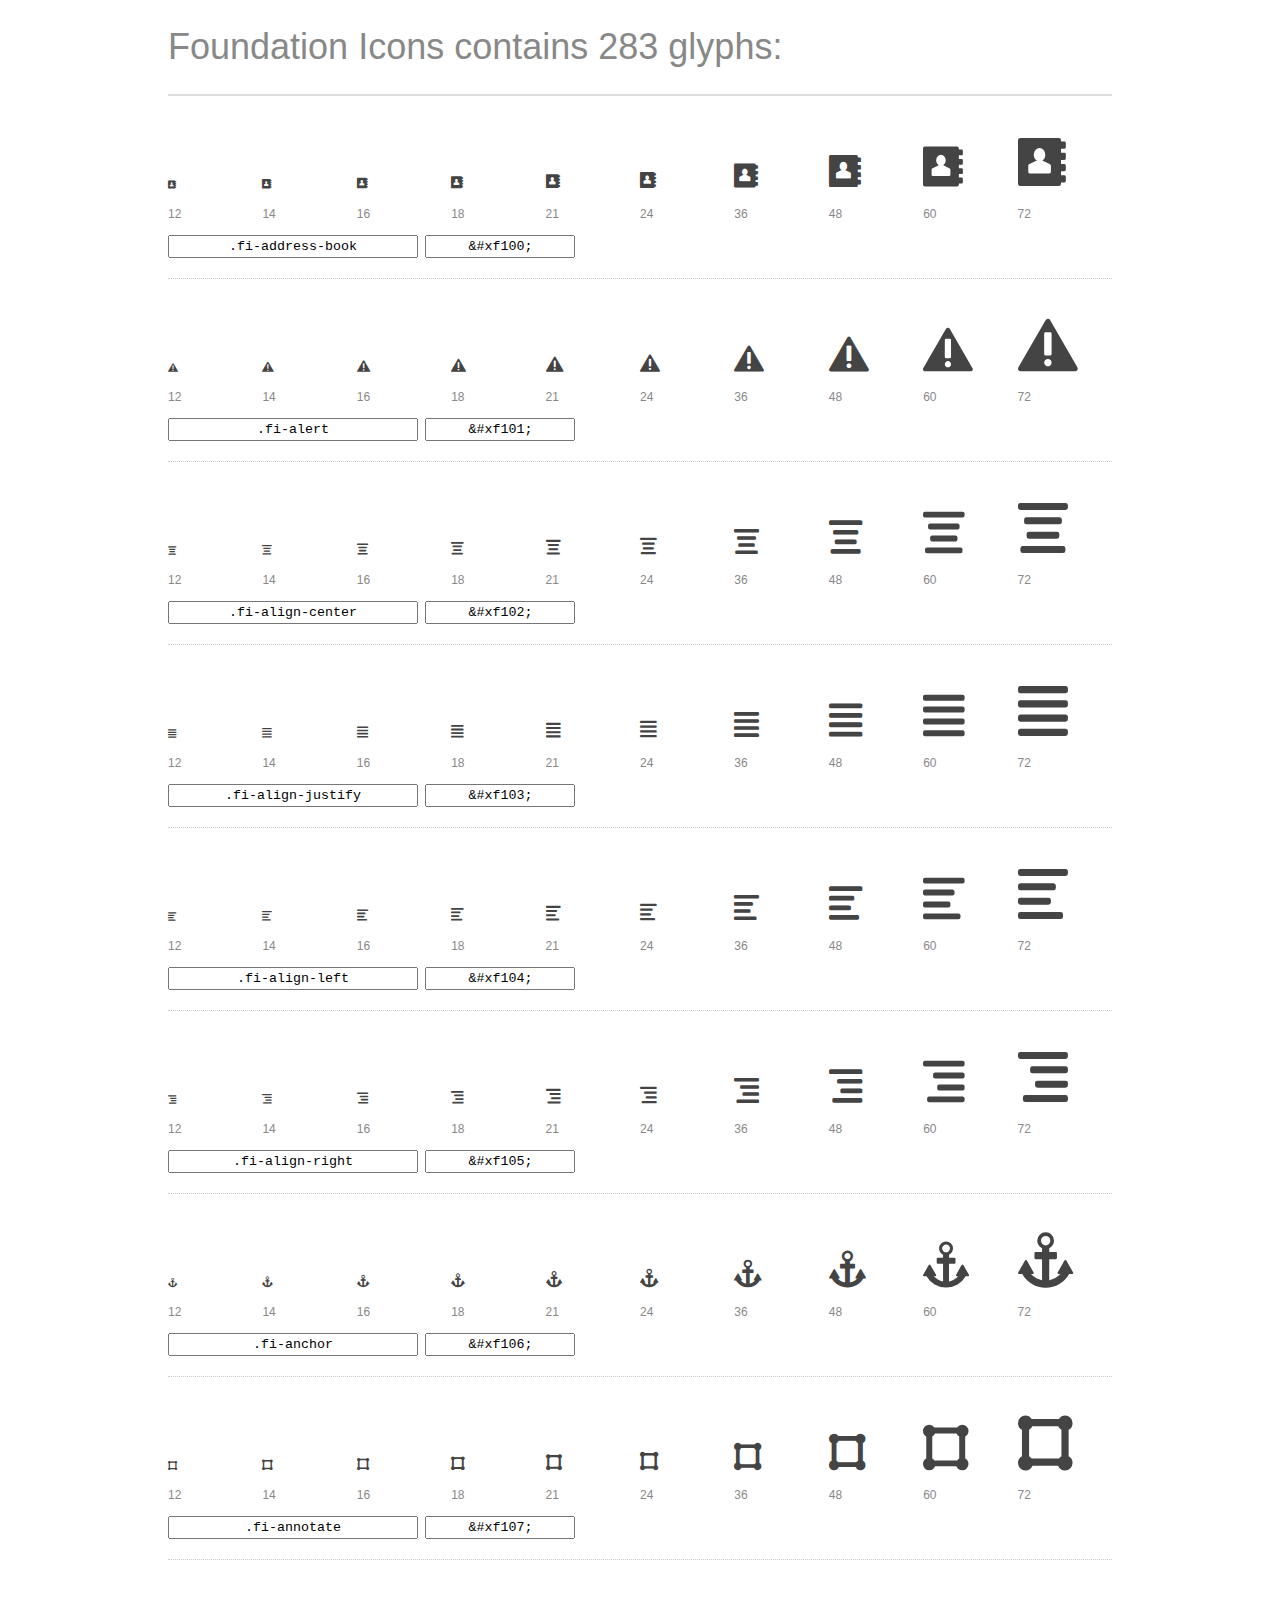
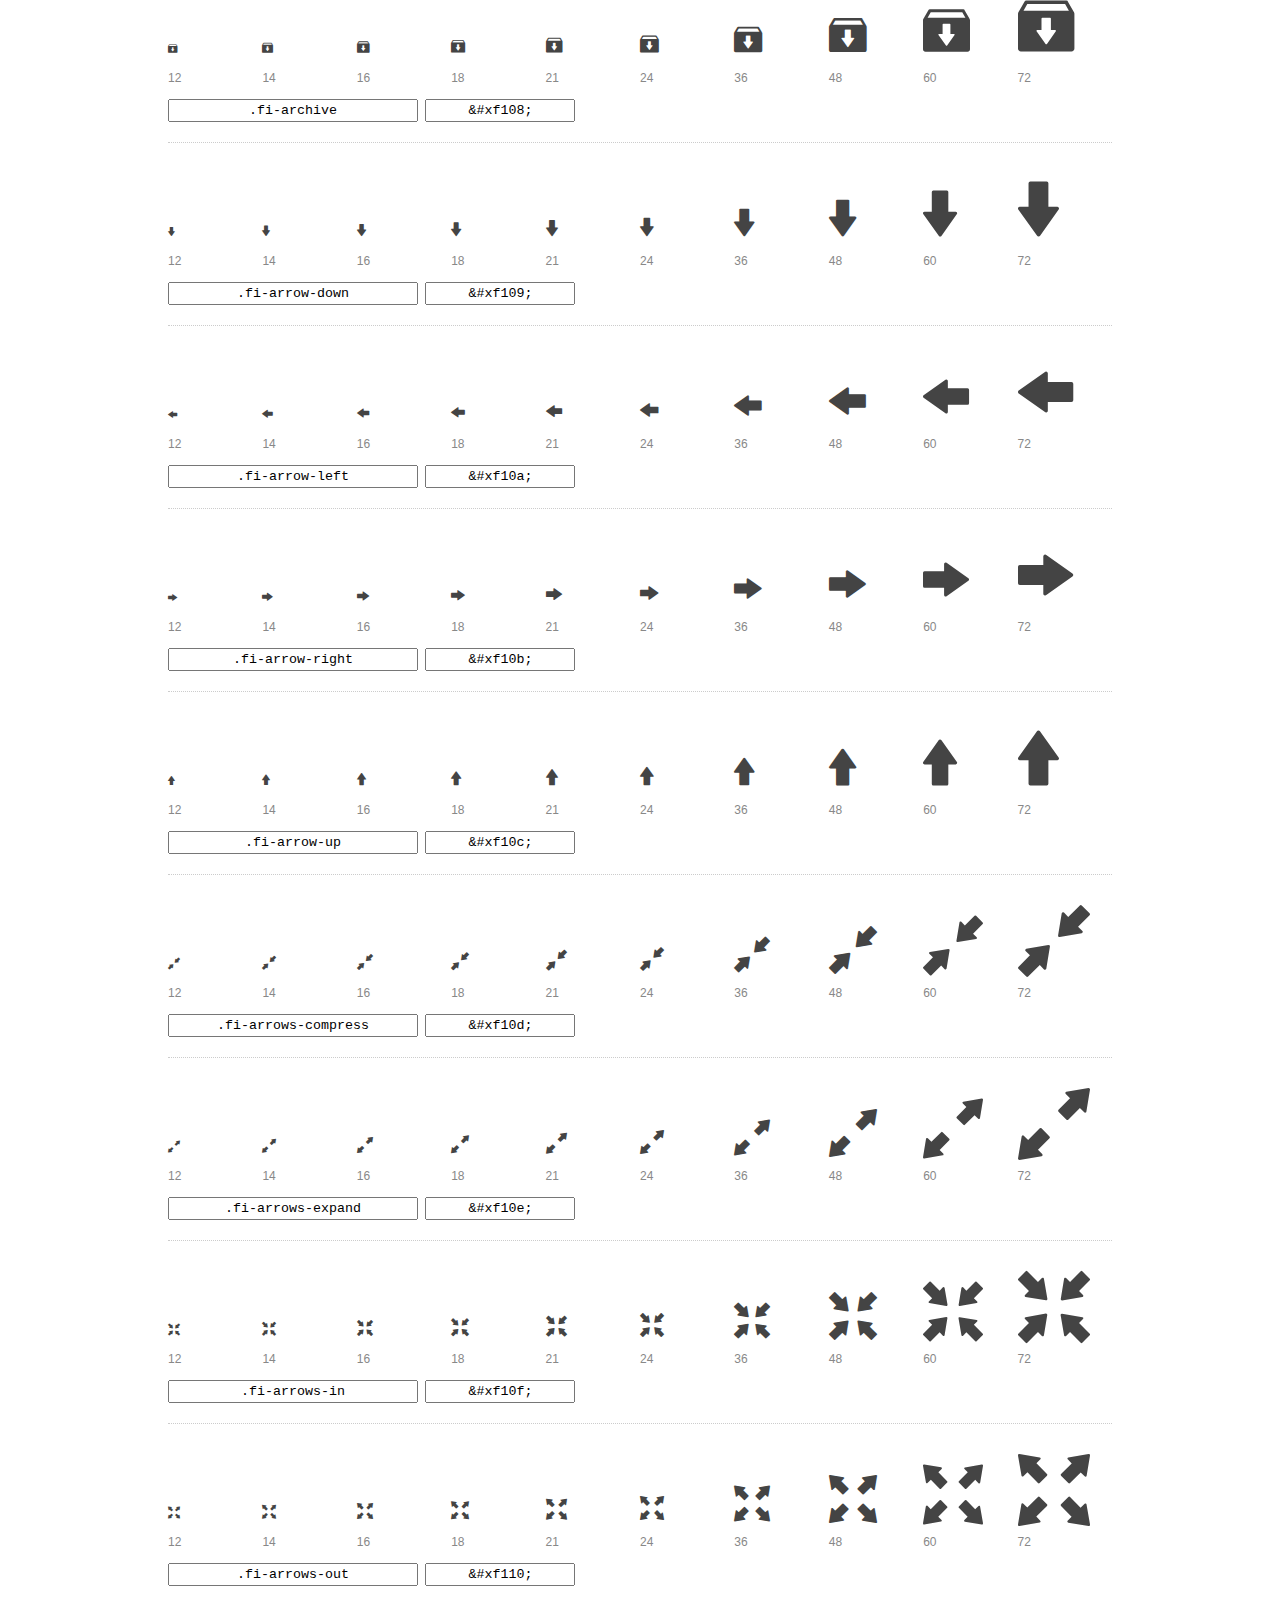
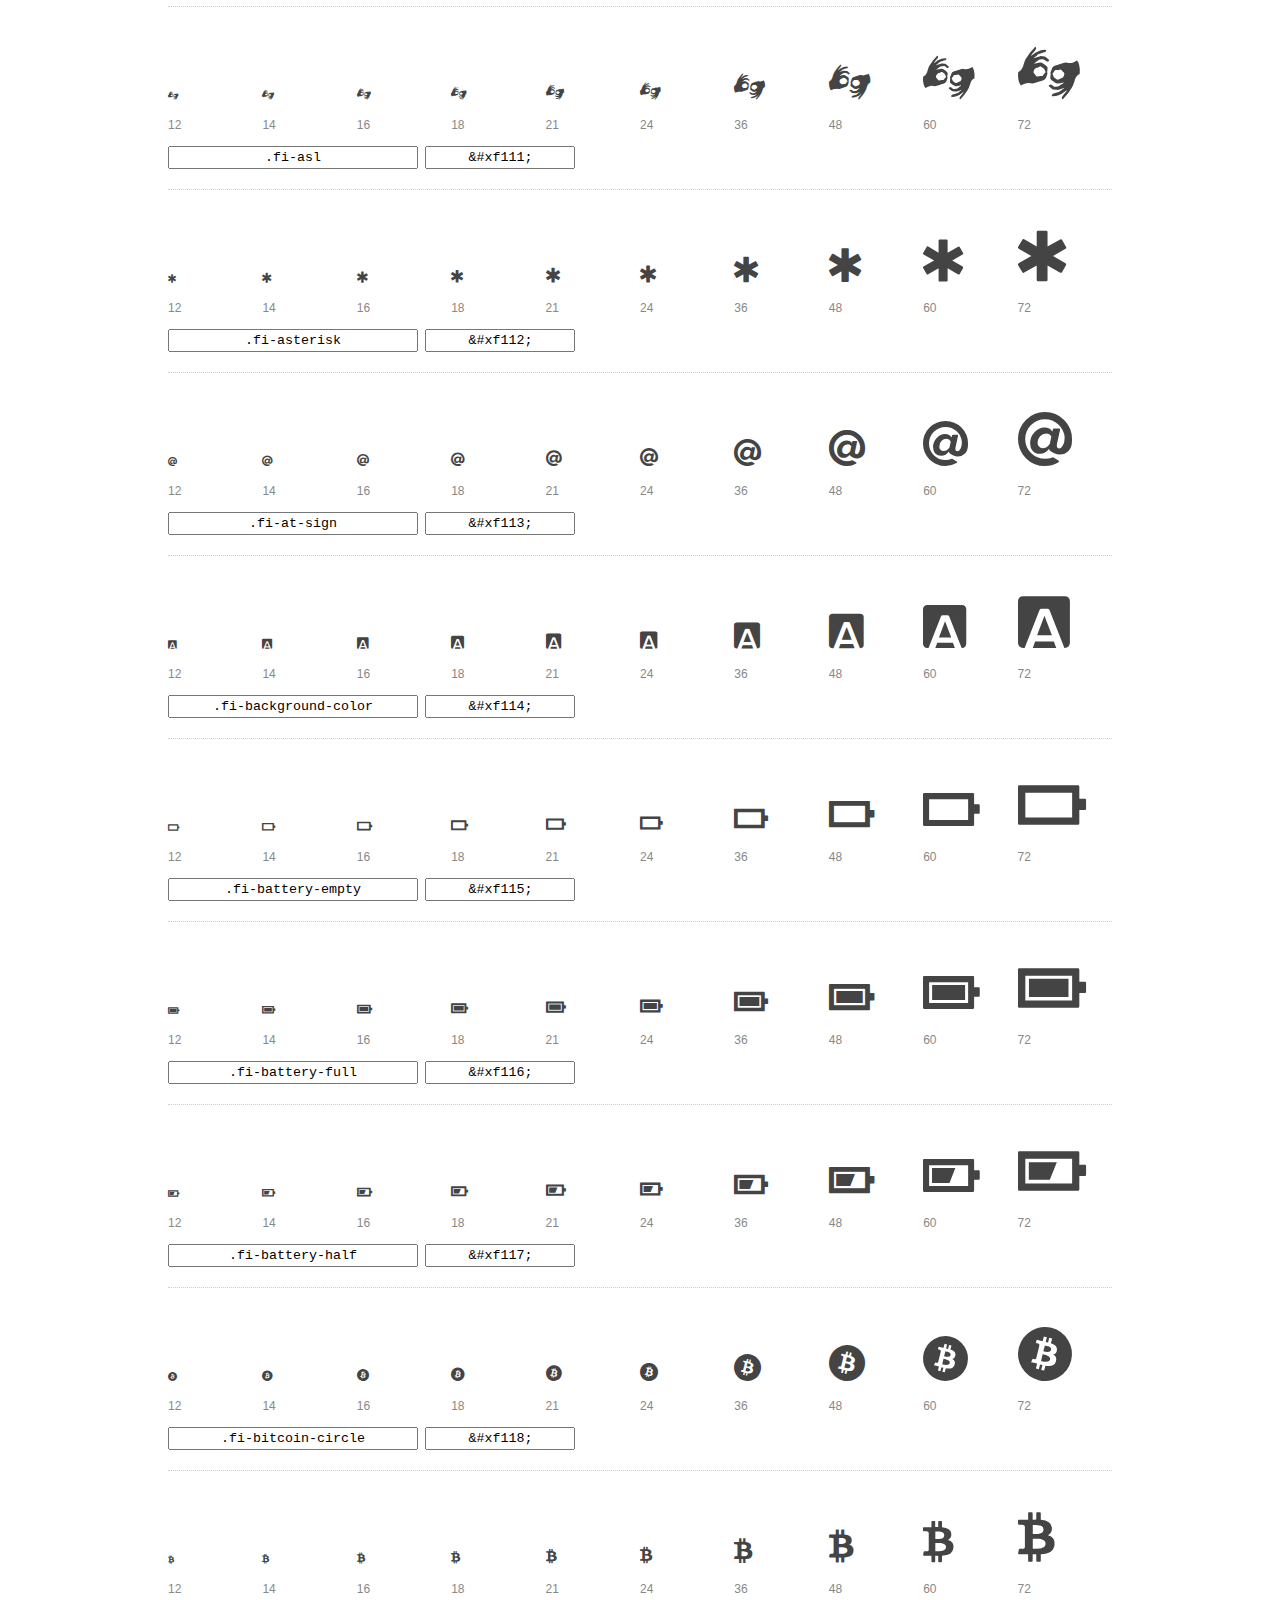
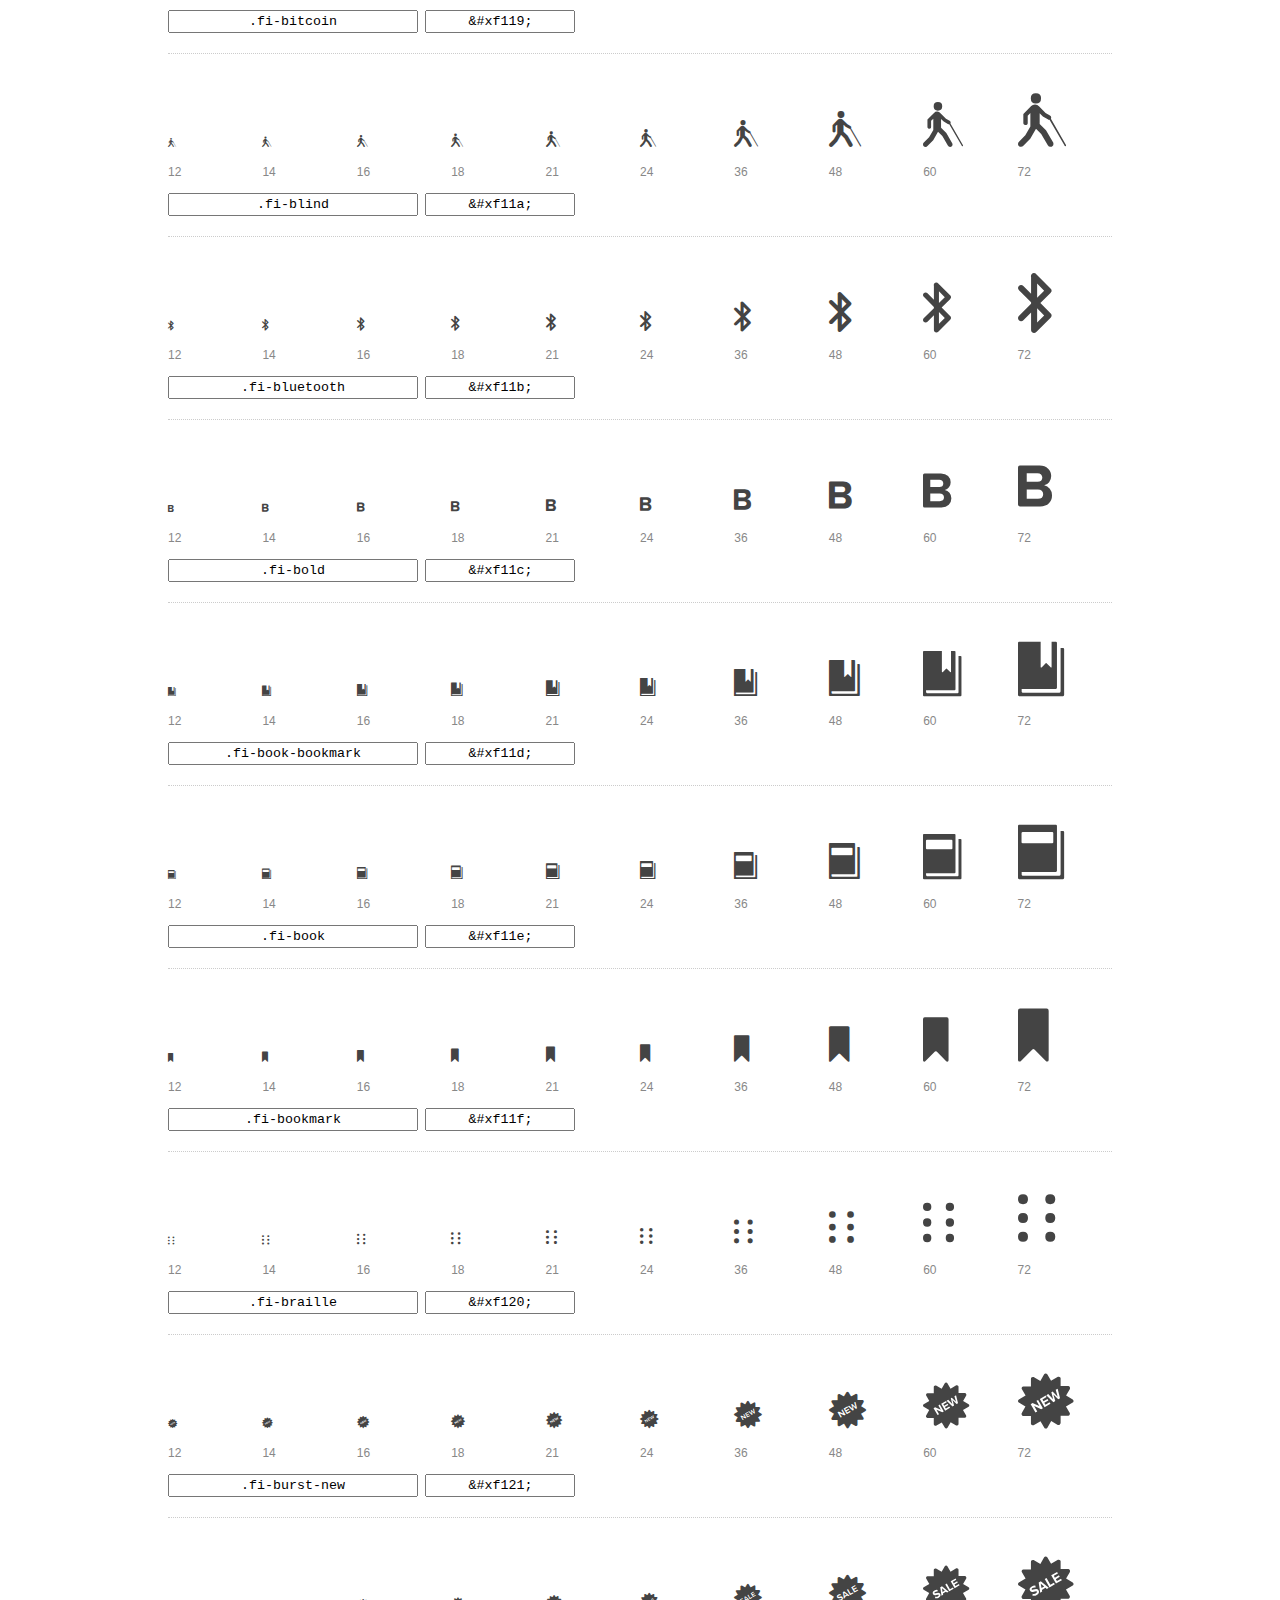
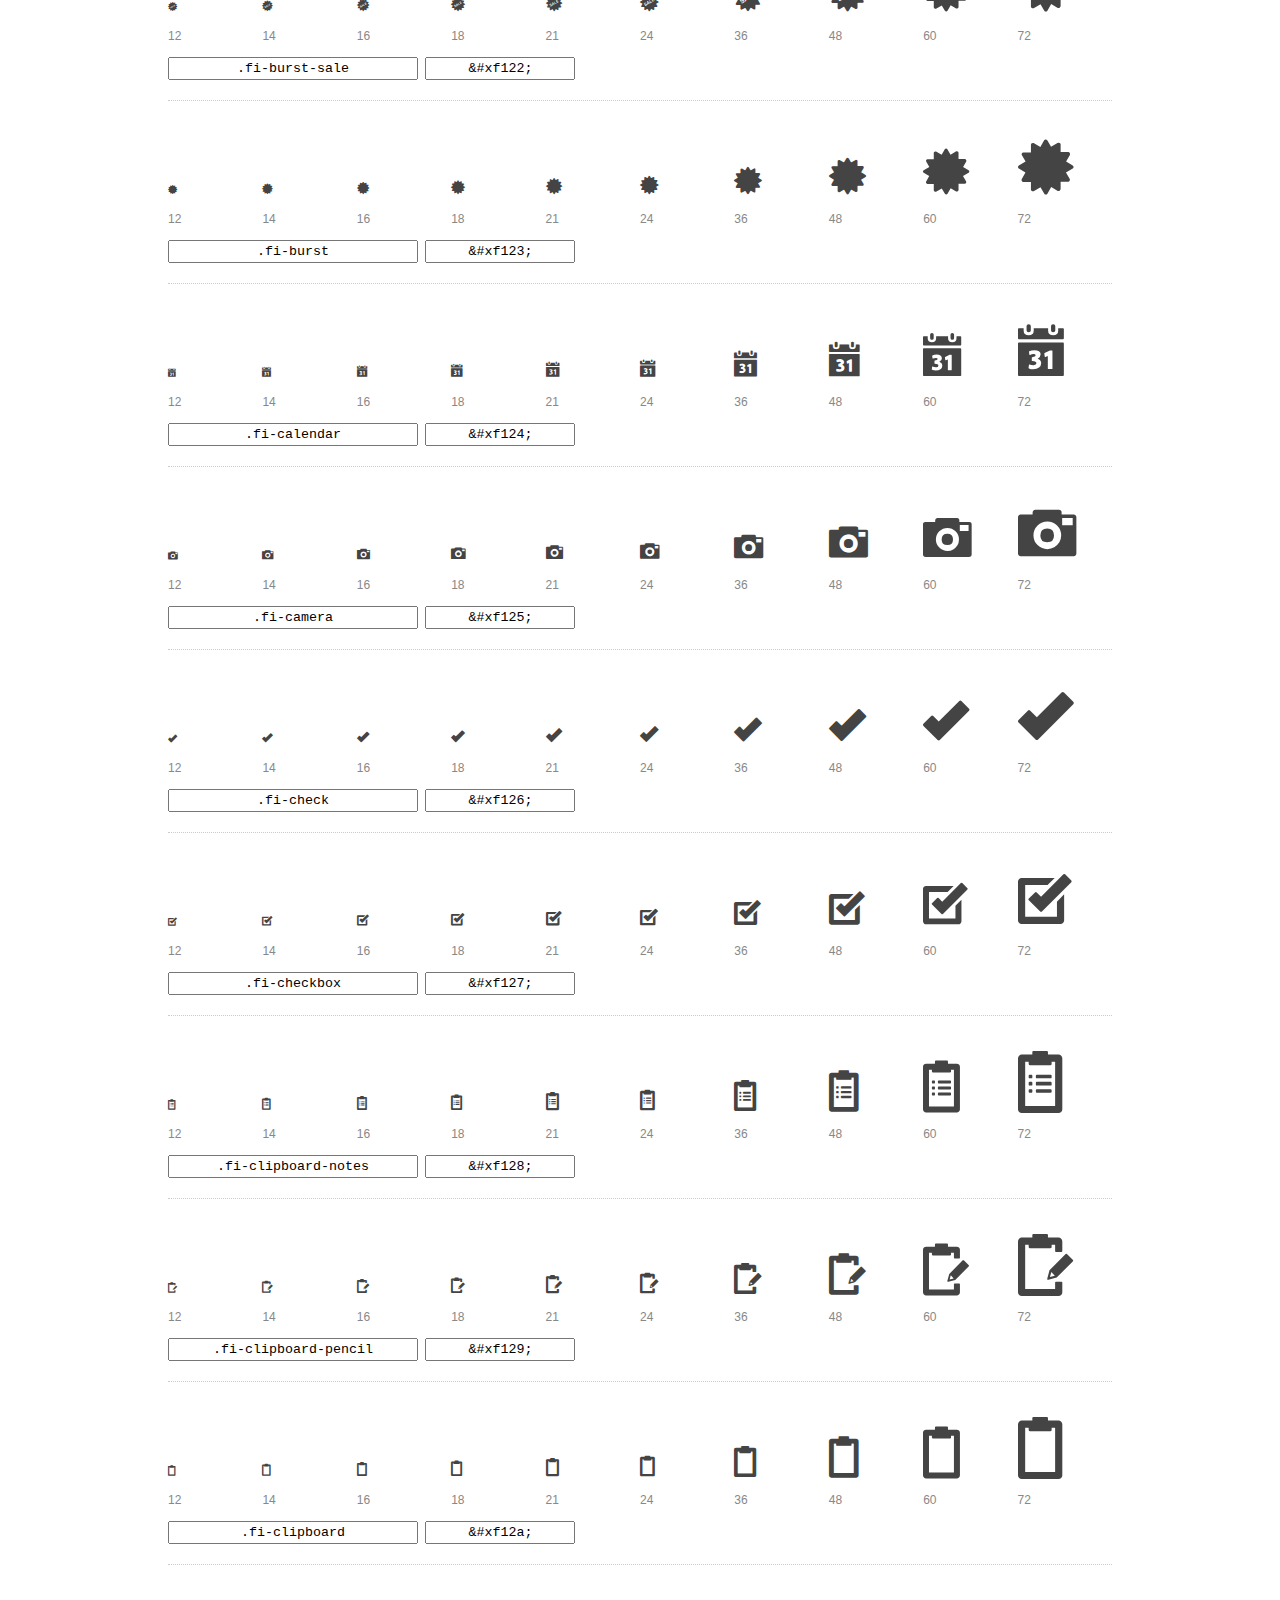
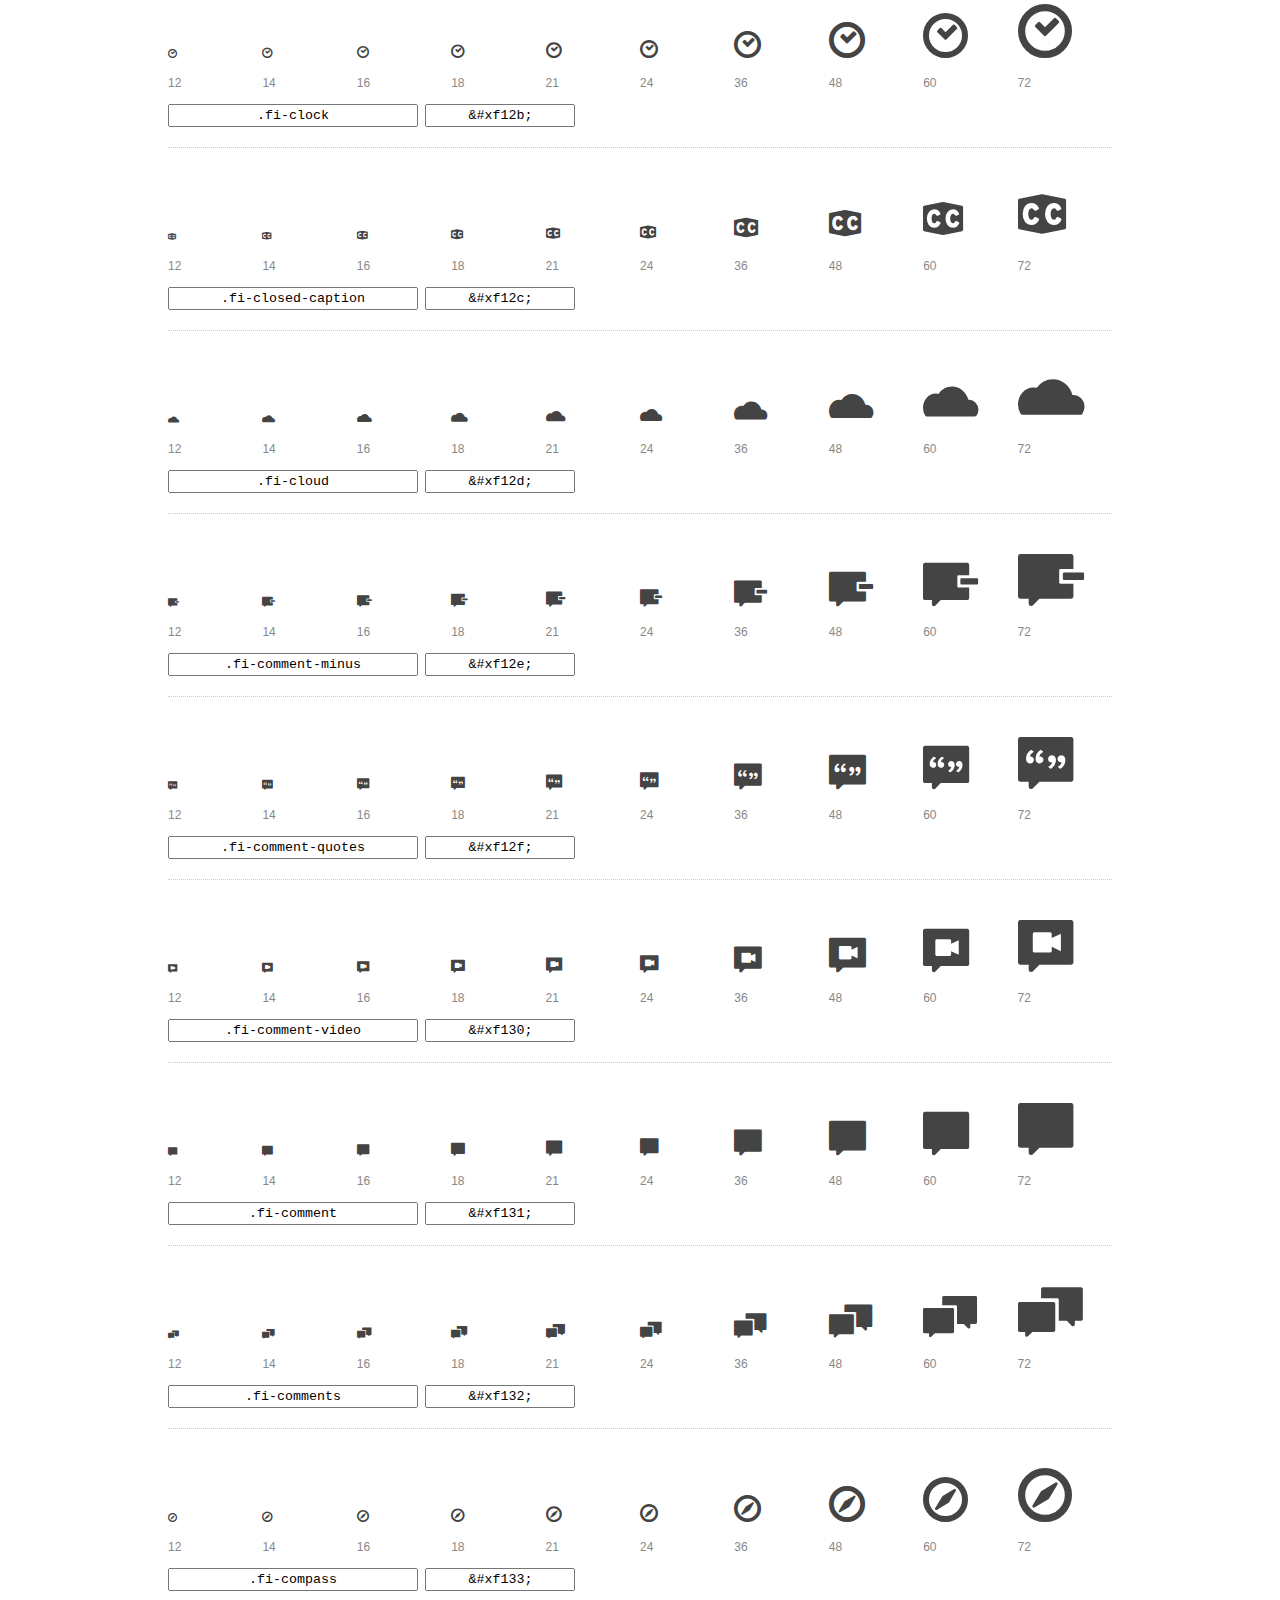
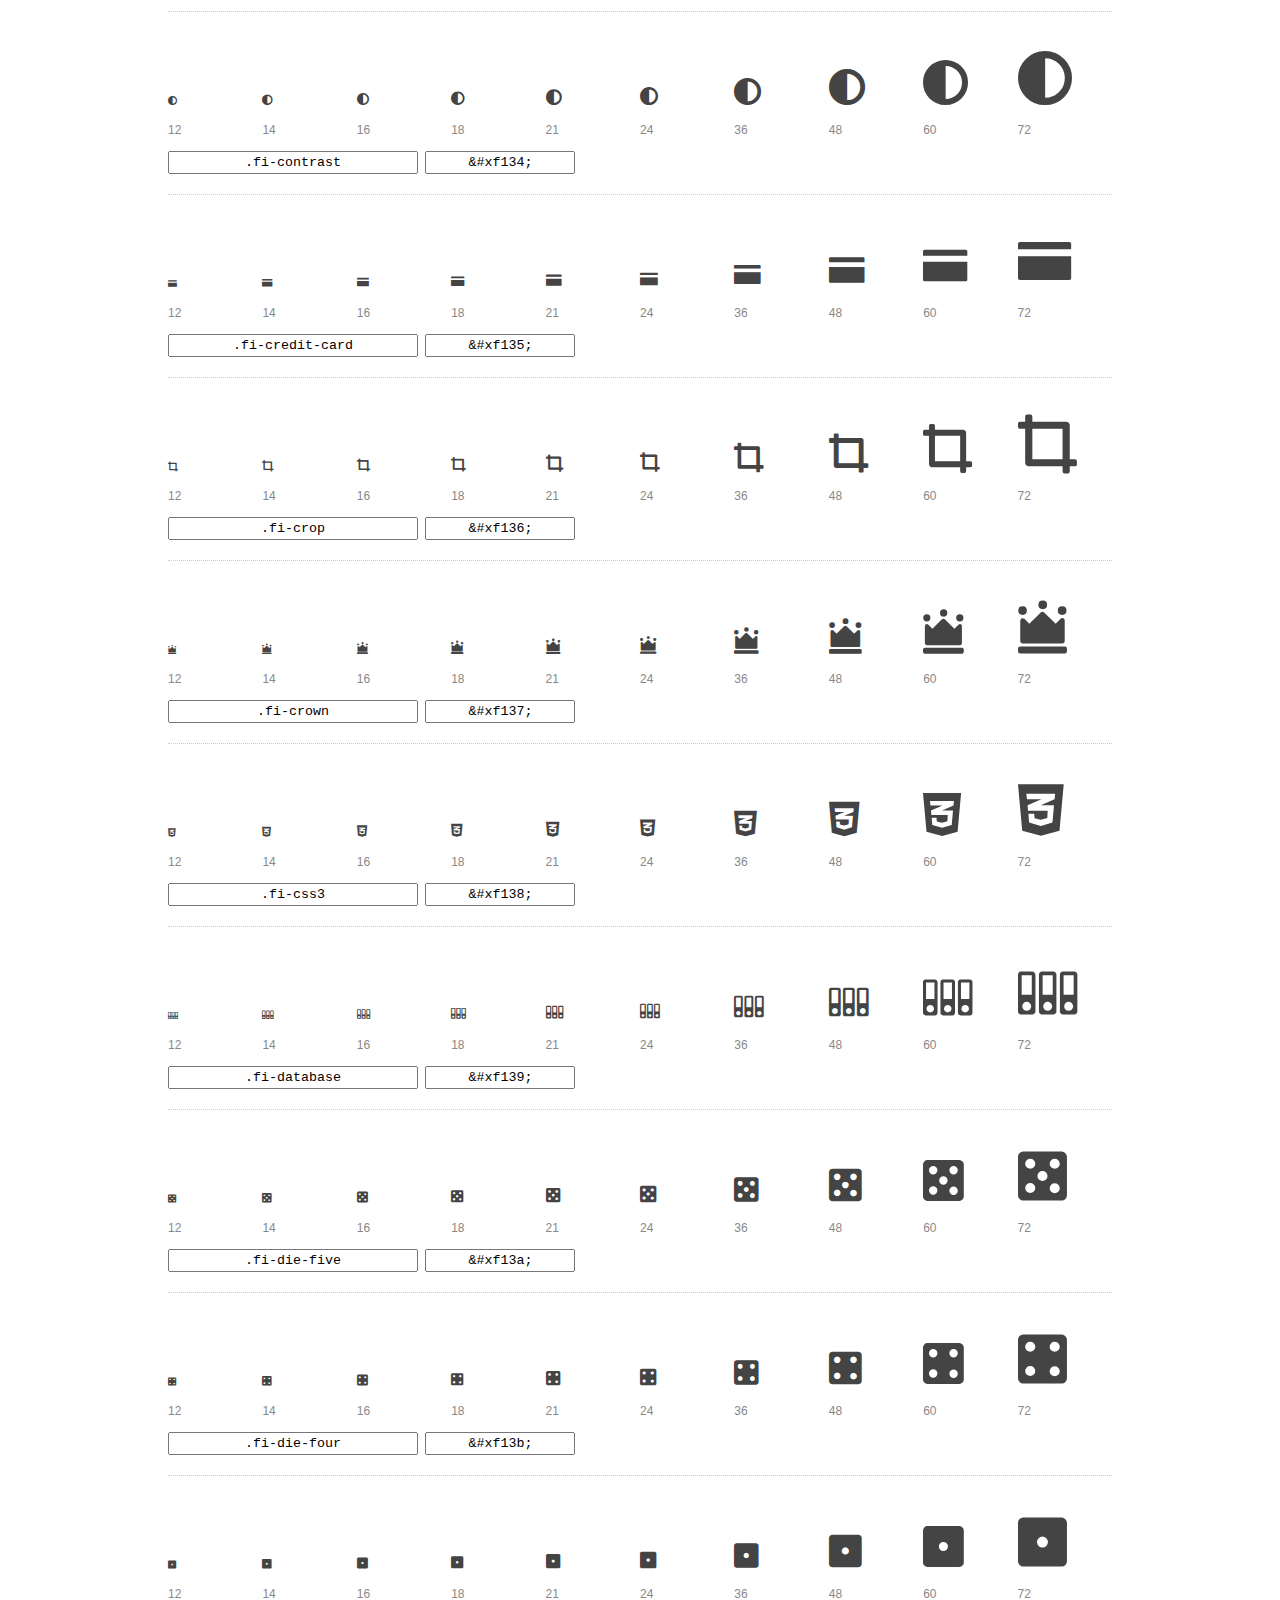
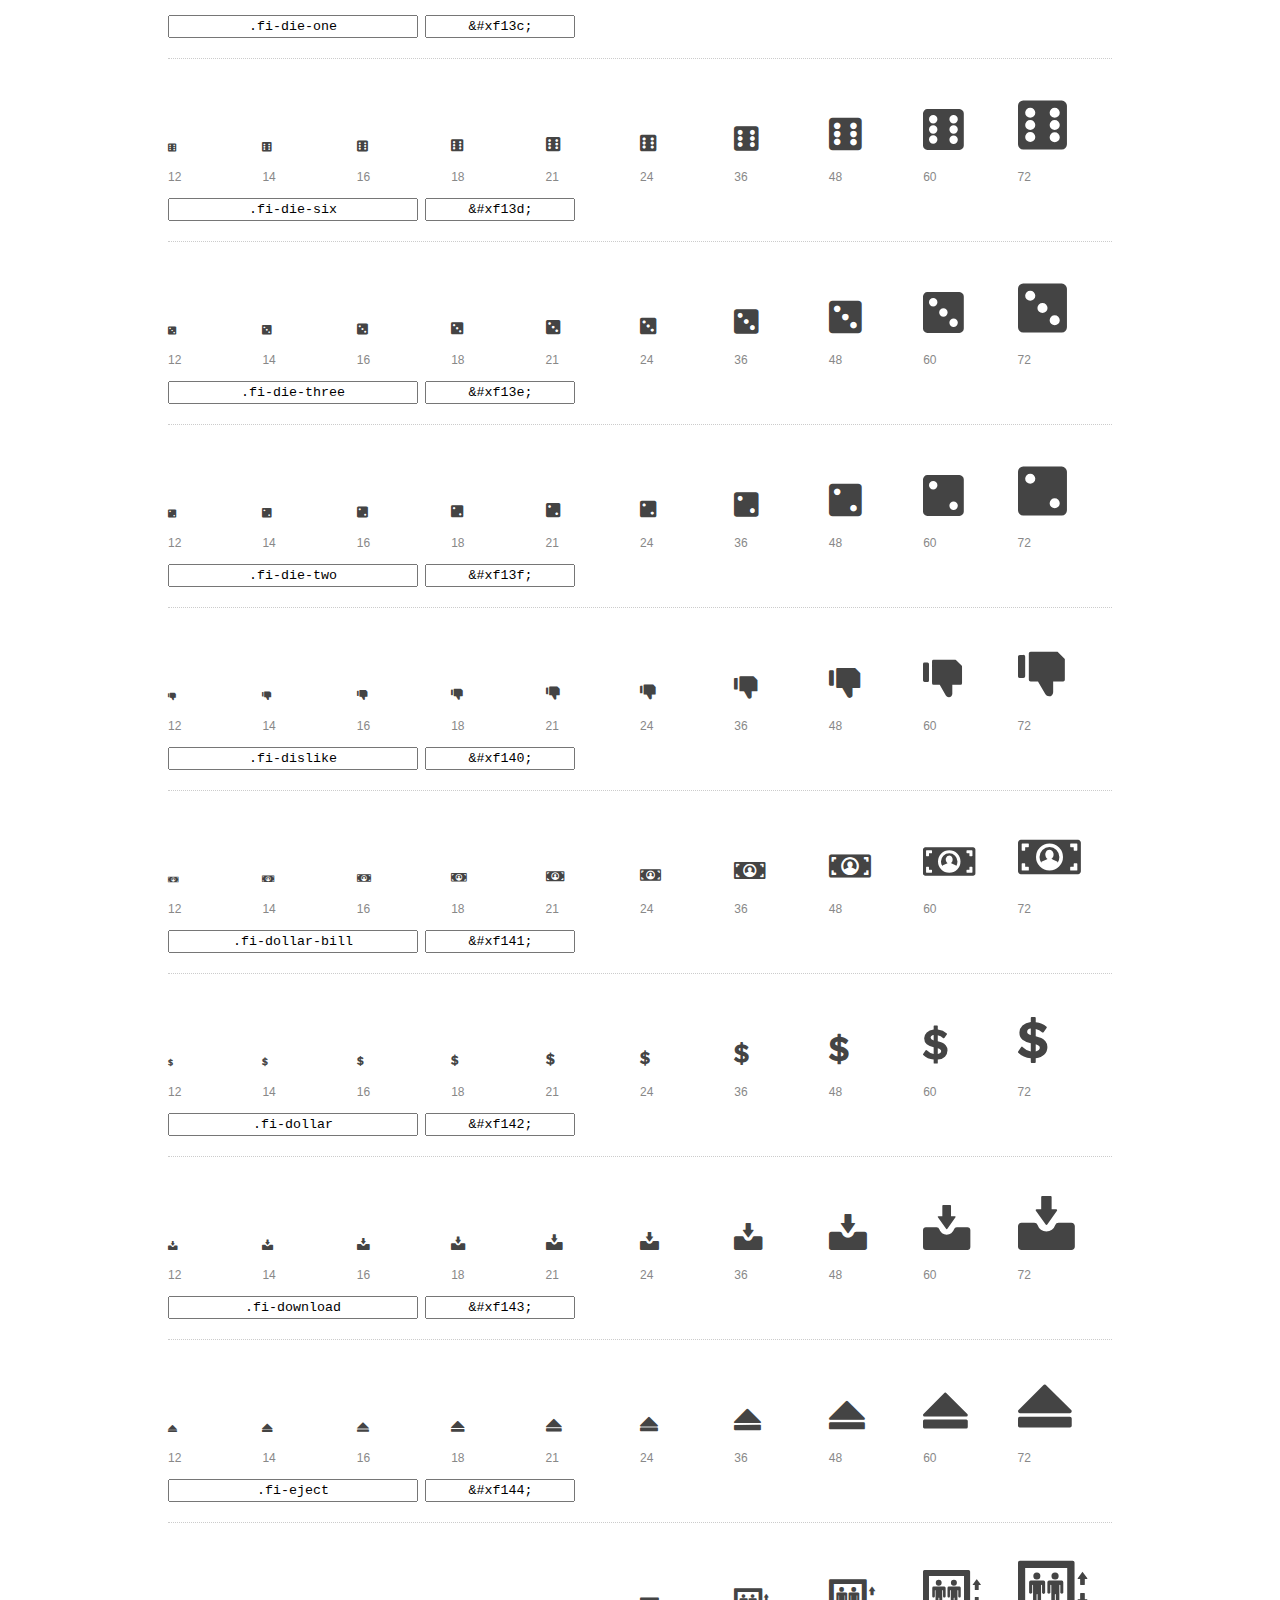
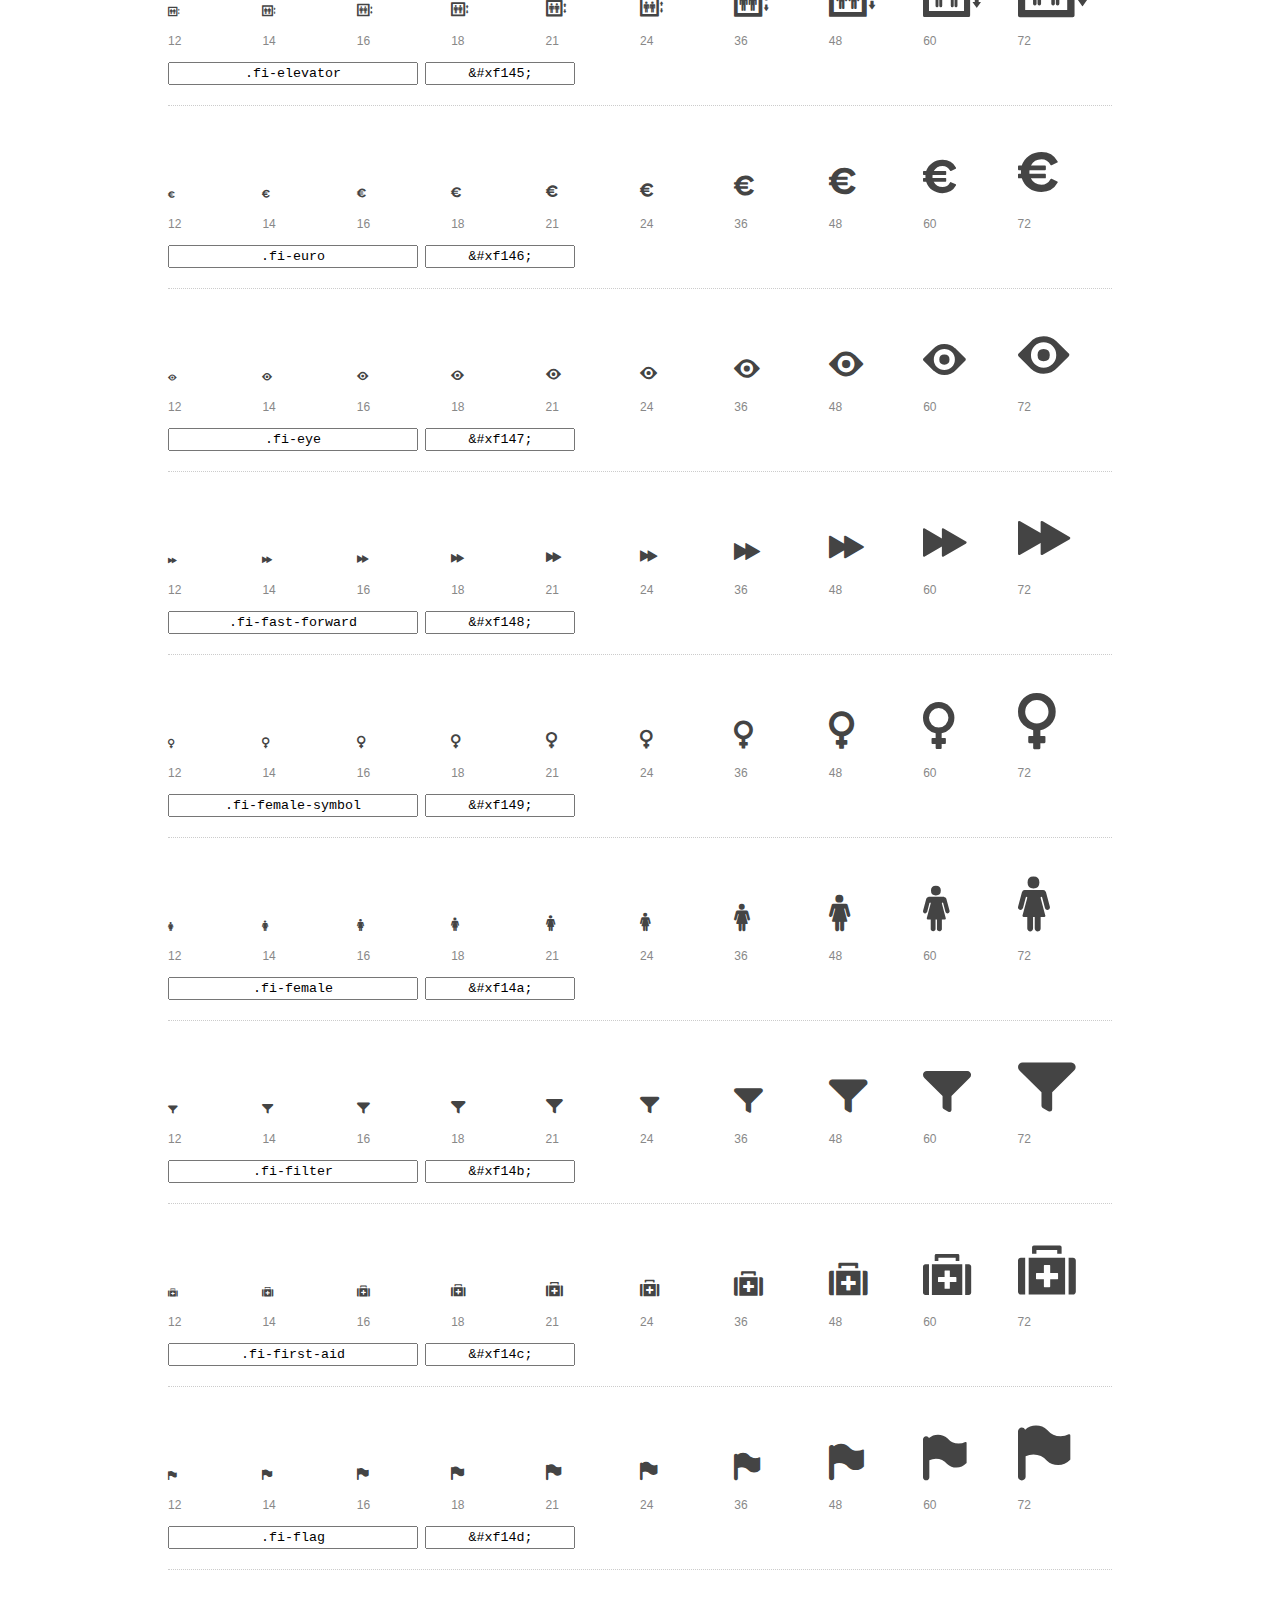
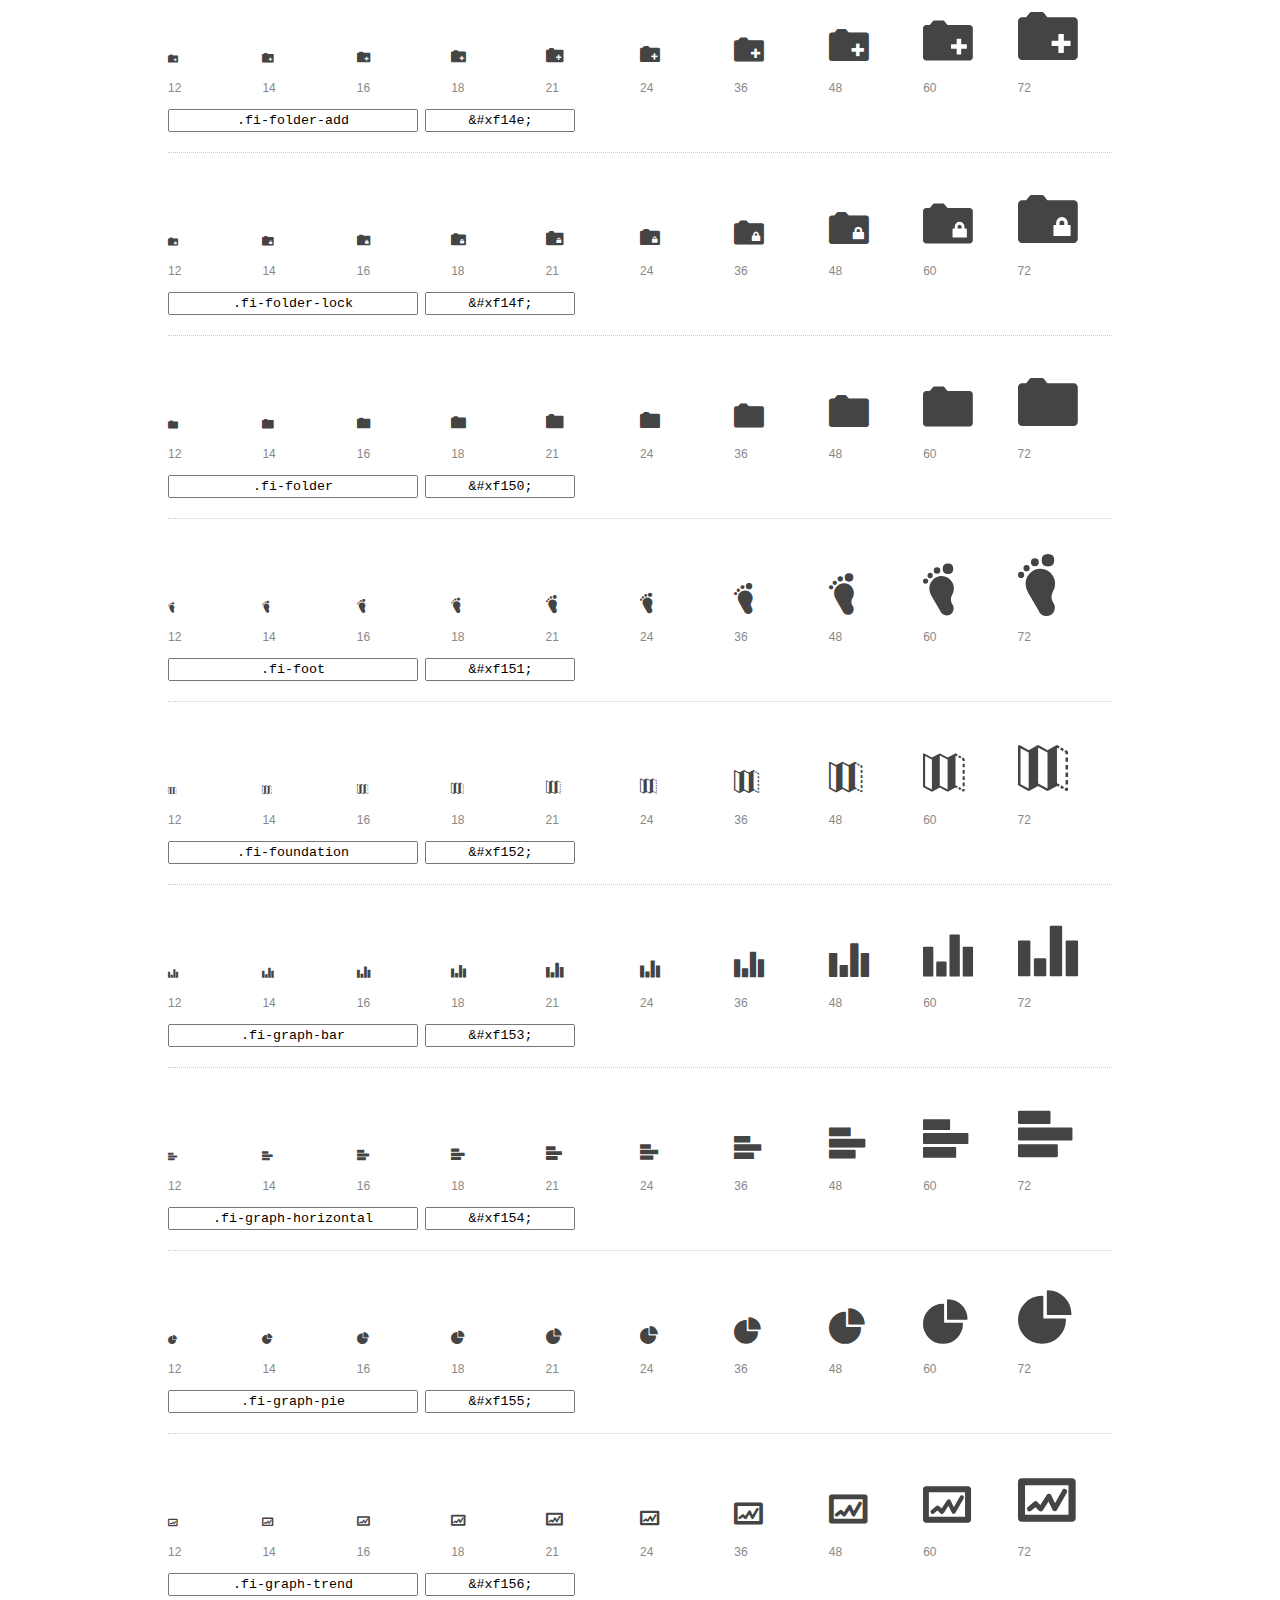
<file: foundation-icons/preview.html>
<!DOCTYPE html>
<html>
  <head>
    <title>Foundation Icons glyphs preview</title>
    <link rel="stylesheet" href="foundation-icons.css" />

    <style>
      * {
        -moz-box-sizing: border-box;
        -webkit-box-sizing: border-box;
        box-sizing: border-box;
        margin: 0;
        padding: 0;
      }

      body {
        background: #fff;
        color: #444;
        font: 16px/1.5 "Helvetica Neue", Helvetica, Arial, sans-serif;
      }

      a, 
      a:visited {
        color: #888;
        text-decoration: underline;
      }
      a:hover, 
      a:focus { color: #000; }

      h1 {
        border-bottom: 2px solid #ddd;
        color: #888;
        font-size: 36px;
        font-weight: 300;
        margin-bottom: 20px;
        padding: 20px 0;
      }

      .container {
        margin: 0 auto;
        min-width: 880px;
        padding: 0 40px;
        width: 80%;
      }

      .glyph {
        border-bottom: 1px dotted #ccc;
        padding: 10px 0 20px;
        margin-bottom: 20px;
      }

      .preview-glyphs { vertical-align: bottom; } 

      .preview-scale { 
        color: #888;
        font-size: 12px; 
        margin-top: 5px;
      }

      .step {
        display: inline-block;
        line-height: 1;
        width: 10%;
      }

      
      .size-12 { font-size: 12px; }
      
      .size-14 { font-size: 14px; }
      
      .size-16 { font-size: 16px; }
      
      .size-18 { font-size: 18px; }
      
      .size-21 { font-size: 21px; }
      
      .size-24 { font-size: 24px; }
      
      .size-36 { font-size: 36px; }
      
      .size-48 { font-size: 48px; }
      
      .size-60 { font-size: 60px; }
      
      .size-72 { font-size: 72px; }
      

      .usage { margin-top: 10px; }

      .usage input {
        font-family: monospace;
        margin-right: 3px;
        padding: 2px 5px;
        text-align: center;
      }

      .usage .point { width: 150px; }

      .usage .class { width: 250px; }

      .footer {
        color: #888;
        font-size: 12px;
        padding: 20px 0;
      }
    </style>

    <!--[if lte IE 8]><script src="http://html5shiv.googlecode.com/svn/trunk/html5.js"></script><![endif]-->
  </head>

  <body>
    <div class="container">
      <h1>Foundation Icons contains 283 glyphs:</h1> 

      
      <div class="glyph">
        <div class="preview-glyphs">
          <i class="step fi-address-book size-12"></i><i class="step fi-address-book size-14"></i><i class="step fi-address-book size-16"></i><i class="step fi-address-book size-18"></i><i class="step fi-address-book size-21"></i><i class="step fi-address-book size-24"></i><i class="step fi-address-book size-36"></i><i class="step fi-address-book size-48"></i><i class="step fi-address-book size-60"></i><i class="step fi-address-book size-72"></i>
        </div>
        <div class="preview-scale">
          <span class="step">12</span><span class="step">14</span><span class="step">16</span><span class="step">18</span><span class="step">21</span><span class="step">24</span><span class="step">36</span><span class="step">48</span><span class="step">60</span><span class="step">72</span> 
        </div>
        <div class="usage">
          <input class="class" type="text" readonly="readonly" onClick="this.select();" value=".fi-address-book" />
          <input class="point" type="text" readonly="readonly" onClick="this.select();" value="&amp;#xf100;" />
        </div>
      </div>
      
      <div class="glyph">
        <div class="preview-glyphs">
          <i class="step fi-alert size-12"></i><i class="step fi-alert size-14"></i><i class="step fi-alert size-16"></i><i class="step fi-alert size-18"></i><i class="step fi-alert size-21"></i><i class="step fi-alert size-24"></i><i class="step fi-alert size-36"></i><i class="step fi-alert size-48"></i><i class="step fi-alert size-60"></i><i class="step fi-alert size-72"></i>
        </div>
        <div class="preview-scale">
          <span class="step">12</span><span class="step">14</span><span class="step">16</span><span class="step">18</span><span class="step">21</span><span class="step">24</span><span class="step">36</span><span class="step">48</span><span class="step">60</span><span class="step">72</span> 
        </div>
        <div class="usage">
          <input class="class" type="text" readonly="readonly" onClick="this.select();" value=".fi-alert" />
          <input class="point" type="text" readonly="readonly" onClick="this.select();" value="&amp;#xf101;" />
        </div>
      </div>
      
      <div class="glyph">
        <div class="preview-glyphs">
          <i class="step fi-align-center size-12"></i><i class="step fi-align-center size-14"></i><i class="step fi-align-center size-16"></i><i class="step fi-align-center size-18"></i><i class="step fi-align-center size-21"></i><i class="step fi-align-center size-24"></i><i class="step fi-align-center size-36"></i><i class="step fi-align-center size-48"></i><i class="step fi-align-center size-60"></i><i class="step fi-align-center size-72"></i>
        </div>
        <div class="preview-scale">
          <span class="step">12</span><span class="step">14</span><span class="step">16</span><span class="step">18</span><span class="step">21</span><span class="step">24</span><span class="step">36</span><span class="step">48</span><span class="step">60</span><span class="step">72</span> 
        </div>
        <div class="usage">
          <input class="class" type="text" readonly="readonly" onClick="this.select();" value=".fi-align-center" />
          <input class="point" type="text" readonly="readonly" onClick="this.select();" value="&amp;#xf102;" />
        </div>
      </div>
      
      <div class="glyph">
        <div class="preview-glyphs">
          <i class="step fi-align-justify size-12"></i><i class="step fi-align-justify size-14"></i><i class="step fi-align-justify size-16"></i><i class="step fi-align-justify size-18"></i><i class="step fi-align-justify size-21"></i><i class="step fi-align-justify size-24"></i><i class="step fi-align-justify size-36"></i><i class="step fi-align-justify size-48"></i><i class="step fi-align-justify size-60"></i><i class="step fi-align-justify size-72"></i>
        </div>
        <div class="preview-scale">
          <span class="step">12</span><span class="step">14</span><span class="step">16</span><span class="step">18</span><span class="step">21</span><span class="step">24</span><span class="step">36</span><span class="step">48</span><span class="step">60</span><span class="step">72</span> 
        </div>
        <div class="usage">
          <input class="class" type="text" readonly="readonly" onClick="this.select();" value=".fi-align-justify" />
          <input class="point" type="text" readonly="readonly" onClick="this.select();" value="&amp;#xf103;" />
        </div>
      </div>
      
      <div class="glyph">
        <div class="preview-glyphs">
          <i class="step fi-align-left size-12"></i><i class="step fi-align-left size-14"></i><i class="step fi-align-left size-16"></i><i class="step fi-align-left size-18"></i><i class="step fi-align-left size-21"></i><i class="step fi-align-left size-24"></i><i class="step fi-align-left size-36"></i><i class="step fi-align-left size-48"></i><i class="step fi-align-left size-60"></i><i class="step fi-align-left size-72"></i>
        </div>
        <div class="preview-scale">
          <span class="step">12</span><span class="step">14</span><span class="step">16</span><span class="step">18</span><span class="step">21</span><span class="step">24</span><span class="step">36</span><span class="step">48</span><span class="step">60</span><span class="step">72</span> 
        </div>
        <div class="usage">
          <input class="class" type="text" readonly="readonly" onClick="this.select();" value=".fi-align-left" />
          <input class="point" type="text" readonly="readonly" onClick="this.select();" value="&amp;#xf104;" />
        </div>
      </div>
      
      <div class="glyph">
        <div class="preview-glyphs">
          <i class="step fi-align-right size-12"></i><i class="step fi-align-right size-14"></i><i class="step fi-align-right size-16"></i><i class="step fi-align-right size-18"></i><i class="step fi-align-right size-21"></i><i class="step fi-align-right size-24"></i><i class="step fi-align-right size-36"></i><i class="step fi-align-right size-48"></i><i class="step fi-align-right size-60"></i><i class="step fi-align-right size-72"></i>
        </div>
        <div class="preview-scale">
          <span class="step">12</span><span class="step">14</span><span class="step">16</span><span class="step">18</span><span class="step">21</span><span class="step">24</span><span class="step">36</span><span class="step">48</span><span class="step">60</span><span class="step">72</span> 
        </div>
        <div class="usage">
          <input class="class" type="text" readonly="readonly" onClick="this.select();" value=".fi-align-right" />
          <input class="point" type="text" readonly="readonly" onClick="this.select();" value="&amp;#xf105;" />
        </div>
      </div>
      
      <div class="glyph">
        <div class="preview-glyphs">
          <i class="step fi-anchor size-12"></i><i class="step fi-anchor size-14"></i><i class="step fi-anchor size-16"></i><i class="step fi-anchor size-18"></i><i class="step fi-anchor size-21"></i><i class="step fi-anchor size-24"></i><i class="step fi-anchor size-36"></i><i class="step fi-anchor size-48"></i><i class="step fi-anchor size-60"></i><i class="step fi-anchor size-72"></i>
        </div>
        <div class="preview-scale">
          <span class="step">12</span><span class="step">14</span><span class="step">16</span><span class="step">18</span><span class="step">21</span><span class="step">24</span><span class="step">36</span><span class="step">48</span><span class="step">60</span><span class="step">72</span> 
        </div>
        <div class="usage">
          <input class="class" type="text" readonly="readonly" onClick="this.select();" value=".fi-anchor" />
          <input class="point" type="text" readonly="readonly" onClick="this.select();" value="&amp;#xf106;" />
        </div>
      </div>
      
      <div class="glyph">
        <div class="preview-glyphs">
          <i class="step fi-annotate size-12"></i><i class="step fi-annotate size-14"></i><i class="step fi-annotate size-16"></i><i class="step fi-annotate size-18"></i><i class="step fi-annotate size-21"></i><i class="step fi-annotate size-24"></i><i class="step fi-annotate size-36"></i><i class="step fi-annotate size-48"></i><i class="step fi-annotate size-60"></i><i class="step fi-annotate size-72"></i>
        </div>
        <div class="preview-scale">
          <span class="step">12</span><span class="step">14</span><span class="step">16</span><span class="step">18</span><span class="step">21</span><span class="step">24</span><span class="step">36</span><span class="step">48</span><span class="step">60</span><span class="step">72</span> 
        </div>
        <div class="usage">
          <input class="class" type="text" readonly="readonly" onClick="this.select();" value=".fi-annotate" />
          <input class="point" type="text" readonly="readonly" onClick="this.select();" value="&amp;#xf107;" />
        </div>
      </div>
      
      <div class="glyph">
        <div class="preview-glyphs">
          <i class="step fi-archive size-12"></i><i class="step fi-archive size-14"></i><i class="step fi-archive size-16"></i><i class="step fi-archive size-18"></i><i class="step fi-archive size-21"></i><i class="step fi-archive size-24"></i><i class="step fi-archive size-36"></i><i class="step fi-archive size-48"></i><i class="step fi-archive size-60"></i><i class="step fi-archive size-72"></i>
        </div>
        <div class="preview-scale">
          <span class="step">12</span><span class="step">14</span><span class="step">16</span><span class="step">18</span><span class="step">21</span><span class="step">24</span><span class="step">36</span><span class="step">48</span><span class="step">60</span><span class="step">72</span> 
        </div>
        <div class="usage">
          <input class="class" type="text" readonly="readonly" onClick="this.select();" value=".fi-archive" />
          <input class="point" type="text" readonly="readonly" onClick="this.select();" value="&amp;#xf108;" />
        </div>
      </div>
      
      <div class="glyph">
        <div class="preview-glyphs">
          <i class="step fi-arrow-down size-12"></i><i class="step fi-arrow-down size-14"></i><i class="step fi-arrow-down size-16"></i><i class="step fi-arrow-down size-18"></i><i class="step fi-arrow-down size-21"></i><i class="step fi-arrow-down size-24"></i><i class="step fi-arrow-down size-36"></i><i class="step fi-arrow-down size-48"></i><i class="step fi-arrow-down size-60"></i><i class="step fi-arrow-down size-72"></i>
        </div>
        <div class="preview-scale">
          <span class="step">12</span><span class="step">14</span><span class="step">16</span><span class="step">18</span><span class="step">21</span><span class="step">24</span><span class="step">36</span><span class="step">48</span><span class="step">60</span><span class="step">72</span> 
        </div>
        <div class="usage">
          <input class="class" type="text" readonly="readonly" onClick="this.select();" value=".fi-arrow-down" />
          <input class="point" type="text" readonly="readonly" onClick="this.select();" value="&amp;#xf109;" />
        </div>
      </div>
      
      <div class="glyph">
        <div class="preview-glyphs">
          <i class="step fi-arrow-left size-12"></i><i class="step fi-arrow-left size-14"></i><i class="step fi-arrow-left size-16"></i><i class="step fi-arrow-left size-18"></i><i class="step fi-arrow-left size-21"></i><i class="step fi-arrow-left size-24"></i><i class="step fi-arrow-left size-36"></i><i class="step fi-arrow-left size-48"></i><i class="step fi-arrow-left size-60"></i><i class="step fi-arrow-left size-72"></i>
        </div>
        <div class="preview-scale">
          <span class="step">12</span><span class="step">14</span><span class="step">16</span><span class="step">18</span><span class="step">21</span><span class="step">24</span><span class="step">36</span><span class="step">48</span><span class="step">60</span><span class="step">72</span> 
        </div>
        <div class="usage">
          <input class="class" type="text" readonly="readonly" onClick="this.select();" value=".fi-arrow-left" />
          <input class="point" type="text" readonly="readonly" onClick="this.select();" value="&amp;#xf10a;" />
        </div>
      </div>
      
      <div class="glyph">
        <div class="preview-glyphs">
          <i class="step fi-arrow-right size-12"></i><i class="step fi-arrow-right size-14"></i><i class="step fi-arrow-right size-16"></i><i class="step fi-arrow-right size-18"></i><i class="step fi-arrow-right size-21"></i><i class="step fi-arrow-right size-24"></i><i class="step fi-arrow-right size-36"></i><i class="step fi-arrow-right size-48"></i><i class="step fi-arrow-right size-60"></i><i class="step fi-arrow-right size-72"></i>
        </div>
        <div class="preview-scale">
          <span class="step">12</span><span class="step">14</span><span class="step">16</span><span class="step">18</span><span class="step">21</span><span class="step">24</span><span class="step">36</span><span class="step">48</span><span class="step">60</span><span class="step">72</span> 
        </div>
        <div class="usage">
          <input class="class" type="text" readonly="readonly" onClick="this.select();" value=".fi-arrow-right" />
          <input class="point" type="text" readonly="readonly" onClick="this.select();" value="&amp;#xf10b;" />
        </div>
      </div>
      
      <div class="glyph">
        <div class="preview-glyphs">
          <i class="step fi-arrow-up size-12"></i><i class="step fi-arrow-up size-14"></i><i class="step fi-arrow-up size-16"></i><i class="step fi-arrow-up size-18"></i><i class="step fi-arrow-up size-21"></i><i class="step fi-arrow-up size-24"></i><i class="step fi-arrow-up size-36"></i><i class="step fi-arrow-up size-48"></i><i class="step fi-arrow-up size-60"></i><i class="step fi-arrow-up size-72"></i>
        </div>
        <div class="preview-scale">
          <span class="step">12</span><span class="step">14</span><span class="step">16</span><span class="step">18</span><span class="step">21</span><span class="step">24</span><span class="step">36</span><span class="step">48</span><span class="step">60</span><span class="step">72</span> 
        </div>
        <div class="usage">
          <input class="class" type="text" readonly="readonly" onClick="this.select();" value=".fi-arrow-up" />
          <input class="point" type="text" readonly="readonly" onClick="this.select();" value="&amp;#xf10c;" />
        </div>
      </div>
      
      <div class="glyph">
        <div class="preview-glyphs">
          <i class="step fi-arrows-compress size-12"></i><i class="step fi-arrows-compress size-14"></i><i class="step fi-arrows-compress size-16"></i><i class="step fi-arrows-compress size-18"></i><i class="step fi-arrows-compress size-21"></i><i class="step fi-arrows-compress size-24"></i><i class="step fi-arrows-compress size-36"></i><i class="step fi-arrows-compress size-48"></i><i class="step fi-arrows-compress size-60"></i><i class="step fi-arrows-compress size-72"></i>
        </div>
        <div class="preview-scale">
          <span class="step">12</span><span class="step">14</span><span class="step">16</span><span class="step">18</span><span class="step">21</span><span class="step">24</span><span class="step">36</span><span class="step">48</span><span class="step">60</span><span class="step">72</span> 
        </div>
        <div class="usage">
          <input class="class" type="text" readonly="readonly" onClick="this.select();" value=".fi-arrows-compress" />
          <input class="point" type="text" readonly="readonly" onClick="this.select();" value="&amp;#xf10d;" />
        </div>
      </div>
      
      <div class="glyph">
        <div class="preview-glyphs">
          <i class="step fi-arrows-expand size-12"></i><i class="step fi-arrows-expand size-14"></i><i class="step fi-arrows-expand size-16"></i><i class="step fi-arrows-expand size-18"></i><i class="step fi-arrows-expand size-21"></i><i class="step fi-arrows-expand size-24"></i><i class="step fi-arrows-expand size-36"></i><i class="step fi-arrows-expand size-48"></i><i class="step fi-arrows-expand size-60"></i><i class="step fi-arrows-expand size-72"></i>
        </div>
        <div class="preview-scale">
          <span class="step">12</span><span class="step">14</span><span class="step">16</span><span class="step">18</span><span class="step">21</span><span class="step">24</span><span class="step">36</span><span class="step">48</span><span class="step">60</span><span class="step">72</span> 
        </div>
        <div class="usage">
          <input class="class" type="text" readonly="readonly" onClick="this.select();" value=".fi-arrows-expand" />
          <input class="point" type="text" readonly="readonly" onClick="this.select();" value="&amp;#xf10e;" />
        </div>
      </div>
      
      <div class="glyph">
        <div class="preview-glyphs">
          <i class="step fi-arrows-in size-12"></i><i class="step fi-arrows-in size-14"></i><i class="step fi-arrows-in size-16"></i><i class="step fi-arrows-in size-18"></i><i class="step fi-arrows-in size-21"></i><i class="step fi-arrows-in size-24"></i><i class="step fi-arrows-in size-36"></i><i class="step fi-arrows-in size-48"></i><i class="step fi-arrows-in size-60"></i><i class="step fi-arrows-in size-72"></i>
        </div>
        <div class="preview-scale">
          <span class="step">12</span><span class="step">14</span><span class="step">16</span><span class="step">18</span><span class="step">21</span><span class="step">24</span><span class="step">36</span><span class="step">48</span><span class="step">60</span><span class="step">72</span> 
        </div>
        <div class="usage">
          <input class="class" type="text" readonly="readonly" onClick="this.select();" value=".fi-arrows-in" />
          <input class="point" type="text" readonly="readonly" onClick="this.select();" value="&amp;#xf10f;" />
        </div>
      </div>
      
      <div class="glyph">
        <div class="preview-glyphs">
          <i class="step fi-arrows-out size-12"></i><i class="step fi-arrows-out size-14"></i><i class="step fi-arrows-out size-16"></i><i class="step fi-arrows-out size-18"></i><i class="step fi-arrows-out size-21"></i><i class="step fi-arrows-out size-24"></i><i class="step fi-arrows-out size-36"></i><i class="step fi-arrows-out size-48"></i><i class="step fi-arrows-out size-60"></i><i class="step fi-arrows-out size-72"></i>
        </div>
        <div class="preview-scale">
          <span class="step">12</span><span class="step">14</span><span class="step">16</span><span class="step">18</span><span class="step">21</span><span class="step">24</span><span class="step">36</span><span class="step">48</span><span class="step">60</span><span class="step">72</span> 
        </div>
        <div class="usage">
          <input class="class" type="text" readonly="readonly" onClick="this.select();" value=".fi-arrows-out" />
          <input class="point" type="text" readonly="readonly" onClick="this.select();" value="&amp;#xf110;" />
        </div>
      </div>
      
      <div class="glyph">
        <div class="preview-glyphs">
          <i class="step fi-asl size-12"></i><i class="step fi-asl size-14"></i><i class="step fi-asl size-16"></i><i class="step fi-asl size-18"></i><i class="step fi-asl size-21"></i><i class="step fi-asl size-24"></i><i class="step fi-asl size-36"></i><i class="step fi-asl size-48"></i><i class="step fi-asl size-60"></i><i class="step fi-asl size-72"></i>
        </div>
        <div class="preview-scale">
          <span class="step">12</span><span class="step">14</span><span class="step">16</span><span class="step">18</span><span class="step">21</span><span class="step">24</span><span class="step">36</span><span class="step">48</span><span class="step">60</span><span class="step">72</span> 
        </div>
        <div class="usage">
          <input class="class" type="text" readonly="readonly" onClick="this.select();" value=".fi-asl" />
          <input class="point" type="text" readonly="readonly" onClick="this.select();" value="&amp;#xf111;" />
        </div>
      </div>
      
      <div class="glyph">
        <div class="preview-glyphs">
          <i class="step fi-asterisk size-12"></i><i class="step fi-asterisk size-14"></i><i class="step fi-asterisk size-16"></i><i class="step fi-asterisk size-18"></i><i class="step fi-asterisk size-21"></i><i class="step fi-asterisk size-24"></i><i class="step fi-asterisk size-36"></i><i class="step fi-asterisk size-48"></i><i class="step fi-asterisk size-60"></i><i class="step fi-asterisk size-72"></i>
        </div>
        <div class="preview-scale">
          <span class="step">12</span><span class="step">14</span><span class="step">16</span><span class="step">18</span><span class="step">21</span><span class="step">24</span><span class="step">36</span><span class="step">48</span><span class="step">60</span><span class="step">72</span> 
        </div>
        <div class="usage">
          <input class="class" type="text" readonly="readonly" onClick="this.select();" value=".fi-asterisk" />
          <input class="point" type="text" readonly="readonly" onClick="this.select();" value="&amp;#xf112;" />
        </div>
      </div>
      
      <div class="glyph">
        <div class="preview-glyphs">
          <i class="step fi-at-sign size-12"></i><i class="step fi-at-sign size-14"></i><i class="step fi-at-sign size-16"></i><i class="step fi-at-sign size-18"></i><i class="step fi-at-sign size-21"></i><i class="step fi-at-sign size-24"></i><i class="step fi-at-sign size-36"></i><i class="step fi-at-sign size-48"></i><i class="step fi-at-sign size-60"></i><i class="step fi-at-sign size-72"></i>
        </div>
        <div class="preview-scale">
          <span class="step">12</span><span class="step">14</span><span class="step">16</span><span class="step">18</span><span class="step">21</span><span class="step">24</span><span class="step">36</span><span class="step">48</span><span class="step">60</span><span class="step">72</span> 
        </div>
        <div class="usage">
          <input class="class" type="text" readonly="readonly" onClick="this.select();" value=".fi-at-sign" />
          <input class="point" type="text" readonly="readonly" onClick="this.select();" value="&amp;#xf113;" />
        </div>
      </div>
      
      <div class="glyph">
        <div class="preview-glyphs">
          <i class="step fi-background-color size-12"></i><i class="step fi-background-color size-14"></i><i class="step fi-background-color size-16"></i><i class="step fi-background-color size-18"></i><i class="step fi-background-color size-21"></i><i class="step fi-background-color size-24"></i><i class="step fi-background-color size-36"></i><i class="step fi-background-color size-48"></i><i class="step fi-background-color size-60"></i><i class="step fi-background-color size-72"></i>
        </div>
        <div class="preview-scale">
          <span class="step">12</span><span class="step">14</span><span class="step">16</span><span class="step">18</span><span class="step">21</span><span class="step">24</span><span class="step">36</span><span class="step">48</span><span class="step">60</span><span class="step">72</span> 
        </div>
        <div class="usage">
          <input class="class" type="text" readonly="readonly" onClick="this.select();" value=".fi-background-color" />
          <input class="point" type="text" readonly="readonly" onClick="this.select();" value="&amp;#xf114;" />
        </div>
      </div>
      
      <div class="glyph">
        <div class="preview-glyphs">
          <i class="step fi-battery-empty size-12"></i><i class="step fi-battery-empty size-14"></i><i class="step fi-battery-empty size-16"></i><i class="step fi-battery-empty size-18"></i><i class="step fi-battery-empty size-21"></i><i class="step fi-battery-empty size-24"></i><i class="step fi-battery-empty size-36"></i><i class="step fi-battery-empty size-48"></i><i class="step fi-battery-empty size-60"></i><i class="step fi-battery-empty size-72"></i>
        </div>
        <div class="preview-scale">
          <span class="step">12</span><span class="step">14</span><span class="step">16</span><span class="step">18</span><span class="step">21</span><span class="step">24</span><span class="step">36</span><span class="step">48</span><span class="step">60</span><span class="step">72</span> 
        </div>
        <div class="usage">
          <input class="class" type="text" readonly="readonly" onClick="this.select();" value=".fi-battery-empty" />
          <input class="point" type="text" readonly="readonly" onClick="this.select();" value="&amp;#xf115;" />
        </div>
      </div>
      
      <div class="glyph">
        <div class="preview-glyphs">
          <i class="step fi-battery-full size-12"></i><i class="step fi-battery-full size-14"></i><i class="step fi-battery-full size-16"></i><i class="step fi-battery-full size-18"></i><i class="step fi-battery-full size-21"></i><i class="step fi-battery-full size-24"></i><i class="step fi-battery-full size-36"></i><i class="step fi-battery-full size-48"></i><i class="step fi-battery-full size-60"></i><i class="step fi-battery-full size-72"></i>
        </div>
        <div class="preview-scale">
          <span class="step">12</span><span class="step">14</span><span class="step">16</span><span class="step">18</span><span class="step">21</span><span class="step">24</span><span class="step">36</span><span class="step">48</span><span class="step">60</span><span class="step">72</span> 
        </div>
        <div class="usage">
          <input class="class" type="text" readonly="readonly" onClick="this.select();" value=".fi-battery-full" />
          <input class="point" type="text" readonly="readonly" onClick="this.select();" value="&amp;#xf116;" />
        </div>
      </div>
      
      <div class="glyph">
        <div class="preview-glyphs">
          <i class="step fi-battery-half size-12"></i><i class="step fi-battery-half size-14"></i><i class="step fi-battery-half size-16"></i><i class="step fi-battery-half size-18"></i><i class="step fi-battery-half size-21"></i><i class="step fi-battery-half size-24"></i><i class="step fi-battery-half size-36"></i><i class="step fi-battery-half size-48"></i><i class="step fi-battery-half size-60"></i><i class="step fi-battery-half size-72"></i>
        </div>
        <div class="preview-scale">
          <span class="step">12</span><span class="step">14</span><span class="step">16</span><span class="step">18</span><span class="step">21</span><span class="step">24</span><span class="step">36</span><span class="step">48</span><span class="step">60</span><span class="step">72</span> 
        </div>
        <div class="usage">
          <input class="class" type="text" readonly="readonly" onClick="this.select();" value=".fi-battery-half" />
          <input class="point" type="text" readonly="readonly" onClick="this.select();" value="&amp;#xf117;" />
        </div>
      </div>
      
      <div class="glyph">
        <div class="preview-glyphs">
          <i class="step fi-bitcoin-circle size-12"></i><i class="step fi-bitcoin-circle size-14"></i><i class="step fi-bitcoin-circle size-16"></i><i class="step fi-bitcoin-circle size-18"></i><i class="step fi-bitcoin-circle size-21"></i><i class="step fi-bitcoin-circle size-24"></i><i class="step fi-bitcoin-circle size-36"></i><i class="step fi-bitcoin-circle size-48"></i><i class="step fi-bitcoin-circle size-60"></i><i class="step fi-bitcoin-circle size-72"></i>
        </div>
        <div class="preview-scale">
          <span class="step">12</span><span class="step">14</span><span class="step">16</span><span class="step">18</span><span class="step">21</span><span class="step">24</span><span class="step">36</span><span class="step">48</span><span class="step">60</span><span class="step">72</span> 
        </div>
        <div class="usage">
          <input class="class" type="text" readonly="readonly" onClick="this.select();" value=".fi-bitcoin-circle" />
          <input class="point" type="text" readonly="readonly" onClick="this.select();" value="&amp;#xf118;" />
        </div>
      </div>
      
      <div class="glyph">
        <div class="preview-glyphs">
          <i class="step fi-bitcoin size-12"></i><i class="step fi-bitcoin size-14"></i><i class="step fi-bitcoin size-16"></i><i class="step fi-bitcoin size-18"></i><i class="step fi-bitcoin size-21"></i><i class="step fi-bitcoin size-24"></i><i class="step fi-bitcoin size-36"></i><i class="step fi-bitcoin size-48"></i><i class="step fi-bitcoin size-60"></i><i class="step fi-bitcoin size-72"></i>
        </div>
        <div class="preview-scale">
          <span class="step">12</span><span class="step">14</span><span class="step">16</span><span class="step">18</span><span class="step">21</span><span class="step">24</span><span class="step">36</span><span class="step">48</span><span class="step">60</span><span class="step">72</span> 
        </div>
        <div class="usage">
          <input class="class" type="text" readonly="readonly" onClick="this.select();" value=".fi-bitcoin" />
          <input class="point" type="text" readonly="readonly" onClick="this.select();" value="&amp;#xf119;" />
        </div>
      </div>
      
      <div class="glyph">
        <div class="preview-glyphs">
          <i class="step fi-blind size-12"></i><i class="step fi-blind size-14"></i><i class="step fi-blind size-16"></i><i class="step fi-blind size-18"></i><i class="step fi-blind size-21"></i><i class="step fi-blind size-24"></i><i class="step fi-blind size-36"></i><i class="step fi-blind size-48"></i><i class="step fi-blind size-60"></i><i class="step fi-blind size-72"></i>
        </div>
        <div class="preview-scale">
          <span class="step">12</span><span class="step">14</span><span class="step">16</span><span class="step">18</span><span class="step">21</span><span class="step">24</span><span class="step">36</span><span class="step">48</span><span class="step">60</span><span class="step">72</span> 
        </div>
        <div class="usage">
          <input class="class" type="text" readonly="readonly" onClick="this.select();" value=".fi-blind" />
          <input class="point" type="text" readonly="readonly" onClick="this.select();" value="&amp;#xf11a;" />
        </div>
      </div>
      
      <div class="glyph">
        <div class="preview-glyphs">
          <i class="step fi-bluetooth size-12"></i><i class="step fi-bluetooth size-14"></i><i class="step fi-bluetooth size-16"></i><i class="step fi-bluetooth size-18"></i><i class="step fi-bluetooth size-21"></i><i class="step fi-bluetooth size-24"></i><i class="step fi-bluetooth size-36"></i><i class="step fi-bluetooth size-48"></i><i class="step fi-bluetooth size-60"></i><i class="step fi-bluetooth size-72"></i>
        </div>
        <div class="preview-scale">
          <span class="step">12</span><span class="step">14</span><span class="step">16</span><span class="step">18</span><span class="step">21</span><span class="step">24</span><span class="step">36</span><span class="step">48</span><span class="step">60</span><span class="step">72</span> 
        </div>
        <div class="usage">
          <input class="class" type="text" readonly="readonly" onClick="this.select();" value=".fi-bluetooth" />
          <input class="point" type="text" readonly="readonly" onClick="this.select();" value="&amp;#xf11b;" />
        </div>
      </div>
      
      <div class="glyph">
        <div class="preview-glyphs">
          <i class="step fi-bold size-12"></i><i class="step fi-bold size-14"></i><i class="step fi-bold size-16"></i><i class="step fi-bold size-18"></i><i class="step fi-bold size-21"></i><i class="step fi-bold size-24"></i><i class="step fi-bold size-36"></i><i class="step fi-bold size-48"></i><i class="step fi-bold size-60"></i><i class="step fi-bold size-72"></i>
        </div>
        <div class="preview-scale">
          <span class="step">12</span><span class="step">14</span><span class="step">16</span><span class="step">18</span><span class="step">21</span><span class="step">24</span><span class="step">36</span><span class="step">48</span><span class="step">60</span><span class="step">72</span> 
        </div>
        <div class="usage">
          <input class="class" type="text" readonly="readonly" onClick="this.select();" value=".fi-bold" />
          <input class="point" type="text" readonly="readonly" onClick="this.select();" value="&amp;#xf11c;" />
        </div>
      </div>
      
      <div class="glyph">
        <div class="preview-glyphs">
          <i class="step fi-book-bookmark size-12"></i><i class="step fi-book-bookmark size-14"></i><i class="step fi-book-bookmark size-16"></i><i class="step fi-book-bookmark size-18"></i><i class="step fi-book-bookmark size-21"></i><i class="step fi-book-bookmark size-24"></i><i class="step fi-book-bookmark size-36"></i><i class="step fi-book-bookmark size-48"></i><i class="step fi-book-bookmark size-60"></i><i class="step fi-book-bookmark size-72"></i>
        </div>
        <div class="preview-scale">
          <span class="step">12</span><span class="step">14</span><span class="step">16</span><span class="step">18</span><span class="step">21</span><span class="step">24</span><span class="step">36</span><span class="step">48</span><span class="step">60</span><span class="step">72</span> 
        </div>
        <div class="usage">
          <input class="class" type="text" readonly="readonly" onClick="this.select();" value=".fi-book-bookmark" />
          <input class="point" type="text" readonly="readonly" onClick="this.select();" value="&amp;#xf11d;" />
        </div>
      </div>
      
      <div class="glyph">
        <div class="preview-glyphs">
          <i class="step fi-book size-12"></i><i class="step fi-book size-14"></i><i class="step fi-book size-16"></i><i class="step fi-book size-18"></i><i class="step fi-book size-21"></i><i class="step fi-book size-24"></i><i class="step fi-book size-36"></i><i class="step fi-book size-48"></i><i class="step fi-book size-60"></i><i class="step fi-book size-72"></i>
        </div>
        <div class="preview-scale">
          <span class="step">12</span><span class="step">14</span><span class="step">16</span><span class="step">18</span><span class="step">21</span><span class="step">24</span><span class="step">36</span><span class="step">48</span><span class="step">60</span><span class="step">72</span> 
        </div>
        <div class="usage">
          <input class="class" type="text" readonly="readonly" onClick="this.select();" value=".fi-book" />
          <input class="point" type="text" readonly="readonly" onClick="this.select();" value="&amp;#xf11e;" />
        </div>
      </div>
      
      <div class="glyph">
        <div class="preview-glyphs">
          <i class="step fi-bookmark size-12"></i><i class="step fi-bookmark size-14"></i><i class="step fi-bookmark size-16"></i><i class="step fi-bookmark size-18"></i><i class="step fi-bookmark size-21"></i><i class="step fi-bookmark size-24"></i><i class="step fi-bookmark size-36"></i><i class="step fi-bookmark size-48"></i><i class="step fi-bookmark size-60"></i><i class="step fi-bookmark size-72"></i>
        </div>
        <div class="preview-scale">
          <span class="step">12</span><span class="step">14</span><span class="step">16</span><span class="step">18</span><span class="step">21</span><span class="step">24</span><span class="step">36</span><span class="step">48</span><span class="step">60</span><span class="step">72</span> 
        </div>
        <div class="usage">
          <input class="class" type="text" readonly="readonly" onClick="this.select();" value=".fi-bookmark" />
          <input class="point" type="text" readonly="readonly" onClick="this.select();" value="&amp;#xf11f;" />
        </div>
      </div>
      
      <div class="glyph">
        <div class="preview-glyphs">
          <i class="step fi-braille size-12"></i><i class="step fi-braille size-14"></i><i class="step fi-braille size-16"></i><i class="step fi-braille size-18"></i><i class="step fi-braille size-21"></i><i class="step fi-braille size-24"></i><i class="step fi-braille size-36"></i><i class="step fi-braille size-48"></i><i class="step fi-braille size-60"></i><i class="step fi-braille size-72"></i>
        </div>
        <div class="preview-scale">
          <span class="step">12</span><span class="step">14</span><span class="step">16</span><span class="step">18</span><span class="step">21</span><span class="step">24</span><span class="step">36</span><span class="step">48</span><span class="step">60</span><span class="step">72</span> 
        </div>
        <div class="usage">
          <input class="class" type="text" readonly="readonly" onClick="this.select();" value=".fi-braille" />
          <input class="point" type="text" readonly="readonly" onClick="this.select();" value="&amp;#xf120;" />
        </div>
      </div>
      
      <div class="glyph">
        <div class="preview-glyphs">
          <i class="step fi-burst-new size-12"></i><i class="step fi-burst-new size-14"></i><i class="step fi-burst-new size-16"></i><i class="step fi-burst-new size-18"></i><i class="step fi-burst-new size-21"></i><i class="step fi-burst-new size-24"></i><i class="step fi-burst-new size-36"></i><i class="step fi-burst-new size-48"></i><i class="step fi-burst-new size-60"></i><i class="step fi-burst-new size-72"></i>
        </div>
        <div class="preview-scale">
          <span class="step">12</span><span class="step">14</span><span class="step">16</span><span class="step">18</span><span class="step">21</span><span class="step">24</span><span class="step">36</span><span class="step">48</span><span class="step">60</span><span class="step">72</span> 
        </div>
        <div class="usage">
          <input class="class" type="text" readonly="readonly" onClick="this.select();" value=".fi-burst-new" />
          <input class="point" type="text" readonly="readonly" onClick="this.select();" value="&amp;#xf121;" />
        </div>
      </div>
      
      <div class="glyph">
        <div class="preview-glyphs">
          <i class="step fi-burst-sale size-12"></i><i class="step fi-burst-sale size-14"></i><i class="step fi-burst-sale size-16"></i><i class="step fi-burst-sale size-18"></i><i class="step fi-burst-sale size-21"></i><i class="step fi-burst-sale size-24"></i><i class="step fi-burst-sale size-36"></i><i class="step fi-burst-sale size-48"></i><i class="step fi-burst-sale size-60"></i><i class="step fi-burst-sale size-72"></i>
        </div>
        <div class="preview-scale">
          <span class="step">12</span><span class="step">14</span><span class="step">16</span><span class="step">18</span><span class="step">21</span><span class="step">24</span><span class="step">36</span><span class="step">48</span><span class="step">60</span><span class="step">72</span> 
        </div>
        <div class="usage">
          <input class="class" type="text" readonly="readonly" onClick="this.select();" value=".fi-burst-sale" />
          <input class="point" type="text" readonly="readonly" onClick="this.select();" value="&amp;#xf122;" />
        </div>
      </div>
      
      <div class="glyph">
        <div class="preview-glyphs">
          <i class="step fi-burst size-12"></i><i class="step fi-burst size-14"></i><i class="step fi-burst size-16"></i><i class="step fi-burst size-18"></i><i class="step fi-burst size-21"></i><i class="step fi-burst size-24"></i><i class="step fi-burst size-36"></i><i class="step fi-burst size-48"></i><i class="step fi-burst size-60"></i><i class="step fi-burst size-72"></i>
        </div>
        <div class="preview-scale">
          <span class="step">12</span><span class="step">14</span><span class="step">16</span><span class="step">18</span><span class="step">21</span><span class="step">24</span><span class="step">36</span><span class="step">48</span><span class="step">60</span><span class="step">72</span> 
        </div>
        <div class="usage">
          <input class="class" type="text" readonly="readonly" onClick="this.select();" value=".fi-burst" />
          <input class="point" type="text" readonly="readonly" onClick="this.select();" value="&amp;#xf123;" />
        </div>
      </div>
      
      <div class="glyph">
        <div class="preview-glyphs">
          <i class="step fi-calendar size-12"></i><i class="step fi-calendar size-14"></i><i class="step fi-calendar size-16"></i><i class="step fi-calendar size-18"></i><i class="step fi-calendar size-21"></i><i class="step fi-calendar size-24"></i><i class="step fi-calendar size-36"></i><i class="step fi-calendar size-48"></i><i class="step fi-calendar size-60"></i><i class="step fi-calendar size-72"></i>
        </div>
        <div class="preview-scale">
          <span class="step">12</span><span class="step">14</span><span class="step">16</span><span class="step">18</span><span class="step">21</span><span class="step">24</span><span class="step">36</span><span class="step">48</span><span class="step">60</span><span class="step">72</span> 
        </div>
        <div class="usage">
          <input class="class" type="text" readonly="readonly" onClick="this.select();" value=".fi-calendar" />
          <input class="point" type="text" readonly="readonly" onClick="this.select();" value="&amp;#xf124;" />
        </div>
      </div>
      
      <div class="glyph">
        <div class="preview-glyphs">
          <i class="step fi-camera size-12"></i><i class="step fi-camera size-14"></i><i class="step fi-camera size-16"></i><i class="step fi-camera size-18"></i><i class="step fi-camera size-21"></i><i class="step fi-camera size-24"></i><i class="step fi-camera size-36"></i><i class="step fi-camera size-48"></i><i class="step fi-camera size-60"></i><i class="step fi-camera size-72"></i>
        </div>
        <div class="preview-scale">
          <span class="step">12</span><span class="step">14</span><span class="step">16</span><span class="step">18</span><span class="step">21</span><span class="step">24</span><span class="step">36</span><span class="step">48</span><span class="step">60</span><span class="step">72</span> 
        </div>
        <div class="usage">
          <input class="class" type="text" readonly="readonly" onClick="this.select();" value=".fi-camera" />
          <input class="point" type="text" readonly="readonly" onClick="this.select();" value="&amp;#xf125;" />
        </div>
      </div>
      
      <div class="glyph">
        <div class="preview-glyphs">
          <i class="step fi-check size-12"></i><i class="step fi-check size-14"></i><i class="step fi-check size-16"></i><i class="step fi-check size-18"></i><i class="step fi-check size-21"></i><i class="step fi-check size-24"></i><i class="step fi-check size-36"></i><i class="step fi-check size-48"></i><i class="step fi-check size-60"></i><i class="step fi-check size-72"></i>
        </div>
        <div class="preview-scale">
          <span class="step">12</span><span class="step">14</span><span class="step">16</span><span class="step">18</span><span class="step">21</span><span class="step">24</span><span class="step">36</span><span class="step">48</span><span class="step">60</span><span class="step">72</span> 
        </div>
        <div class="usage">
          <input class="class" type="text" readonly="readonly" onClick="this.select();" value=".fi-check" />
          <input class="point" type="text" readonly="readonly" onClick="this.select();" value="&amp;#xf126;" />
        </div>
      </div>
      
      <div class="glyph">
        <div class="preview-glyphs">
          <i class="step fi-checkbox size-12"></i><i class="step fi-checkbox size-14"></i><i class="step fi-checkbox size-16"></i><i class="step fi-checkbox size-18"></i><i class="step fi-checkbox size-21"></i><i class="step fi-checkbox size-24"></i><i class="step fi-checkbox size-36"></i><i class="step fi-checkbox size-48"></i><i class="step fi-checkbox size-60"></i><i class="step fi-checkbox size-72"></i>
        </div>
        <div class="preview-scale">
          <span class="step">12</span><span class="step">14</span><span class="step">16</span><span class="step">18</span><span class="step">21</span><span class="step">24</span><span class="step">36</span><span class="step">48</span><span class="step">60</span><span class="step">72</span> 
        </div>
        <div class="usage">
          <input class="class" type="text" readonly="readonly" onClick="this.select();" value=".fi-checkbox" />
          <input class="point" type="text" readonly="readonly" onClick="this.select();" value="&amp;#xf127;" />
        </div>
      </div>
      
      <div class="glyph">
        <div class="preview-glyphs">
          <i class="step fi-clipboard-notes size-12"></i><i class="step fi-clipboard-notes size-14"></i><i class="step fi-clipboard-notes size-16"></i><i class="step fi-clipboard-notes size-18"></i><i class="step fi-clipboard-notes size-21"></i><i class="step fi-clipboard-notes size-24"></i><i class="step fi-clipboard-notes size-36"></i><i class="step fi-clipboard-notes size-48"></i><i class="step fi-clipboard-notes size-60"></i><i class="step fi-clipboard-notes size-72"></i>
        </div>
        <div class="preview-scale">
          <span class="step">12</span><span class="step">14</span><span class="step">16</span><span class="step">18</span><span class="step">21</span><span class="step">24</span><span class="step">36</span><span class="step">48</span><span class="step">60</span><span class="step">72</span> 
        </div>
        <div class="usage">
          <input class="class" type="text" readonly="readonly" onClick="this.select();" value=".fi-clipboard-notes" />
          <input class="point" type="text" readonly="readonly" onClick="this.select();" value="&amp;#xf128;" />
        </div>
      </div>
      
      <div class="glyph">
        <div class="preview-glyphs">
          <i class="step fi-clipboard-pencil size-12"></i><i class="step fi-clipboard-pencil size-14"></i><i class="step fi-clipboard-pencil size-16"></i><i class="step fi-clipboard-pencil size-18"></i><i class="step fi-clipboard-pencil size-21"></i><i class="step fi-clipboard-pencil size-24"></i><i class="step fi-clipboard-pencil size-36"></i><i class="step fi-clipboard-pencil size-48"></i><i class="step fi-clipboard-pencil size-60"></i><i class="step fi-clipboard-pencil size-72"></i>
        </div>
        <div class="preview-scale">
          <span class="step">12</span><span class="step">14</span><span class="step">16</span><span class="step">18</span><span class="step">21</span><span class="step">24</span><span class="step">36</span><span class="step">48</span><span class="step">60</span><span class="step">72</span> 
        </div>
        <div class="usage">
          <input class="class" type="text" readonly="readonly" onClick="this.select();" value=".fi-clipboard-pencil" />
          <input class="point" type="text" readonly="readonly" onClick="this.select();" value="&amp;#xf129;" />
        </div>
      </div>
      
      <div class="glyph">
        <div class="preview-glyphs">
          <i class="step fi-clipboard size-12"></i><i class="step fi-clipboard size-14"></i><i class="step fi-clipboard size-16"></i><i class="step fi-clipboard size-18"></i><i class="step fi-clipboard size-21"></i><i class="step fi-clipboard size-24"></i><i class="step fi-clipboard size-36"></i><i class="step fi-clipboard size-48"></i><i class="step fi-clipboard size-60"></i><i class="step fi-clipboard size-72"></i>
        </div>
        <div class="preview-scale">
          <span class="step">12</span><span class="step">14</span><span class="step">16</span><span class="step">18</span><span class="step">21</span><span class="step">24</span><span class="step">36</span><span class="step">48</span><span class="step">60</span><span class="step">72</span> 
        </div>
        <div class="usage">
          <input class="class" type="text" readonly="readonly" onClick="this.select();" value=".fi-clipboard" />
          <input class="point" type="text" readonly="readonly" onClick="this.select();" value="&amp;#xf12a;" />
        </div>
      </div>
      
      <div class="glyph">
        <div class="preview-glyphs">
          <i class="step fi-clock size-12"></i><i class="step fi-clock size-14"></i><i class="step fi-clock size-16"></i><i class="step fi-clock size-18"></i><i class="step fi-clock size-21"></i><i class="step fi-clock size-24"></i><i class="step fi-clock size-36"></i><i class="step fi-clock size-48"></i><i class="step fi-clock size-60"></i><i class="step fi-clock size-72"></i>
        </div>
        <div class="preview-scale">
          <span class="step">12</span><span class="step">14</span><span class="step">16</span><span class="step">18</span><span class="step">21</span><span class="step">24</span><span class="step">36</span><span class="step">48</span><span class="step">60</span><span class="step">72</span> 
        </div>
        <div class="usage">
          <input class="class" type="text" readonly="readonly" onClick="this.select();" value=".fi-clock" />
          <input class="point" type="text" readonly="readonly" onClick="this.select();" value="&amp;#xf12b;" />
        </div>
      </div>
      
      <div class="glyph">
        <div class="preview-glyphs">
          <i class="step fi-closed-caption size-12"></i><i class="step fi-closed-caption size-14"></i><i class="step fi-closed-caption size-16"></i><i class="step fi-closed-caption size-18"></i><i class="step fi-closed-caption size-21"></i><i class="step fi-closed-caption size-24"></i><i class="step fi-closed-caption size-36"></i><i class="step fi-closed-caption size-48"></i><i class="step fi-closed-caption size-60"></i><i class="step fi-closed-caption size-72"></i>
        </div>
        <div class="preview-scale">
          <span class="step">12</span><span class="step">14</span><span class="step">16</span><span class="step">18</span><span class="step">21</span><span class="step">24</span><span class="step">36</span><span class="step">48</span><span class="step">60</span><span class="step">72</span> 
        </div>
        <div class="usage">
          <input class="class" type="text" readonly="readonly" onClick="this.select();" value=".fi-closed-caption" />
          <input class="point" type="text" readonly="readonly" onClick="this.select();" value="&amp;#xf12c;" />
        </div>
      </div>
      
      <div class="glyph">
        <div class="preview-glyphs">
          <i class="step fi-cloud size-12"></i><i class="step fi-cloud size-14"></i><i class="step fi-cloud size-16"></i><i class="step fi-cloud size-18"></i><i class="step fi-cloud size-21"></i><i class="step fi-cloud size-24"></i><i class="step fi-cloud size-36"></i><i class="step fi-cloud size-48"></i><i class="step fi-cloud size-60"></i><i class="step fi-cloud size-72"></i>
        </div>
        <div class="preview-scale">
          <span class="step">12</span><span class="step">14</span><span class="step">16</span><span class="step">18</span><span class="step">21</span><span class="step">24</span><span class="step">36</span><span class="step">48</span><span class="step">60</span><span class="step">72</span> 
        </div>
        <div class="usage">
          <input class="class" type="text" readonly="readonly" onClick="this.select();" value=".fi-cloud" />
          <input class="point" type="text" readonly="readonly" onClick="this.select();" value="&amp;#xf12d;" />
        </div>
      </div>
      
      <div class="glyph">
        <div class="preview-glyphs">
          <i class="step fi-comment-minus size-12"></i><i class="step fi-comment-minus size-14"></i><i class="step fi-comment-minus size-16"></i><i class="step fi-comment-minus size-18"></i><i class="step fi-comment-minus size-21"></i><i class="step fi-comment-minus size-24"></i><i class="step fi-comment-minus size-36"></i><i class="step fi-comment-minus size-48"></i><i class="step fi-comment-minus size-60"></i><i class="step fi-comment-minus size-72"></i>
        </div>
        <div class="preview-scale">
          <span class="step">12</span><span class="step">14</span><span class="step">16</span><span class="step">18</span><span class="step">21</span><span class="step">24</span><span class="step">36</span><span class="step">48</span><span class="step">60</span><span class="step">72</span> 
        </div>
        <div class="usage">
          <input class="class" type="text" readonly="readonly" onClick="this.select();" value=".fi-comment-minus" />
          <input class="point" type="text" readonly="readonly" onClick="this.select();" value="&amp;#xf12e;" />
        </div>
      </div>
      
      <div class="glyph">
        <div class="preview-glyphs">
          <i class="step fi-comment-quotes size-12"></i><i class="step fi-comment-quotes size-14"></i><i class="step fi-comment-quotes size-16"></i><i class="step fi-comment-quotes size-18"></i><i class="step fi-comment-quotes size-21"></i><i class="step fi-comment-quotes size-24"></i><i class="step fi-comment-quotes size-36"></i><i class="step fi-comment-quotes size-48"></i><i class="step fi-comment-quotes size-60"></i><i class="step fi-comment-quotes size-72"></i>
        </div>
        <div class="preview-scale">
          <span class="step">12</span><span class="step">14</span><span class="step">16</span><span class="step">18</span><span class="step">21</span><span class="step">24</span><span class="step">36</span><span class="step">48</span><span class="step">60</span><span class="step">72</span> 
        </div>
        <div class="usage">
          <input class="class" type="text" readonly="readonly" onClick="this.select();" value=".fi-comment-quotes" />
          <input class="point" type="text" readonly="readonly" onClick="this.select();" value="&amp;#xf12f;" />
        </div>
      </div>
      
      <div class="glyph">
        <div class="preview-glyphs">
          <i class="step fi-comment-video size-12"></i><i class="step fi-comment-video size-14"></i><i class="step fi-comment-video size-16"></i><i class="step fi-comment-video size-18"></i><i class="step fi-comment-video size-21"></i><i class="step fi-comment-video size-24"></i><i class="step fi-comment-video size-36"></i><i class="step fi-comment-video size-48"></i><i class="step fi-comment-video size-60"></i><i class="step fi-comment-video size-72"></i>
        </div>
        <div class="preview-scale">
          <span class="step">12</span><span class="step">14</span><span class="step">16</span><span class="step">18</span><span class="step">21</span><span class="step">24</span><span class="step">36</span><span class="step">48</span><span class="step">60</span><span class="step">72</span> 
        </div>
        <div class="usage">
          <input class="class" type="text" readonly="readonly" onClick="this.select();" value=".fi-comment-video" />
          <input class="point" type="text" readonly="readonly" onClick="this.select();" value="&amp;#xf130;" />
        </div>
      </div>
      
      <div class="glyph">
        <div class="preview-glyphs">
          <i class="step fi-comment size-12"></i><i class="step fi-comment size-14"></i><i class="step fi-comment size-16"></i><i class="step fi-comment size-18"></i><i class="step fi-comment size-21"></i><i class="step fi-comment size-24"></i><i class="step fi-comment size-36"></i><i class="step fi-comment size-48"></i><i class="step fi-comment size-60"></i><i class="step fi-comment size-72"></i>
        </div>
        <div class="preview-scale">
          <span class="step">12</span><span class="step">14</span><span class="step">16</span><span class="step">18</span><span class="step">21</span><span class="step">24</span><span class="step">36</span><span class="step">48</span><span class="step">60</span><span class="step">72</span> 
        </div>
        <div class="usage">
          <input class="class" type="text" readonly="readonly" onClick="this.select();" value=".fi-comment" />
          <input class="point" type="text" readonly="readonly" onClick="this.select();" value="&amp;#xf131;" />
        </div>
      </div>
      
      <div class="glyph">
        <div class="preview-glyphs">
          <i class="step fi-comments size-12"></i><i class="step fi-comments size-14"></i><i class="step fi-comments size-16"></i><i class="step fi-comments size-18"></i><i class="step fi-comments size-21"></i><i class="step fi-comments size-24"></i><i class="step fi-comments size-36"></i><i class="step fi-comments size-48"></i><i class="step fi-comments size-60"></i><i class="step fi-comments size-72"></i>
        </div>
        <div class="preview-scale">
          <span class="step">12</span><span class="step">14</span><span class="step">16</span><span class="step">18</span><span class="step">21</span><span class="step">24</span><span class="step">36</span><span class="step">48</span><span class="step">60</span><span class="step">72</span> 
        </div>
        <div class="usage">
          <input class="class" type="text" readonly="readonly" onClick="this.select();" value=".fi-comments" />
          <input class="point" type="text" readonly="readonly" onClick="this.select();" value="&amp;#xf132;" />
        </div>
      </div>
      
      <div class="glyph">
        <div class="preview-glyphs">
          <i class="step fi-compass size-12"></i><i class="step fi-compass size-14"></i><i class="step fi-compass size-16"></i><i class="step fi-compass size-18"></i><i class="step fi-compass size-21"></i><i class="step fi-compass size-24"></i><i class="step fi-compass size-36"></i><i class="step fi-compass size-48"></i><i class="step fi-compass size-60"></i><i class="step fi-compass size-72"></i>
        </div>
        <div class="preview-scale">
          <span class="step">12</span><span class="step">14</span><span class="step">16</span><span class="step">18</span><span class="step">21</span><span class="step">24</span><span class="step">36</span><span class="step">48</span><span class="step">60</span><span class="step">72</span> 
        </div>
        <div class="usage">
          <input class="class" type="text" readonly="readonly" onClick="this.select();" value=".fi-compass" />
          <input class="point" type="text" readonly="readonly" onClick="this.select();" value="&amp;#xf133;" />
        </div>
      </div>
      
      <div class="glyph">
        <div class="preview-glyphs">
          <i class="step fi-contrast size-12"></i><i class="step fi-contrast size-14"></i><i class="step fi-contrast size-16"></i><i class="step fi-contrast size-18"></i><i class="step fi-contrast size-21"></i><i class="step fi-contrast size-24"></i><i class="step fi-contrast size-36"></i><i class="step fi-contrast size-48"></i><i class="step fi-contrast size-60"></i><i class="step fi-contrast size-72"></i>
        </div>
        <div class="preview-scale">
          <span class="step">12</span><span class="step">14</span><span class="step">16</span><span class="step">18</span><span class="step">21</span><span class="step">24</span><span class="step">36</span><span class="step">48</span><span class="step">60</span><span class="step">72</span> 
        </div>
        <div class="usage">
          <input class="class" type="text" readonly="readonly" onClick="this.select();" value=".fi-contrast" />
          <input class="point" type="text" readonly="readonly" onClick="this.select();" value="&amp;#xf134;" />
        </div>
      </div>
      
      <div class="glyph">
        <div class="preview-glyphs">
          <i class="step fi-credit-card size-12"></i><i class="step fi-credit-card size-14"></i><i class="step fi-credit-card size-16"></i><i class="step fi-credit-card size-18"></i><i class="step fi-credit-card size-21"></i><i class="step fi-credit-card size-24"></i><i class="step fi-credit-card size-36"></i><i class="step fi-credit-card size-48"></i><i class="step fi-credit-card size-60"></i><i class="step fi-credit-card size-72"></i>
        </div>
        <div class="preview-scale">
          <span class="step">12</span><span class="step">14</span><span class="step">16</span><span class="step">18</span><span class="step">21</span><span class="step">24</span><span class="step">36</span><span class="step">48</span><span class="step">60</span><span class="step">72</span> 
        </div>
        <div class="usage">
          <input class="class" type="text" readonly="readonly" onClick="this.select();" value=".fi-credit-card" />
          <input class="point" type="text" readonly="readonly" onClick="this.select();" value="&amp;#xf135;" />
        </div>
      </div>
      
      <div class="glyph">
        <div class="preview-glyphs">
          <i class="step fi-crop size-12"></i><i class="step fi-crop size-14"></i><i class="step fi-crop size-16"></i><i class="step fi-crop size-18"></i><i class="step fi-crop size-21"></i><i class="step fi-crop size-24"></i><i class="step fi-crop size-36"></i><i class="step fi-crop size-48"></i><i class="step fi-crop size-60"></i><i class="step fi-crop size-72"></i>
        </div>
        <div class="preview-scale">
          <span class="step">12</span><span class="step">14</span><span class="step">16</span><span class="step">18</span><span class="step">21</span><span class="step">24</span><span class="step">36</span><span class="step">48</span><span class="step">60</span><span class="step">72</span> 
        </div>
        <div class="usage">
          <input class="class" type="text" readonly="readonly" onClick="this.select();" value=".fi-crop" />
          <input class="point" type="text" readonly="readonly" onClick="this.select();" value="&amp;#xf136;" />
        </div>
      </div>
      
      <div class="glyph">
        <div class="preview-glyphs">
          <i class="step fi-crown size-12"></i><i class="step fi-crown size-14"></i><i class="step fi-crown size-16"></i><i class="step fi-crown size-18"></i><i class="step fi-crown size-21"></i><i class="step fi-crown size-24"></i><i class="step fi-crown size-36"></i><i class="step fi-crown size-48"></i><i class="step fi-crown size-60"></i><i class="step fi-crown size-72"></i>
        </div>
        <div class="preview-scale">
          <span class="step">12</span><span class="step">14</span><span class="step">16</span><span class="step">18</span><span class="step">21</span><span class="step">24</span><span class="step">36</span><span class="step">48</span><span class="step">60</span><span class="step">72</span> 
        </div>
        <div class="usage">
          <input class="class" type="text" readonly="readonly" onClick="this.select();" value=".fi-crown" />
          <input class="point" type="text" readonly="readonly" onClick="this.select();" value="&amp;#xf137;" />
        </div>
      </div>
      
      <div class="glyph">
        <div class="preview-glyphs">
          <i class="step fi-css3 size-12"></i><i class="step fi-css3 size-14"></i><i class="step fi-css3 size-16"></i><i class="step fi-css3 size-18"></i><i class="step fi-css3 size-21"></i><i class="step fi-css3 size-24"></i><i class="step fi-css3 size-36"></i><i class="step fi-css3 size-48"></i><i class="step fi-css3 size-60"></i><i class="step fi-css3 size-72"></i>
        </div>
        <div class="preview-scale">
          <span class="step">12</span><span class="step">14</span><span class="step">16</span><span class="step">18</span><span class="step">21</span><span class="step">24</span><span class="step">36</span><span class="step">48</span><span class="step">60</span><span class="step">72</span> 
        </div>
        <div class="usage">
          <input class="class" type="text" readonly="readonly" onClick="this.select();" value=".fi-css3" />
          <input class="point" type="text" readonly="readonly" onClick="this.select();" value="&amp;#xf138;" />
        </div>
      </div>
      
      <div class="glyph">
        <div class="preview-glyphs">
          <i class="step fi-database size-12"></i><i class="step fi-database size-14"></i><i class="step fi-database size-16"></i><i class="step fi-database size-18"></i><i class="step fi-database size-21"></i><i class="step fi-database size-24"></i><i class="step fi-database size-36"></i><i class="step fi-database size-48"></i><i class="step fi-database size-60"></i><i class="step fi-database size-72"></i>
        </div>
        <div class="preview-scale">
          <span class="step">12</span><span class="step">14</span><span class="step">16</span><span class="step">18</span><span class="step">21</span><span class="step">24</span><span class="step">36</span><span class="step">48</span><span class="step">60</span><span class="step">72</span> 
        </div>
        <div class="usage">
          <input class="class" type="text" readonly="readonly" onClick="this.select();" value=".fi-database" />
          <input class="point" type="text" readonly="readonly" onClick="this.select();" value="&amp;#xf139;" />
        </div>
      </div>
      
      <div class="glyph">
        <div class="preview-glyphs">
          <i class="step fi-die-five size-12"></i><i class="step fi-die-five size-14"></i><i class="step fi-die-five size-16"></i><i class="step fi-die-five size-18"></i><i class="step fi-die-five size-21"></i><i class="step fi-die-five size-24"></i><i class="step fi-die-five size-36"></i><i class="step fi-die-five size-48"></i><i class="step fi-die-five size-60"></i><i class="step fi-die-five size-72"></i>
        </div>
        <div class="preview-scale">
          <span class="step">12</span><span class="step">14</span><span class="step">16</span><span class="step">18</span><span class="step">21</span><span class="step">24</span><span class="step">36</span><span class="step">48</span><span class="step">60</span><span class="step">72</span> 
        </div>
        <div class="usage">
          <input class="class" type="text" readonly="readonly" onClick="this.select();" value=".fi-die-five" />
          <input class="point" type="text" readonly="readonly" onClick="this.select();" value="&amp;#xf13a;" />
        </div>
      </div>
      
      <div class="glyph">
        <div class="preview-glyphs">
          <i class="step fi-die-four size-12"></i><i class="step fi-die-four size-14"></i><i class="step fi-die-four size-16"></i><i class="step fi-die-four size-18"></i><i class="step fi-die-four size-21"></i><i class="step fi-die-four size-24"></i><i class="step fi-die-four size-36"></i><i class="step fi-die-four size-48"></i><i class="step fi-die-four size-60"></i><i class="step fi-die-four size-72"></i>
        </div>
        <div class="preview-scale">
          <span class="step">12</span><span class="step">14</span><span class="step">16</span><span class="step">18</span><span class="step">21</span><span class="step">24</span><span class="step">36</span><span class="step">48</span><span class="step">60</span><span class="step">72</span> 
        </div>
        <div class="usage">
          <input class="class" type="text" readonly="readonly" onClick="this.select();" value=".fi-die-four" />
          <input class="point" type="text" readonly="readonly" onClick="this.select();" value="&amp;#xf13b;" />
        </div>
      </div>
      
      <div class="glyph">
        <div class="preview-glyphs">
          <i class="step fi-die-one size-12"></i><i class="step fi-die-one size-14"></i><i class="step fi-die-one size-16"></i><i class="step fi-die-one size-18"></i><i class="step fi-die-one size-21"></i><i class="step fi-die-one size-24"></i><i class="step fi-die-one size-36"></i><i class="step fi-die-one size-48"></i><i class="step fi-die-one size-60"></i><i class="step fi-die-one size-72"></i>
        </div>
        <div class="preview-scale">
          <span class="step">12</span><span class="step">14</span><span class="step">16</span><span class="step">18</span><span class="step">21</span><span class="step">24</span><span class="step">36</span><span class="step">48</span><span class="step">60</span><span class="step">72</span> 
        </div>
        <div class="usage">
          <input class="class" type="text" readonly="readonly" onClick="this.select();" value=".fi-die-one" />
          <input class="point" type="text" readonly="readonly" onClick="this.select();" value="&amp;#xf13c;" />
        </div>
      </div>
      
      <div class="glyph">
        <div class="preview-glyphs">
          <i class="step fi-die-six size-12"></i><i class="step fi-die-six size-14"></i><i class="step fi-die-six size-16"></i><i class="step fi-die-six size-18"></i><i class="step fi-die-six size-21"></i><i class="step fi-die-six size-24"></i><i class="step fi-die-six size-36"></i><i class="step fi-die-six size-48"></i><i class="step fi-die-six size-60"></i><i class="step fi-die-six size-72"></i>
        </div>
        <div class="preview-scale">
          <span class="step">12</span><span class="step">14</span><span class="step">16</span><span class="step">18</span><span class="step">21</span><span class="step">24</span><span class="step">36</span><span class="step">48</span><span class="step">60</span><span class="step">72</span> 
        </div>
        <div class="usage">
          <input class="class" type="text" readonly="readonly" onClick="this.select();" value=".fi-die-six" />
          <input class="point" type="text" readonly="readonly" onClick="this.select();" value="&amp;#xf13d;" />
        </div>
      </div>
      
      <div class="glyph">
        <div class="preview-glyphs">
          <i class="step fi-die-three size-12"></i><i class="step fi-die-three size-14"></i><i class="step fi-die-three size-16"></i><i class="step fi-die-three size-18"></i><i class="step fi-die-three size-21"></i><i class="step fi-die-three size-24"></i><i class="step fi-die-three size-36"></i><i class="step fi-die-three size-48"></i><i class="step fi-die-three size-60"></i><i class="step fi-die-three size-72"></i>
        </div>
        <div class="preview-scale">
          <span class="step">12</span><span class="step">14</span><span class="step">16</span><span class="step">18</span><span class="step">21</span><span class="step">24</span><span class="step">36</span><span class="step">48</span><span class="step">60</span><span class="step">72</span> 
        </div>
        <div class="usage">
          <input class="class" type="text" readonly="readonly" onClick="this.select();" value=".fi-die-three" />
          <input class="point" type="text" readonly="readonly" onClick="this.select();" value="&amp;#xf13e;" />
        </div>
      </div>
      
      <div class="glyph">
        <div class="preview-glyphs">
          <i class="step fi-die-two size-12"></i><i class="step fi-die-two size-14"></i><i class="step fi-die-two size-16"></i><i class="step fi-die-two size-18"></i><i class="step fi-die-two size-21"></i><i class="step fi-die-two size-24"></i><i class="step fi-die-two size-36"></i><i class="step fi-die-two size-48"></i><i class="step fi-die-two size-60"></i><i class="step fi-die-two size-72"></i>
        </div>
        <div class="preview-scale">
          <span class="step">12</span><span class="step">14</span><span class="step">16</span><span class="step">18</span><span class="step">21</span><span class="step">24</span><span class="step">36</span><span class="step">48</span><span class="step">60</span><span class="step">72</span> 
        </div>
        <div class="usage">
          <input class="class" type="text" readonly="readonly" onClick="this.select();" value=".fi-die-two" />
          <input class="point" type="text" readonly="readonly" onClick="this.select();" value="&amp;#xf13f;" />
        </div>
      </div>
      
      <div class="glyph">
        <div class="preview-glyphs">
          <i class="step fi-dislike size-12"></i><i class="step fi-dislike size-14"></i><i class="step fi-dislike size-16"></i><i class="step fi-dislike size-18"></i><i class="step fi-dislike size-21"></i><i class="step fi-dislike size-24"></i><i class="step fi-dislike size-36"></i><i class="step fi-dislike size-48"></i><i class="step fi-dislike size-60"></i><i class="step fi-dislike size-72"></i>
        </div>
        <div class="preview-scale">
          <span class="step">12</span><span class="step">14</span><span class="step">16</span><span class="step">18</span><span class="step">21</span><span class="step">24</span><span class="step">36</span><span class="step">48</span><span class="step">60</span><span class="step">72</span> 
        </div>
        <div class="usage">
          <input class="class" type="text" readonly="readonly" onClick="this.select();" value=".fi-dislike" />
          <input class="point" type="text" readonly="readonly" onClick="this.select();" value="&amp;#xf140;" />
        </div>
      </div>
      
      <div class="glyph">
        <div class="preview-glyphs">
          <i class="step fi-dollar-bill size-12"></i><i class="step fi-dollar-bill size-14"></i><i class="step fi-dollar-bill size-16"></i><i class="step fi-dollar-bill size-18"></i><i class="step fi-dollar-bill size-21"></i><i class="step fi-dollar-bill size-24"></i><i class="step fi-dollar-bill size-36"></i><i class="step fi-dollar-bill size-48"></i><i class="step fi-dollar-bill size-60"></i><i class="step fi-dollar-bill size-72"></i>
        </div>
        <div class="preview-scale">
          <span class="step">12</span><span class="step">14</span><span class="step">16</span><span class="step">18</span><span class="step">21</span><span class="step">24</span><span class="step">36</span><span class="step">48</span><span class="step">60</span><span class="step">72</span> 
        </div>
        <div class="usage">
          <input class="class" type="text" readonly="readonly" onClick="this.select();" value=".fi-dollar-bill" />
          <input class="point" type="text" readonly="readonly" onClick="this.select();" value="&amp;#xf141;" />
        </div>
      </div>
      
      <div class="glyph">
        <div class="preview-glyphs">
          <i class="step fi-dollar size-12"></i><i class="step fi-dollar size-14"></i><i class="step fi-dollar size-16"></i><i class="step fi-dollar size-18"></i><i class="step fi-dollar size-21"></i><i class="step fi-dollar size-24"></i><i class="step fi-dollar size-36"></i><i class="step fi-dollar size-48"></i><i class="step fi-dollar size-60"></i><i class="step fi-dollar size-72"></i>
        </div>
        <div class="preview-scale">
          <span class="step">12</span><span class="step">14</span><span class="step">16</span><span class="step">18</span><span class="step">21</span><span class="step">24</span><span class="step">36</span><span class="step">48</span><span class="step">60</span><span class="step">72</span> 
        </div>
        <div class="usage">
          <input class="class" type="text" readonly="readonly" onClick="this.select();" value=".fi-dollar" />
          <input class="point" type="text" readonly="readonly" onClick="this.select();" value="&amp;#xf142;" />
        </div>
      </div>
      
      <div class="glyph">
        <div class="preview-glyphs">
          <i class="step fi-download size-12"></i><i class="step fi-download size-14"></i><i class="step fi-download size-16"></i><i class="step fi-download size-18"></i><i class="step fi-download size-21"></i><i class="step fi-download size-24"></i><i class="step fi-download size-36"></i><i class="step fi-download size-48"></i><i class="step fi-download size-60"></i><i class="step fi-download size-72"></i>
        </div>
        <div class="preview-scale">
          <span class="step">12</span><span class="step">14</span><span class="step">16</span><span class="step">18</span><span class="step">21</span><span class="step">24</span><span class="step">36</span><span class="step">48</span><span class="step">60</span><span class="step">72</span> 
        </div>
        <div class="usage">
          <input class="class" type="text" readonly="readonly" onClick="this.select();" value=".fi-download" />
          <input class="point" type="text" readonly="readonly" onClick="this.select();" value="&amp;#xf143;" />
        </div>
      </div>
      
      <div class="glyph">
        <div class="preview-glyphs">
          <i class="step fi-eject size-12"></i><i class="step fi-eject size-14"></i><i class="step fi-eject size-16"></i><i class="step fi-eject size-18"></i><i class="step fi-eject size-21"></i><i class="step fi-eject size-24"></i><i class="step fi-eject size-36"></i><i class="step fi-eject size-48"></i><i class="step fi-eject size-60"></i><i class="step fi-eject size-72"></i>
        </div>
        <div class="preview-scale">
          <span class="step">12</span><span class="step">14</span><span class="step">16</span><span class="step">18</span><span class="step">21</span><span class="step">24</span><span class="step">36</span><span class="step">48</span><span class="step">60</span><span class="step">72</span> 
        </div>
        <div class="usage">
          <input class="class" type="text" readonly="readonly" onClick="this.select();" value=".fi-eject" />
          <input class="point" type="text" readonly="readonly" onClick="this.select();" value="&amp;#xf144;" />
        </div>
      </div>
      
      <div class="glyph">
        <div class="preview-glyphs">
          <i class="step fi-elevator size-12"></i><i class="step fi-elevator size-14"></i><i class="step fi-elevator size-16"></i><i class="step fi-elevator size-18"></i><i class="step fi-elevator size-21"></i><i class="step fi-elevator size-24"></i><i class="step fi-elevator size-36"></i><i class="step fi-elevator size-48"></i><i class="step fi-elevator size-60"></i><i class="step fi-elevator size-72"></i>
        </div>
        <div class="preview-scale">
          <span class="step">12</span><span class="step">14</span><span class="step">16</span><span class="step">18</span><span class="step">21</span><span class="step">24</span><span class="step">36</span><span class="step">48</span><span class="step">60</span><span class="step">72</span> 
        </div>
        <div class="usage">
          <input class="class" type="text" readonly="readonly" onClick="this.select();" value=".fi-elevator" />
          <input class="point" type="text" readonly="readonly" onClick="this.select();" value="&amp;#xf145;" />
        </div>
      </div>
      
      <div class="glyph">
        <div class="preview-glyphs">
          <i class="step fi-euro size-12"></i><i class="step fi-euro size-14"></i><i class="step fi-euro size-16"></i><i class="step fi-euro size-18"></i><i class="step fi-euro size-21"></i><i class="step fi-euro size-24"></i><i class="step fi-euro size-36"></i><i class="step fi-euro size-48"></i><i class="step fi-euro size-60"></i><i class="step fi-euro size-72"></i>
        </div>
        <div class="preview-scale">
          <span class="step">12</span><span class="step">14</span><span class="step">16</span><span class="step">18</span><span class="step">21</span><span class="step">24</span><span class="step">36</span><span class="step">48</span><span class="step">60</span><span class="step">72</span> 
        </div>
        <div class="usage">
          <input class="class" type="text" readonly="readonly" onClick="this.select();" value=".fi-euro" />
          <input class="point" type="text" readonly="readonly" onClick="this.select();" value="&amp;#xf146;" />
        </div>
      </div>
      
      <div class="glyph">
        <div class="preview-glyphs">
          <i class="step fi-eye size-12"></i><i class="step fi-eye size-14"></i><i class="step fi-eye size-16"></i><i class="step fi-eye size-18"></i><i class="step fi-eye size-21"></i><i class="step fi-eye size-24"></i><i class="step fi-eye size-36"></i><i class="step fi-eye size-48"></i><i class="step fi-eye size-60"></i><i class="step fi-eye size-72"></i>
        </div>
        <div class="preview-scale">
          <span class="step">12</span><span class="step">14</span><span class="step">16</span><span class="step">18</span><span class="step">21</span><span class="step">24</span><span class="step">36</span><span class="step">48</span><span class="step">60</span><span class="step">72</span> 
        </div>
        <div class="usage">
          <input class="class" type="text" readonly="readonly" onClick="this.select();" value=".fi-eye" />
          <input class="point" type="text" readonly="readonly" onClick="this.select();" value="&amp;#xf147;" />
        </div>
      </div>
      
      <div class="glyph">
        <div class="preview-glyphs">
          <i class="step fi-fast-forward size-12"></i><i class="step fi-fast-forward size-14"></i><i class="step fi-fast-forward size-16"></i><i class="step fi-fast-forward size-18"></i><i class="step fi-fast-forward size-21"></i><i class="step fi-fast-forward size-24"></i><i class="step fi-fast-forward size-36"></i><i class="step fi-fast-forward size-48"></i><i class="step fi-fast-forward size-60"></i><i class="step fi-fast-forward size-72"></i>
        </div>
        <div class="preview-scale">
          <span class="step">12</span><span class="step">14</span><span class="step">16</span><span class="step">18</span><span class="step">21</span><span class="step">24</span><span class="step">36</span><span class="step">48</span><span class="step">60</span><span class="step">72</span> 
        </div>
        <div class="usage">
          <input class="class" type="text" readonly="readonly" onClick="this.select();" value=".fi-fast-forward" />
          <input class="point" type="text" readonly="readonly" onClick="this.select();" value="&amp;#xf148;" />
        </div>
      </div>
      
      <div class="glyph">
        <div class="preview-glyphs">
          <i class="step fi-female-symbol size-12"></i><i class="step fi-female-symbol size-14"></i><i class="step fi-female-symbol size-16"></i><i class="step fi-female-symbol size-18"></i><i class="step fi-female-symbol size-21"></i><i class="step fi-female-symbol size-24"></i><i class="step fi-female-symbol size-36"></i><i class="step fi-female-symbol size-48"></i><i class="step fi-female-symbol size-60"></i><i class="step fi-female-symbol size-72"></i>
        </div>
        <div class="preview-scale">
          <span class="step">12</span><span class="step">14</span><span class="step">16</span><span class="step">18</span><span class="step">21</span><span class="step">24</span><span class="step">36</span><span class="step">48</span><span class="step">60</span><span class="step">72</span> 
        </div>
        <div class="usage">
          <input class="class" type="text" readonly="readonly" onClick="this.select();" value=".fi-female-symbol" />
          <input class="point" type="text" readonly="readonly" onClick="this.select();" value="&amp;#xf149;" />
        </div>
      </div>
      
      <div class="glyph">
        <div class="preview-glyphs">
          <i class="step fi-female size-12"></i><i class="step fi-female size-14"></i><i class="step fi-female size-16"></i><i class="step fi-female size-18"></i><i class="step fi-female size-21"></i><i class="step fi-female size-24"></i><i class="step fi-female size-36"></i><i class="step fi-female size-48"></i><i class="step fi-female size-60"></i><i class="step fi-female size-72"></i>
        </div>
        <div class="preview-scale">
          <span class="step">12</span><span class="step">14</span><span class="step">16</span><span class="step">18</span><span class="step">21</span><span class="step">24</span><span class="step">36</span><span class="step">48</span><span class="step">60</span><span class="step">72</span> 
        </div>
        <div class="usage">
          <input class="class" type="text" readonly="readonly" onClick="this.select();" value=".fi-female" />
          <input class="point" type="text" readonly="readonly" onClick="this.select();" value="&amp;#xf14a;" />
        </div>
      </div>
      
      <div class="glyph">
        <div class="preview-glyphs">
          <i class="step fi-filter size-12"></i><i class="step fi-filter size-14"></i><i class="step fi-filter size-16"></i><i class="step fi-filter size-18"></i><i class="step fi-filter size-21"></i><i class="step fi-filter size-24"></i><i class="step fi-filter size-36"></i><i class="step fi-filter size-48"></i><i class="step fi-filter size-60"></i><i class="step fi-filter size-72"></i>
        </div>
        <div class="preview-scale">
          <span class="step">12</span><span class="step">14</span><span class="step">16</span><span class="step">18</span><span class="step">21</span><span class="step">24</span><span class="step">36</span><span class="step">48</span><span class="step">60</span><span class="step">72</span> 
        </div>
        <div class="usage">
          <input class="class" type="text" readonly="readonly" onClick="this.select();" value=".fi-filter" />
          <input class="point" type="text" readonly="readonly" onClick="this.select();" value="&amp;#xf14b;" />
        </div>
      </div>
      
      <div class="glyph">
        <div class="preview-glyphs">
          <i class="step fi-first-aid size-12"></i><i class="step fi-first-aid size-14"></i><i class="step fi-first-aid size-16"></i><i class="step fi-first-aid size-18"></i><i class="step fi-first-aid size-21"></i><i class="step fi-first-aid size-24"></i><i class="step fi-first-aid size-36"></i><i class="step fi-first-aid size-48"></i><i class="step fi-first-aid size-60"></i><i class="step fi-first-aid size-72"></i>
        </div>
        <div class="preview-scale">
          <span class="step">12</span><span class="step">14</span><span class="step">16</span><span class="step">18</span><span class="step">21</span><span class="step">24</span><span class="step">36</span><span class="step">48</span><span class="step">60</span><span class="step">72</span> 
        </div>
        <div class="usage">
          <input class="class" type="text" readonly="readonly" onClick="this.select();" value=".fi-first-aid" />
          <input class="point" type="text" readonly="readonly" onClick="this.select();" value="&amp;#xf14c;" />
        </div>
      </div>
      
      <div class="glyph">
        <div class="preview-glyphs">
          <i class="step fi-flag size-12"></i><i class="step fi-flag size-14"></i><i class="step fi-flag size-16"></i><i class="step fi-flag size-18"></i><i class="step fi-flag size-21"></i><i class="step fi-flag size-24"></i><i class="step fi-flag size-36"></i><i class="step fi-flag size-48"></i><i class="step fi-flag size-60"></i><i class="step fi-flag size-72"></i>
        </div>
        <div class="preview-scale">
          <span class="step">12</span><span class="step">14</span><span class="step">16</span><span class="step">18</span><span class="step">21</span><span class="step">24</span><span class="step">36</span><span class="step">48</span><span class="step">60</span><span class="step">72</span> 
        </div>
        <div class="usage">
          <input class="class" type="text" readonly="readonly" onClick="this.select();" value=".fi-flag" />
          <input class="point" type="text" readonly="readonly" onClick="this.select();" value="&amp;#xf14d;" />
        </div>
      </div>
      
      <div class="glyph">
        <div class="preview-glyphs">
          <i class="step fi-folder-add size-12"></i><i class="step fi-folder-add size-14"></i><i class="step fi-folder-add size-16"></i><i class="step fi-folder-add size-18"></i><i class="step fi-folder-add size-21"></i><i class="step fi-folder-add size-24"></i><i class="step fi-folder-add size-36"></i><i class="step fi-folder-add size-48"></i><i class="step fi-folder-add size-60"></i><i class="step fi-folder-add size-72"></i>
        </div>
        <div class="preview-scale">
          <span class="step">12</span><span class="step">14</span><span class="step">16</span><span class="step">18</span><span class="step">21</span><span class="step">24</span><span class="step">36</span><span class="step">48</span><span class="step">60</span><span class="step">72</span> 
        </div>
        <div class="usage">
          <input class="class" type="text" readonly="readonly" onClick="this.select();" value=".fi-folder-add" />
          <input class="point" type="text" readonly="readonly" onClick="this.select();" value="&amp;#xf14e;" />
        </div>
      </div>
      
      <div class="glyph">
        <div class="preview-glyphs">
          <i class="step fi-folder-lock size-12"></i><i class="step fi-folder-lock size-14"></i><i class="step fi-folder-lock size-16"></i><i class="step fi-folder-lock size-18"></i><i class="step fi-folder-lock size-21"></i><i class="step fi-folder-lock size-24"></i><i class="step fi-folder-lock size-36"></i><i class="step fi-folder-lock size-48"></i><i class="step fi-folder-lock size-60"></i><i class="step fi-folder-lock size-72"></i>
        </div>
        <div class="preview-scale">
          <span class="step">12</span><span class="step">14</span><span class="step">16</span><span class="step">18</span><span class="step">21</span><span class="step">24</span><span class="step">36</span><span class="step">48</span><span class="step">60</span><span class="step">72</span> 
        </div>
        <div class="usage">
          <input class="class" type="text" readonly="readonly" onClick="this.select();" value=".fi-folder-lock" />
          <input class="point" type="text" readonly="readonly" onClick="this.select();" value="&amp;#xf14f;" />
        </div>
      </div>
      
      <div class="glyph">
        <div class="preview-glyphs">
          <i class="step fi-folder size-12"></i><i class="step fi-folder size-14"></i><i class="step fi-folder size-16"></i><i class="step fi-folder size-18"></i><i class="step fi-folder size-21"></i><i class="step fi-folder size-24"></i><i class="step fi-folder size-36"></i><i class="step fi-folder size-48"></i><i class="step fi-folder size-60"></i><i class="step fi-folder size-72"></i>
        </div>
        <div class="preview-scale">
          <span class="step">12</span><span class="step">14</span><span class="step">16</span><span class="step">18</span><span class="step">21</span><span class="step">24</span><span class="step">36</span><span class="step">48</span><span class="step">60</span><span class="step">72</span> 
        </div>
        <div class="usage">
          <input class="class" type="text" readonly="readonly" onClick="this.select();" value=".fi-folder" />
          <input class="point" type="text" readonly="readonly" onClick="this.select();" value="&amp;#xf150;" />
        </div>
      </div>
      
      <div class="glyph">
        <div class="preview-glyphs">
          <i class="step fi-foot size-12"></i><i class="step fi-foot size-14"></i><i class="step fi-foot size-16"></i><i class="step fi-foot size-18"></i><i class="step fi-foot size-21"></i><i class="step fi-foot size-24"></i><i class="step fi-foot size-36"></i><i class="step fi-foot size-48"></i><i class="step fi-foot size-60"></i><i class="step fi-foot size-72"></i>
        </div>
        <div class="preview-scale">
          <span class="step">12</span><span class="step">14</span><span class="step">16</span><span class="step">18</span><span class="step">21</span><span class="step">24</span><span class="step">36</span><span class="step">48</span><span class="step">60</span><span class="step">72</span> 
        </div>
        <div class="usage">
          <input class="class" type="text" readonly="readonly" onClick="this.select();" value=".fi-foot" />
          <input class="point" type="text" readonly="readonly" onClick="this.select();" value="&amp;#xf151;" />
        </div>
      </div>
      
      <div class="glyph">
        <div class="preview-glyphs">
          <i class="step fi-foundation size-12"></i><i class="step fi-foundation size-14"></i><i class="step fi-foundation size-16"></i><i class="step fi-foundation size-18"></i><i class="step fi-foundation size-21"></i><i class="step fi-foundation size-24"></i><i class="step fi-foundation size-36"></i><i class="step fi-foundation size-48"></i><i class="step fi-foundation size-60"></i><i class="step fi-foundation size-72"></i>
        </div>
        <div class="preview-scale">
          <span class="step">12</span><span class="step">14</span><span class="step">16</span><span class="step">18</span><span class="step">21</span><span class="step">24</span><span class="step">36</span><span class="step">48</span><span class="step">60</span><span class="step">72</span> 
        </div>
        <div class="usage">
          <input class="class" type="text" readonly="readonly" onClick="this.select();" value=".fi-foundation" />
          <input class="point" type="text" readonly="readonly" onClick="this.select();" value="&amp;#xf152;" />
        </div>
      </div>
      
      <div class="glyph">
        <div class="preview-glyphs">
          <i class="step fi-graph-bar size-12"></i><i class="step fi-graph-bar size-14"></i><i class="step fi-graph-bar size-16"></i><i class="step fi-graph-bar size-18"></i><i class="step fi-graph-bar size-21"></i><i class="step fi-graph-bar size-24"></i><i class="step fi-graph-bar size-36"></i><i class="step fi-graph-bar size-48"></i><i class="step fi-graph-bar size-60"></i><i class="step fi-graph-bar size-72"></i>
        </div>
        <div class="preview-scale">
          <span class="step">12</span><span class="step">14</span><span class="step">16</span><span class="step">18</span><span class="step">21</span><span class="step">24</span><span class="step">36</span><span class="step">48</span><span class="step">60</span><span class="step">72</span> 
        </div>
        <div class="usage">
          <input class="class" type="text" readonly="readonly" onClick="this.select();" value=".fi-graph-bar" />
          <input class="point" type="text" readonly="readonly" onClick="this.select();" value="&amp;#xf153;" />
        </div>
      </div>
      
      <div class="glyph">
        <div class="preview-glyphs">
          <i class="step fi-graph-horizontal size-12"></i><i class="step fi-graph-horizontal size-14"></i><i class="step fi-graph-horizontal size-16"></i><i class="step fi-graph-horizontal size-18"></i><i class="step fi-graph-horizontal size-21"></i><i class="step fi-graph-horizontal size-24"></i><i class="step fi-graph-horizontal size-36"></i><i class="step fi-graph-horizontal size-48"></i><i class="step fi-graph-horizontal size-60"></i><i class="step fi-graph-horizontal size-72"></i>
        </div>
        <div class="preview-scale">
          <span class="step">12</span><span class="step">14</span><span class="step">16</span><span class="step">18</span><span class="step">21</span><span class="step">24</span><span class="step">36</span><span class="step">48</span><span class="step">60</span><span class="step">72</span> 
        </div>
        <div class="usage">
          <input class="class" type="text" readonly="readonly" onClick="this.select();" value=".fi-graph-horizontal" />
          <input class="point" type="text" readonly="readonly" onClick="this.select();" value="&amp;#xf154;" />
        </div>
      </div>
      
      <div class="glyph">
        <div class="preview-glyphs">
          <i class="step fi-graph-pie size-12"></i><i class="step fi-graph-pie size-14"></i><i class="step fi-graph-pie size-16"></i><i class="step fi-graph-pie size-18"></i><i class="step fi-graph-pie size-21"></i><i class="step fi-graph-pie size-24"></i><i class="step fi-graph-pie size-36"></i><i class="step fi-graph-pie size-48"></i><i class="step fi-graph-pie size-60"></i><i class="step fi-graph-pie size-72"></i>
        </div>
        <div class="preview-scale">
          <span class="step">12</span><span class="step">14</span><span class="step">16</span><span class="step">18</span><span class="step">21</span><span class="step">24</span><span class="step">36</span><span class="step">48</span><span class="step">60</span><span class="step">72</span> 
        </div>
        <div class="usage">
          <input class="class" type="text" readonly="readonly" onClick="this.select();" value=".fi-graph-pie" />
          <input class="point" type="text" readonly="readonly" onClick="this.select();" value="&amp;#xf155;" />
        </div>
      </div>
      
      <div class="glyph">
        <div class="preview-glyphs">
          <i class="step fi-graph-trend size-12"></i><i class="step fi-graph-trend size-14"></i><i class="step fi-graph-trend size-16"></i><i class="step fi-graph-trend size-18"></i><i class="step fi-graph-trend size-21"></i><i class="step fi-graph-trend size-24"></i><i class="step fi-graph-trend size-36"></i><i class="step fi-graph-trend size-48"></i><i class="step fi-graph-trend size-60"></i><i class="step fi-graph-trend size-72"></i>
        </div>
        <div class="preview-scale">
          <span class="step">12</span><span class="step">14</span><span class="step">16</span><span class="step">18</span><span class="step">21</span><span class="step">24</span><span class="step">36</span><span class="step">48</span><span class="step">60</span><span class="step">72</span> 
        </div>
        <div class="usage">
          <input class="class" type="text" readonly="readonly" onClick="this.select();" value=".fi-graph-trend" />
          <input class="point" type="text" readonly="readonly" onClick="this.select();" value="&amp;#xf156;" />
        </div>
      </div>
      
      <div class="glyph">
        <div class="preview-glyphs">
          <i class="step fi-guide-dog size-12"></i><i class="step fi-guide-dog size-14"></i><i class="step fi-guide-dog size-16"></i><i class="step fi-guide-dog size-18"></i><i class="step fi-guide-dog size-21"></i><i class="step fi-guide-dog size-24"></i><i class="step fi-guide-dog size-36"></i><i class="step fi-guide-dog size-48"></i><i class="step fi-guide-dog size-60"></i><i class="step fi-guide-dog size-72"></i>
        </div>
        <div class="preview-scale">
          <span class="step">12</span><span class="step">14</span><span class="step">16</span><span class="step">18</span><span class="step">21</span><span class="step">24</span><span class="step">36</span><span class="step">48</span><span class="step">60</span><span class="step">72</span> 
        </div>
        <div class="usage">
          <input class="class" type="text" readonly="readonly" onClick="this.select();" value=".fi-guide-dog" />
          <input class="point" type="text" readonly="readonly" onClick="this.select();" value="&amp;#xf157;" />
        </div>
      </div>
      
      <div class="glyph">
        <div class="preview-glyphs">
          <i class="step fi-hearing-aid size-12"></i><i class="step fi-hearing-aid size-14"></i><i class="step fi-hearing-aid size-16"></i><i class="step fi-hearing-aid size-18"></i><i class="step fi-hearing-aid size-21"></i><i class="step fi-hearing-aid size-24"></i><i class="step fi-hearing-aid size-36"></i><i class="step fi-hearing-aid size-48"></i><i class="step fi-hearing-aid size-60"></i><i class="step fi-hearing-aid size-72"></i>
        </div>
        <div class="preview-scale">
          <span class="step">12</span><span class="step">14</span><span class="step">16</span><span class="step">18</span><span class="step">21</span><span class="step">24</span><span class="step">36</span><span class="step">48</span><span class="step">60</span><span class="step">72</span> 
        </div>
        <div class="usage">
          <input class="class" type="text" readonly="readonly" onClick="this.select();" value=".fi-hearing-aid" />
          <input class="point" type="text" readonly="readonly" onClick="this.select();" value="&amp;#xf158;" />
        </div>
      </div>
      
      <div class="glyph">
        <div class="preview-glyphs">
          <i class="step fi-heart size-12"></i><i class="step fi-heart size-14"></i><i class="step fi-heart size-16"></i><i class="step fi-heart size-18"></i><i class="step fi-heart size-21"></i><i class="step fi-heart size-24"></i><i class="step fi-heart size-36"></i><i class="step fi-heart size-48"></i><i class="step fi-heart size-60"></i><i class="step fi-heart size-72"></i>
        </div>
        <div class="preview-scale">
          <span class="step">12</span><span class="step">14</span><span class="step">16</span><span class="step">18</span><span class="step">21</span><span class="step">24</span><span class="step">36</span><span class="step">48</span><span class="step">60</span><span class="step">72</span> 
        </div>
        <div class="usage">
          <input class="class" type="text" readonly="readonly" onClick="this.select();" value=".fi-heart" />
          <input class="point" type="text" readonly="readonly" onClick="this.select();" value="&amp;#xf159;" />
        </div>
      </div>
      
      <div class="glyph">
        <div class="preview-glyphs">
          <i class="step fi-home size-12"></i><i class="step fi-home size-14"></i><i class="step fi-home size-16"></i><i class="step fi-home size-18"></i><i class="step fi-home size-21"></i><i class="step fi-home size-24"></i><i class="step fi-home size-36"></i><i class="step fi-home size-48"></i><i class="step fi-home size-60"></i><i class="step fi-home size-72"></i>
        </div>
        <div class="preview-scale">
          <span class="step">12</span><span class="step">14</span><span class="step">16</span><span class="step">18</span><span class="step">21</span><span class="step">24</span><span class="step">36</span><span class="step">48</span><span class="step">60</span><span class="step">72</span> 
        </div>
        <div class="usage">
          <input class="class" type="text" readonly="readonly" onClick="this.select();" value=".fi-home" />
          <input class="point" type="text" readonly="readonly" onClick="this.select();" value="&amp;#xf15a;" />
        </div>
      </div>
      
      <div class="glyph">
        <div class="preview-glyphs">
          <i class="step fi-html5 size-12"></i><i class="step fi-html5 size-14"></i><i class="step fi-html5 size-16"></i><i class="step fi-html5 size-18"></i><i class="step fi-html5 size-21"></i><i class="step fi-html5 size-24"></i><i class="step fi-html5 size-36"></i><i class="step fi-html5 size-48"></i><i class="step fi-html5 size-60"></i><i class="step fi-html5 size-72"></i>
        </div>
        <div class="preview-scale">
          <span class="step">12</span><span class="step">14</span><span class="step">16</span><span class="step">18</span><span class="step">21</span><span class="step">24</span><span class="step">36</span><span class="step">48</span><span class="step">60</span><span class="step">72</span> 
        </div>
        <div class="usage">
          <input class="class" type="text" readonly="readonly" onClick="this.select();" value=".fi-html5" />
          <input class="point" type="text" readonly="readonly" onClick="this.select();" value="&amp;#xf15b;" />
        </div>
      </div>
      
      <div class="glyph">
        <div class="preview-glyphs">
          <i class="step fi-indent-less size-12"></i><i class="step fi-indent-less size-14"></i><i class="step fi-indent-less size-16"></i><i class="step fi-indent-less size-18"></i><i class="step fi-indent-less size-21"></i><i class="step fi-indent-less size-24"></i><i class="step fi-indent-less size-36"></i><i class="step fi-indent-less size-48"></i><i class="step fi-indent-less size-60"></i><i class="step fi-indent-less size-72"></i>
        </div>
        <div class="preview-scale">
          <span class="step">12</span><span class="step">14</span><span class="step">16</span><span class="step">18</span><span class="step">21</span><span class="step">24</span><span class="step">36</span><span class="step">48</span><span class="step">60</span><span class="step">72</span> 
        </div>
        <div class="usage">
          <input class="class" type="text" readonly="readonly" onClick="this.select();" value=".fi-indent-less" />
          <input class="point" type="text" readonly="readonly" onClick="this.select();" value="&amp;#xf15c;" />
        </div>
      </div>
      
      <div class="glyph">
        <div class="preview-glyphs">
          <i class="step fi-indent-more size-12"></i><i class="step fi-indent-more size-14"></i><i class="step fi-indent-more size-16"></i><i class="step fi-indent-more size-18"></i><i class="step fi-indent-more size-21"></i><i class="step fi-indent-more size-24"></i><i class="step fi-indent-more size-36"></i><i class="step fi-indent-more size-48"></i><i class="step fi-indent-more size-60"></i><i class="step fi-indent-more size-72"></i>
        </div>
        <div class="preview-scale">
          <span class="step">12</span><span class="step">14</span><span class="step">16</span><span class="step">18</span><span class="step">21</span><span class="step">24</span><span class="step">36</span><span class="step">48</span><span class="step">60</span><span class="step">72</span> 
        </div>
        <div class="usage">
          <input class="class" type="text" readonly="readonly" onClick="this.select();" value=".fi-indent-more" />
          <input class="point" type="text" readonly="readonly" onClick="this.select();" value="&amp;#xf15d;" />
        </div>
      </div>
      
      <div class="glyph">
        <div class="preview-glyphs">
          <i class="step fi-info size-12"></i><i class="step fi-info size-14"></i><i class="step fi-info size-16"></i><i class="step fi-info size-18"></i><i class="step fi-info size-21"></i><i class="step fi-info size-24"></i><i class="step fi-info size-36"></i><i class="step fi-info size-48"></i><i class="step fi-info size-60"></i><i class="step fi-info size-72"></i>
        </div>
        <div class="preview-scale">
          <span class="step">12</span><span class="step">14</span><span class="step">16</span><span class="step">18</span><span class="step">21</span><span class="step">24</span><span class="step">36</span><span class="step">48</span><span class="step">60</span><span class="step">72</span> 
        </div>
        <div class="usage">
          <input class="class" type="text" readonly="readonly" onClick="this.select();" value=".fi-info" />
          <input class="point" type="text" readonly="readonly" onClick="this.select();" value="&amp;#xf15e;" />
        </div>
      </div>
      
      <div class="glyph">
        <div class="preview-glyphs">
          <i class="step fi-italic size-12"></i><i class="step fi-italic size-14"></i><i class="step fi-italic size-16"></i><i class="step fi-italic size-18"></i><i class="step fi-italic size-21"></i><i class="step fi-italic size-24"></i><i class="step fi-italic size-36"></i><i class="step fi-italic size-48"></i><i class="step fi-italic size-60"></i><i class="step fi-italic size-72"></i>
        </div>
        <div class="preview-scale">
          <span class="step">12</span><span class="step">14</span><span class="step">16</span><span class="step">18</span><span class="step">21</span><span class="step">24</span><span class="step">36</span><span class="step">48</span><span class="step">60</span><span class="step">72</span> 
        </div>
        <div class="usage">
          <input class="class" type="text" readonly="readonly" onClick="this.select();" value=".fi-italic" />
          <input class="point" type="text" readonly="readonly" onClick="this.select();" value="&amp;#xf15f;" />
        </div>
      </div>
      
      <div class="glyph">
        <div class="preview-glyphs">
          <i class="step fi-key size-12"></i><i class="step fi-key size-14"></i><i class="step fi-key size-16"></i><i class="step fi-key size-18"></i><i class="step fi-key size-21"></i><i class="step fi-key size-24"></i><i class="step fi-key size-36"></i><i class="step fi-key size-48"></i><i class="step fi-key size-60"></i><i class="step fi-key size-72"></i>
        </div>
        <div class="preview-scale">
          <span class="step">12</span><span class="step">14</span><span class="step">16</span><span class="step">18</span><span class="step">21</span><span class="step">24</span><span class="step">36</span><span class="step">48</span><span class="step">60</span><span class="step">72</span> 
        </div>
        <div class="usage">
          <input class="class" type="text" readonly="readonly" onClick="this.select();" value=".fi-key" />
          <input class="point" type="text" readonly="readonly" onClick="this.select();" value="&amp;#xf160;" />
        </div>
      </div>
      
      <div class="glyph">
        <div class="preview-glyphs">
          <i class="step fi-laptop size-12"></i><i class="step fi-laptop size-14"></i><i class="step fi-laptop size-16"></i><i class="step fi-laptop size-18"></i><i class="step fi-laptop size-21"></i><i class="step fi-laptop size-24"></i><i class="step fi-laptop size-36"></i><i class="step fi-laptop size-48"></i><i class="step fi-laptop size-60"></i><i class="step fi-laptop size-72"></i>
        </div>
        <div class="preview-scale">
          <span class="step">12</span><span class="step">14</span><span class="step">16</span><span class="step">18</span><span class="step">21</span><span class="step">24</span><span class="step">36</span><span class="step">48</span><span class="step">60</span><span class="step">72</span> 
        </div>
        <div class="usage">
          <input class="class" type="text" readonly="readonly" onClick="this.select();" value=".fi-laptop" />
          <input class="point" type="text" readonly="readonly" onClick="this.select();" value="&amp;#xf161;" />
        </div>
      </div>
      
      <div class="glyph">
        <div class="preview-glyphs">
          <i class="step fi-layout size-12"></i><i class="step fi-layout size-14"></i><i class="step fi-layout size-16"></i><i class="step fi-layout size-18"></i><i class="step fi-layout size-21"></i><i class="step fi-layout size-24"></i><i class="step fi-layout size-36"></i><i class="step fi-layout size-48"></i><i class="step fi-layout size-60"></i><i class="step fi-layout size-72"></i>
        </div>
        <div class="preview-scale">
          <span class="step">12</span><span class="step">14</span><span class="step">16</span><span class="step">18</span><span class="step">21</span><span class="step">24</span><span class="step">36</span><span class="step">48</span><span class="step">60</span><span class="step">72</span> 
        </div>
        <div class="usage">
          <input class="class" type="text" readonly="readonly" onClick="this.select();" value=".fi-layout" />
          <input class="point" type="text" readonly="readonly" onClick="this.select();" value="&amp;#xf162;" />
        </div>
      </div>
      
      <div class="glyph">
        <div class="preview-glyphs">
          <i class="step fi-lightbulb size-12"></i><i class="step fi-lightbulb size-14"></i><i class="step fi-lightbulb size-16"></i><i class="step fi-lightbulb size-18"></i><i class="step fi-lightbulb size-21"></i><i class="step fi-lightbulb size-24"></i><i class="step fi-lightbulb size-36"></i><i class="step fi-lightbulb size-48"></i><i class="step fi-lightbulb size-60"></i><i class="step fi-lightbulb size-72"></i>
        </div>
        <div class="preview-scale">
          <span class="step">12</span><span class="step">14</span><span class="step">16</span><span class="step">18</span><span class="step">21</span><span class="step">24</span><span class="step">36</span><span class="step">48</span><span class="step">60</span><span class="step">72</span> 
        </div>
        <div class="usage">
          <input class="class" type="text" readonly="readonly" onClick="this.select();" value=".fi-lightbulb" />
          <input class="point" type="text" readonly="readonly" onClick="this.select();" value="&amp;#xf163;" />
        </div>
      </div>
      
      <div class="glyph">
        <div class="preview-glyphs">
          <i class="step fi-like size-12"></i><i class="step fi-like size-14"></i><i class="step fi-like size-16"></i><i class="step fi-like size-18"></i><i class="step fi-like size-21"></i><i class="step fi-like size-24"></i><i class="step fi-like size-36"></i><i class="step fi-like size-48"></i><i class="step fi-like size-60"></i><i class="step fi-like size-72"></i>
        </div>
        <div class="preview-scale">
          <span class="step">12</span><span class="step">14</span><span class="step">16</span><span class="step">18</span><span class="step">21</span><span class="step">24</span><span class="step">36</span><span class="step">48</span><span class="step">60</span><span class="step">72</span> 
        </div>
        <div class="usage">
          <input class="class" type="text" readonly="readonly" onClick="this.select();" value=".fi-like" />
          <input class="point" type="text" readonly="readonly" onClick="this.select();" value="&amp;#xf164;" />
        </div>
      </div>
      
      <div class="glyph">
        <div class="preview-glyphs">
          <i class="step fi-link size-12"></i><i class="step fi-link size-14"></i><i class="step fi-link size-16"></i><i class="step fi-link size-18"></i><i class="step fi-link size-21"></i><i class="step fi-link size-24"></i><i class="step fi-link size-36"></i><i class="step fi-link size-48"></i><i class="step fi-link size-60"></i><i class="step fi-link size-72"></i>
        </div>
        <div class="preview-scale">
          <span class="step">12</span><span class="step">14</span><span class="step">16</span><span class="step">18</span><span class="step">21</span><span class="step">24</span><span class="step">36</span><span class="step">48</span><span class="step">60</span><span class="step">72</span> 
        </div>
        <div class="usage">
          <input class="class" type="text" readonly="readonly" onClick="this.select();" value=".fi-link" />
          <input class="point" type="text" readonly="readonly" onClick="this.select();" value="&amp;#xf165;" />
        </div>
      </div>
      
      <div class="glyph">
        <div class="preview-glyphs">
          <i class="step fi-list-bullet size-12"></i><i class="step fi-list-bullet size-14"></i><i class="step fi-list-bullet size-16"></i><i class="step fi-list-bullet size-18"></i><i class="step fi-list-bullet size-21"></i><i class="step fi-list-bullet size-24"></i><i class="step fi-list-bullet size-36"></i><i class="step fi-list-bullet size-48"></i><i class="step fi-list-bullet size-60"></i><i class="step fi-list-bullet size-72"></i>
        </div>
        <div class="preview-scale">
          <span class="step">12</span><span class="step">14</span><span class="step">16</span><span class="step">18</span><span class="step">21</span><span class="step">24</span><span class="step">36</span><span class="step">48</span><span class="step">60</span><span class="step">72</span> 
        </div>
        <div class="usage">
          <input class="class" type="text" readonly="readonly" onClick="this.select();" value=".fi-list-bullet" />
          <input class="point" type="text" readonly="readonly" onClick="this.select();" value="&amp;#xf166;" />
        </div>
      </div>
      
      <div class="glyph">
        <div class="preview-glyphs">
          <i class="step fi-list-number size-12"></i><i class="step fi-list-number size-14"></i><i class="step fi-list-number size-16"></i><i class="step fi-list-number size-18"></i><i class="step fi-list-number size-21"></i><i class="step fi-list-number size-24"></i><i class="step fi-list-number size-36"></i><i class="step fi-list-number size-48"></i><i class="step fi-list-number size-60"></i><i class="step fi-list-number size-72"></i>
        </div>
        <div class="preview-scale">
          <span class="step">12</span><span class="step">14</span><span class="step">16</span><span class="step">18</span><span class="step">21</span><span class="step">24</span><span class="step">36</span><span class="step">48</span><span class="step">60</span><span class="step">72</span> 
        </div>
        <div class="usage">
          <input class="class" type="text" readonly="readonly" onClick="this.select();" value=".fi-list-number" />
          <input class="point" type="text" readonly="readonly" onClick="this.select();" value="&amp;#xf167;" />
        </div>
      </div>
      
      <div class="glyph">
        <div class="preview-glyphs">
          <i class="step fi-list-thumbnails size-12"></i><i class="step fi-list-thumbnails size-14"></i><i class="step fi-list-thumbnails size-16"></i><i class="step fi-list-thumbnails size-18"></i><i class="step fi-list-thumbnails size-21"></i><i class="step fi-list-thumbnails size-24"></i><i class="step fi-list-thumbnails size-36"></i><i class="step fi-list-thumbnails size-48"></i><i class="step fi-list-thumbnails size-60"></i><i class="step fi-list-thumbnails size-72"></i>
        </div>
        <div class="preview-scale">
          <span class="step">12</span><span class="step">14</span><span class="step">16</span><span class="step">18</span><span class="step">21</span><span class="step">24</span><span class="step">36</span><span class="step">48</span><span class="step">60</span><span class="step">72</span> 
        </div>
        <div class="usage">
          <input class="class" type="text" readonly="readonly" onClick="this.select();" value=".fi-list-thumbnails" />
          <input class="point" type="text" readonly="readonly" onClick="this.select();" value="&amp;#xf168;" />
        </div>
      </div>
      
      <div class="glyph">
        <div class="preview-glyphs">
          <i class="step fi-list size-12"></i><i class="step fi-list size-14"></i><i class="step fi-list size-16"></i><i class="step fi-list size-18"></i><i class="step fi-list size-21"></i><i class="step fi-list size-24"></i><i class="step fi-list size-36"></i><i class="step fi-list size-48"></i><i class="step fi-list size-60"></i><i class="step fi-list size-72"></i>
        </div>
        <div class="preview-scale">
          <span class="step">12</span><span class="step">14</span><span class="step">16</span><span class="step">18</span><span class="step">21</span><span class="step">24</span><span class="step">36</span><span class="step">48</span><span class="step">60</span><span class="step">72</span> 
        </div>
        <div class="usage">
          <input class="class" type="text" readonly="readonly" onClick="this.select();" value=".fi-list" />
          <input class="point" type="text" readonly="readonly" onClick="this.select();" value="&amp;#xf169;" />
        </div>
      </div>
      
      <div class="glyph">
        <div class="preview-glyphs">
          <i class="step fi-lock size-12"></i><i class="step fi-lock size-14"></i><i class="step fi-lock size-16"></i><i class="step fi-lock size-18"></i><i class="step fi-lock size-21"></i><i class="step fi-lock size-24"></i><i class="step fi-lock size-36"></i><i class="step fi-lock size-48"></i><i class="step fi-lock size-60"></i><i class="step fi-lock size-72"></i>
        </div>
        <div class="preview-scale">
          <span class="step">12</span><span class="step">14</span><span class="step">16</span><span class="step">18</span><span class="step">21</span><span class="step">24</span><span class="step">36</span><span class="step">48</span><span class="step">60</span><span class="step">72</span> 
        </div>
        <div class="usage">
          <input class="class" type="text" readonly="readonly" onClick="this.select();" value=".fi-lock" />
          <input class="point" type="text" readonly="readonly" onClick="this.select();" value="&amp;#xf16a;" />
        </div>
      </div>
      
      <div class="glyph">
        <div class="preview-glyphs">
          <i class="step fi-loop size-12"></i><i class="step fi-loop size-14"></i><i class="step fi-loop size-16"></i><i class="step fi-loop size-18"></i><i class="step fi-loop size-21"></i><i class="step fi-loop size-24"></i><i class="step fi-loop size-36"></i><i class="step fi-loop size-48"></i><i class="step fi-loop size-60"></i><i class="step fi-loop size-72"></i>
        </div>
        <div class="preview-scale">
          <span class="step">12</span><span class="step">14</span><span class="step">16</span><span class="step">18</span><span class="step">21</span><span class="step">24</span><span class="step">36</span><span class="step">48</span><span class="step">60</span><span class="step">72</span> 
        </div>
        <div class="usage">
          <input class="class" type="text" readonly="readonly" onClick="this.select();" value=".fi-loop" />
          <input class="point" type="text" readonly="readonly" onClick="this.select();" value="&amp;#xf16b;" />
        </div>
      </div>
      
      <div class="glyph">
        <div class="preview-glyphs">
          <i class="step fi-magnifying-glass size-12"></i><i class="step fi-magnifying-glass size-14"></i><i class="step fi-magnifying-glass size-16"></i><i class="step fi-magnifying-glass size-18"></i><i class="step fi-magnifying-glass size-21"></i><i class="step fi-magnifying-glass size-24"></i><i class="step fi-magnifying-glass size-36"></i><i class="step fi-magnifying-glass size-48"></i><i class="step fi-magnifying-glass size-60"></i><i class="step fi-magnifying-glass size-72"></i>
        </div>
        <div class="preview-scale">
          <span class="step">12</span><span class="step">14</span><span class="step">16</span><span class="step">18</span><span class="step">21</span><span class="step">24</span><span class="step">36</span><span class="step">48</span><span class="step">60</span><span class="step">72</span> 
        </div>
        <div class="usage">
          <input class="class" type="text" readonly="readonly" onClick="this.select();" value=".fi-magnifying-glass" />
          <input class="point" type="text" readonly="readonly" onClick="this.select();" value="&amp;#xf16c;" />
        </div>
      </div>
      
      <div class="glyph">
        <div class="preview-glyphs">
          <i class="step fi-mail size-12"></i><i class="step fi-mail size-14"></i><i class="step fi-mail size-16"></i><i class="step fi-mail size-18"></i><i class="step fi-mail size-21"></i><i class="step fi-mail size-24"></i><i class="step fi-mail size-36"></i><i class="step fi-mail size-48"></i><i class="step fi-mail size-60"></i><i class="step fi-mail size-72"></i>
        </div>
        <div class="preview-scale">
          <span class="step">12</span><span class="step">14</span><span class="step">16</span><span class="step">18</span><span class="step">21</span><span class="step">24</span><span class="step">36</span><span class="step">48</span><span class="step">60</span><span class="step">72</span> 
        </div>
        <div class="usage">
          <input class="class" type="text" readonly="readonly" onClick="this.select();" value=".fi-mail" />
          <input class="point" type="text" readonly="readonly" onClick="this.select();" value="&amp;#xf16d;" />
        </div>
      </div>
      
      <div class="glyph">
        <div class="preview-glyphs">
          <i class="step fi-male-female size-12"></i><i class="step fi-male-female size-14"></i><i class="step fi-male-female size-16"></i><i class="step fi-male-female size-18"></i><i class="step fi-male-female size-21"></i><i class="step fi-male-female size-24"></i><i class="step fi-male-female size-36"></i><i class="step fi-male-female size-48"></i><i class="step fi-male-female size-60"></i><i class="step fi-male-female size-72"></i>
        </div>
        <div class="preview-scale">
          <span class="step">12</span><span class="step">14</span><span class="step">16</span><span class="step">18</span><span class="step">21</span><span class="step">24</span><span class="step">36</span><span class="step">48</span><span class="step">60</span><span class="step">72</span> 
        </div>
        <div class="usage">
          <input class="class" type="text" readonly="readonly" onClick="this.select();" value=".fi-male-female" />
          <input class="point" type="text" readonly="readonly" onClick="this.select();" value="&amp;#xf16e;" />
        </div>
      </div>
      
      <div class="glyph">
        <div class="preview-glyphs">
          <i class="step fi-male-symbol size-12"></i><i class="step fi-male-symbol size-14"></i><i class="step fi-male-symbol size-16"></i><i class="step fi-male-symbol size-18"></i><i class="step fi-male-symbol size-21"></i><i class="step fi-male-symbol size-24"></i><i class="step fi-male-symbol size-36"></i><i class="step fi-male-symbol size-48"></i><i class="step fi-male-symbol size-60"></i><i class="step fi-male-symbol size-72"></i>
        </div>
        <div class="preview-scale">
          <span class="step">12</span><span class="step">14</span><span class="step">16</span><span class="step">18</span><span class="step">21</span><span class="step">24</span><span class="step">36</span><span class="step">48</span><span class="step">60</span><span class="step">72</span> 
        </div>
        <div class="usage">
          <input class="class" type="text" readonly="readonly" onClick="this.select();" value=".fi-male-symbol" />
          <input class="point" type="text" readonly="readonly" onClick="this.select();" value="&amp;#xf16f;" />
        </div>
      </div>
      
      <div class="glyph">
        <div class="preview-glyphs">
          <i class="step fi-male size-12"></i><i class="step fi-male size-14"></i><i class="step fi-male size-16"></i><i class="step fi-male size-18"></i><i class="step fi-male size-21"></i><i class="step fi-male size-24"></i><i class="step fi-male size-36"></i><i class="step fi-male size-48"></i><i class="step fi-male size-60"></i><i class="step fi-male size-72"></i>
        </div>
        <div class="preview-scale">
          <span class="step">12</span><span class="step">14</span><span class="step">16</span><span class="step">18</span><span class="step">21</span><span class="step">24</span><span class="step">36</span><span class="step">48</span><span class="step">60</span><span class="step">72</span> 
        </div>
        <div class="usage">
          <input class="class" type="text" readonly="readonly" onClick="this.select();" value=".fi-male" />
          <input class="point" type="text" readonly="readonly" onClick="this.select();" value="&amp;#xf170;" />
        </div>
      </div>
      
      <div class="glyph">
        <div class="preview-glyphs">
          <i class="step fi-map size-12"></i><i class="step fi-map size-14"></i><i class="step fi-map size-16"></i><i class="step fi-map size-18"></i><i class="step fi-map size-21"></i><i class="step fi-map size-24"></i><i class="step fi-map size-36"></i><i class="step fi-map size-48"></i><i class="step fi-map size-60"></i><i class="step fi-map size-72"></i>
        </div>
        <div class="preview-scale">
          <span class="step">12</span><span class="step">14</span><span class="step">16</span><span class="step">18</span><span class="step">21</span><span class="step">24</span><span class="step">36</span><span class="step">48</span><span class="step">60</span><span class="step">72</span> 
        </div>
        <div class="usage">
          <input class="class" type="text" readonly="readonly" onClick="this.select();" value=".fi-map" />
          <input class="point" type="text" readonly="readonly" onClick="this.select();" value="&amp;#xf171;" />
        </div>
      </div>
      
      <div class="glyph">
        <div class="preview-glyphs">
          <i class="step fi-marker size-12"></i><i class="step fi-marker size-14"></i><i class="step fi-marker size-16"></i><i class="step fi-marker size-18"></i><i class="step fi-marker size-21"></i><i class="step fi-marker size-24"></i><i class="step fi-marker size-36"></i><i class="step fi-marker size-48"></i><i class="step fi-marker size-60"></i><i class="step fi-marker size-72"></i>
        </div>
        <div class="preview-scale">
          <span class="step">12</span><span class="step">14</span><span class="step">16</span><span class="step">18</span><span class="step">21</span><span class="step">24</span><span class="step">36</span><span class="step">48</span><span class="step">60</span><span class="step">72</span> 
        </div>
        <div class="usage">
          <input class="class" type="text" readonly="readonly" onClick="this.select();" value=".fi-marker" />
          <input class="point" type="text" readonly="readonly" onClick="this.select();" value="&amp;#xf172;" />
        </div>
      </div>
      
      <div class="glyph">
        <div class="preview-glyphs">
          <i class="step fi-megaphone size-12"></i><i class="step fi-megaphone size-14"></i><i class="step fi-megaphone size-16"></i><i class="step fi-megaphone size-18"></i><i class="step fi-megaphone size-21"></i><i class="step fi-megaphone size-24"></i><i class="step fi-megaphone size-36"></i><i class="step fi-megaphone size-48"></i><i class="step fi-megaphone size-60"></i><i class="step fi-megaphone size-72"></i>
        </div>
        <div class="preview-scale">
          <span class="step">12</span><span class="step">14</span><span class="step">16</span><span class="step">18</span><span class="step">21</span><span class="step">24</span><span class="step">36</span><span class="step">48</span><span class="step">60</span><span class="step">72</span> 
        </div>
        <div class="usage">
          <input class="class" type="text" readonly="readonly" onClick="this.select();" value=".fi-megaphone" />
          <input class="point" type="text" readonly="readonly" onClick="this.select();" value="&amp;#xf173;" />
        </div>
      </div>
      
      <div class="glyph">
        <div class="preview-glyphs">
          <i class="step fi-microphone size-12"></i><i class="step fi-microphone size-14"></i><i class="step fi-microphone size-16"></i><i class="step fi-microphone size-18"></i><i class="step fi-microphone size-21"></i><i class="step fi-microphone size-24"></i><i class="step fi-microphone size-36"></i><i class="step fi-microphone size-48"></i><i class="step fi-microphone size-60"></i><i class="step fi-microphone size-72"></i>
        </div>
        <div class="preview-scale">
          <span class="step">12</span><span class="step">14</span><span class="step">16</span><span class="step">18</span><span class="step">21</span><span class="step">24</span><span class="step">36</span><span class="step">48</span><span class="step">60</span><span class="step">72</span> 
        </div>
        <div class="usage">
          <input class="class" type="text" readonly="readonly" onClick="this.select();" value=".fi-microphone" />
          <input class="point" type="text" readonly="readonly" onClick="this.select();" value="&amp;#xf174;" />
        </div>
      </div>
      
      <div class="glyph">
        <div class="preview-glyphs">
          <i class="step fi-minus-circle size-12"></i><i class="step fi-minus-circle size-14"></i><i class="step fi-minus-circle size-16"></i><i class="step fi-minus-circle size-18"></i><i class="step fi-minus-circle size-21"></i><i class="step fi-minus-circle size-24"></i><i class="step fi-minus-circle size-36"></i><i class="step fi-minus-circle size-48"></i><i class="step fi-minus-circle size-60"></i><i class="step fi-minus-circle size-72"></i>
        </div>
        <div class="preview-scale">
          <span class="step">12</span><span class="step">14</span><span class="step">16</span><span class="step">18</span><span class="step">21</span><span class="step">24</span><span class="step">36</span><span class="step">48</span><span class="step">60</span><span class="step">72</span> 
        </div>
        <div class="usage">
          <input class="class" type="text" readonly="readonly" onClick="this.select();" value=".fi-minus-circle" />
          <input class="point" type="text" readonly="readonly" onClick="this.select();" value="&amp;#xf175;" />
        </div>
      </div>
      
      <div class="glyph">
        <div class="preview-glyphs">
          <i class="step fi-minus size-12"></i><i class="step fi-minus size-14"></i><i class="step fi-minus size-16"></i><i class="step fi-minus size-18"></i><i class="step fi-minus size-21"></i><i class="step fi-minus size-24"></i><i class="step fi-minus size-36"></i><i class="step fi-minus size-48"></i><i class="step fi-minus size-60"></i><i class="step fi-minus size-72"></i>
        </div>
        <div class="preview-scale">
          <span class="step">12</span><span class="step">14</span><span class="step">16</span><span class="step">18</span><span class="step">21</span><span class="step">24</span><span class="step">36</span><span class="step">48</span><span class="step">60</span><span class="step">72</span> 
        </div>
        <div class="usage">
          <input class="class" type="text" readonly="readonly" onClick="this.select();" value=".fi-minus" />
          <input class="point" type="text" readonly="readonly" onClick="this.select();" value="&amp;#xf176;" />
        </div>
      </div>
      
      <div class="glyph">
        <div class="preview-glyphs">
          <i class="step fi-mobile-signal size-12"></i><i class="step fi-mobile-signal size-14"></i><i class="step fi-mobile-signal size-16"></i><i class="step fi-mobile-signal size-18"></i><i class="step fi-mobile-signal size-21"></i><i class="step fi-mobile-signal size-24"></i><i class="step fi-mobile-signal size-36"></i><i class="step fi-mobile-signal size-48"></i><i class="step fi-mobile-signal size-60"></i><i class="step fi-mobile-signal size-72"></i>
        </div>
        <div class="preview-scale">
          <span class="step">12</span><span class="step">14</span><span class="step">16</span><span class="step">18</span><span class="step">21</span><span class="step">24</span><span class="step">36</span><span class="step">48</span><span class="step">60</span><span class="step">72</span> 
        </div>
        <div class="usage">
          <input class="class" type="text" readonly="readonly" onClick="this.select();" value=".fi-mobile-signal" />
          <input class="point" type="text" readonly="readonly" onClick="this.select();" value="&amp;#xf177;" />
        </div>
      </div>
      
      <div class="glyph">
        <div class="preview-glyphs">
          <i class="step fi-mobile size-12"></i><i class="step fi-mobile size-14"></i><i class="step fi-mobile size-16"></i><i class="step fi-mobile size-18"></i><i class="step fi-mobile size-21"></i><i class="step fi-mobile size-24"></i><i class="step fi-mobile size-36"></i><i class="step fi-mobile size-48"></i><i class="step fi-mobile size-60"></i><i class="step fi-mobile size-72"></i>
        </div>
        <div class="preview-scale">
          <span class="step">12</span><span class="step">14</span><span class="step">16</span><span class="step">18</span><span class="step">21</span><span class="step">24</span><span class="step">36</span><span class="step">48</span><span class="step">60</span><span class="step">72</span> 
        </div>
        <div class="usage">
          <input class="class" type="text" readonly="readonly" onClick="this.select();" value=".fi-mobile" />
          <input class="point" type="text" readonly="readonly" onClick="this.select();" value="&amp;#xf178;" />
        </div>
      </div>
      
      <div class="glyph">
        <div class="preview-glyphs">
          <i class="step fi-monitor size-12"></i><i class="step fi-monitor size-14"></i><i class="step fi-monitor size-16"></i><i class="step fi-monitor size-18"></i><i class="step fi-monitor size-21"></i><i class="step fi-monitor size-24"></i><i class="step fi-monitor size-36"></i><i class="step fi-monitor size-48"></i><i class="step fi-monitor size-60"></i><i class="step fi-monitor size-72"></i>
        </div>
        <div class="preview-scale">
          <span class="step">12</span><span class="step">14</span><span class="step">16</span><span class="step">18</span><span class="step">21</span><span class="step">24</span><span class="step">36</span><span class="step">48</span><span class="step">60</span><span class="step">72</span> 
        </div>
        <div class="usage">
          <input class="class" type="text" readonly="readonly" onClick="this.select();" value=".fi-monitor" />
          <input class="point" type="text" readonly="readonly" onClick="this.select();" value="&amp;#xf179;" />
        </div>
      </div>
      
      <div class="glyph">
        <div class="preview-glyphs">
          <i class="step fi-mountains size-12"></i><i class="step fi-mountains size-14"></i><i class="step fi-mountains size-16"></i><i class="step fi-mountains size-18"></i><i class="step fi-mountains size-21"></i><i class="step fi-mountains size-24"></i><i class="step fi-mountains size-36"></i><i class="step fi-mountains size-48"></i><i class="step fi-mountains size-60"></i><i class="step fi-mountains size-72"></i>
        </div>
        <div class="preview-scale">
          <span class="step">12</span><span class="step">14</span><span class="step">16</span><span class="step">18</span><span class="step">21</span><span class="step">24</span><span class="step">36</span><span class="step">48</span><span class="step">60</span><span class="step">72</span> 
        </div>
        <div class="usage">
          <input class="class" type="text" readonly="readonly" onClick="this.select();" value=".fi-mountains" />
          <input class="point" type="text" readonly="readonly" onClick="this.select();" value="&amp;#xf17a;" />
        </div>
      </div>
      
      <div class="glyph">
        <div class="preview-glyphs">
          <i class="step fi-music size-12"></i><i class="step fi-music size-14"></i><i class="step fi-music size-16"></i><i class="step fi-music size-18"></i><i class="step fi-music size-21"></i><i class="step fi-music size-24"></i><i class="step fi-music size-36"></i><i class="step fi-music size-48"></i><i class="step fi-music size-60"></i><i class="step fi-music size-72"></i>
        </div>
        <div class="preview-scale">
          <span class="step">12</span><span class="step">14</span><span class="step">16</span><span class="step">18</span><span class="step">21</span><span class="step">24</span><span class="step">36</span><span class="step">48</span><span class="step">60</span><span class="step">72</span> 
        </div>
        <div class="usage">
          <input class="class" type="text" readonly="readonly" onClick="this.select();" value=".fi-music" />
          <input class="point" type="text" readonly="readonly" onClick="this.select();" value="&amp;#xf17b;" />
        </div>
      </div>
      
      <div class="glyph">
        <div class="preview-glyphs">
          <i class="step fi-next size-12"></i><i class="step fi-next size-14"></i><i class="step fi-next size-16"></i><i class="step fi-next size-18"></i><i class="step fi-next size-21"></i><i class="step fi-next size-24"></i><i class="step fi-next size-36"></i><i class="step fi-next size-48"></i><i class="step fi-next size-60"></i><i class="step fi-next size-72"></i>
        </div>
        <div class="preview-scale">
          <span class="step">12</span><span class="step">14</span><span class="step">16</span><span class="step">18</span><span class="step">21</span><span class="step">24</span><span class="step">36</span><span class="step">48</span><span class="step">60</span><span class="step">72</span> 
        </div>
        <div class="usage">
          <input class="class" type="text" readonly="readonly" onClick="this.select();" value=".fi-next" />
          <input class="point" type="text" readonly="readonly" onClick="this.select();" value="&amp;#xf17c;" />
        </div>
      </div>
      
      <div class="glyph">
        <div class="preview-glyphs">
          <i class="step fi-no-dogs size-12"></i><i class="step fi-no-dogs size-14"></i><i class="step fi-no-dogs size-16"></i><i class="step fi-no-dogs size-18"></i><i class="step fi-no-dogs size-21"></i><i class="step fi-no-dogs size-24"></i><i class="step fi-no-dogs size-36"></i><i class="step fi-no-dogs size-48"></i><i class="step fi-no-dogs size-60"></i><i class="step fi-no-dogs size-72"></i>
        </div>
        <div class="preview-scale">
          <span class="step">12</span><span class="step">14</span><span class="step">16</span><span class="step">18</span><span class="step">21</span><span class="step">24</span><span class="step">36</span><span class="step">48</span><span class="step">60</span><span class="step">72</span> 
        </div>
        <div class="usage">
          <input class="class" type="text" readonly="readonly" onClick="this.select();" value=".fi-no-dogs" />
          <input class="point" type="text" readonly="readonly" onClick="this.select();" value="&amp;#xf17d;" />
        </div>
      </div>
      
      <div class="glyph">
        <div class="preview-glyphs">
          <i class="step fi-no-smoking size-12"></i><i class="step fi-no-smoking size-14"></i><i class="step fi-no-smoking size-16"></i><i class="step fi-no-smoking size-18"></i><i class="step fi-no-smoking size-21"></i><i class="step fi-no-smoking size-24"></i><i class="step fi-no-smoking size-36"></i><i class="step fi-no-smoking size-48"></i><i class="step fi-no-smoking size-60"></i><i class="step fi-no-smoking size-72"></i>
        </div>
        <div class="preview-scale">
          <span class="step">12</span><span class="step">14</span><span class="step">16</span><span class="step">18</span><span class="step">21</span><span class="step">24</span><span class="step">36</span><span class="step">48</span><span class="step">60</span><span class="step">72</span> 
        </div>
        <div class="usage">
          <input class="class" type="text" readonly="readonly" onClick="this.select();" value=".fi-no-smoking" />
          <input class="point" type="text" readonly="readonly" onClick="this.select();" value="&amp;#xf17e;" />
        </div>
      </div>
      
      <div class="glyph">
        <div class="preview-glyphs">
          <i class="step fi-page-add size-12"></i><i class="step fi-page-add size-14"></i><i class="step fi-page-add size-16"></i><i class="step fi-page-add size-18"></i><i class="step fi-page-add size-21"></i><i class="step fi-page-add size-24"></i><i class="step fi-page-add size-36"></i><i class="step fi-page-add size-48"></i><i class="step fi-page-add size-60"></i><i class="step fi-page-add size-72"></i>
        </div>
        <div class="preview-scale">
          <span class="step">12</span><span class="step">14</span><span class="step">16</span><span class="step">18</span><span class="step">21</span><span class="step">24</span><span class="step">36</span><span class="step">48</span><span class="step">60</span><span class="step">72</span> 
        </div>
        <div class="usage">
          <input class="class" type="text" readonly="readonly" onClick="this.select();" value=".fi-page-add" />
          <input class="point" type="text" readonly="readonly" onClick="this.select();" value="&amp;#xf17f;" />
        </div>
      </div>
      
      <div class="glyph">
        <div class="preview-glyphs">
          <i class="step fi-page-copy size-12"></i><i class="step fi-page-copy size-14"></i><i class="step fi-page-copy size-16"></i><i class="step fi-page-copy size-18"></i><i class="step fi-page-copy size-21"></i><i class="step fi-page-copy size-24"></i><i class="step fi-page-copy size-36"></i><i class="step fi-page-copy size-48"></i><i class="step fi-page-copy size-60"></i><i class="step fi-page-copy size-72"></i>
        </div>
        <div class="preview-scale">
          <span class="step">12</span><span class="step">14</span><span class="step">16</span><span class="step">18</span><span class="step">21</span><span class="step">24</span><span class="step">36</span><span class="step">48</span><span class="step">60</span><span class="step">72</span> 
        </div>
        <div class="usage">
          <input class="class" type="text" readonly="readonly" onClick="this.select();" value=".fi-page-copy" />
          <input class="point" type="text" readonly="readonly" onClick="this.select();" value="&amp;#xf180;" />
        </div>
      </div>
      
      <div class="glyph">
        <div class="preview-glyphs">
          <i class="step fi-page-csv size-12"></i><i class="step fi-page-csv size-14"></i><i class="step fi-page-csv size-16"></i><i class="step fi-page-csv size-18"></i><i class="step fi-page-csv size-21"></i><i class="step fi-page-csv size-24"></i><i class="step fi-page-csv size-36"></i><i class="step fi-page-csv size-48"></i><i class="step fi-page-csv size-60"></i><i class="step fi-page-csv size-72"></i>
        </div>
        <div class="preview-scale">
          <span class="step">12</span><span class="step">14</span><span class="step">16</span><span class="step">18</span><span class="step">21</span><span class="step">24</span><span class="step">36</span><span class="step">48</span><span class="step">60</span><span class="step">72</span> 
        </div>
        <div class="usage">
          <input class="class" type="text" readonly="readonly" onClick="this.select();" value=".fi-page-csv" />
          <input class="point" type="text" readonly="readonly" onClick="this.select();" value="&amp;#xf181;" />
        </div>
      </div>
      
      <div class="glyph">
        <div class="preview-glyphs">
          <i class="step fi-page-delete size-12"></i><i class="step fi-page-delete size-14"></i><i class="step fi-page-delete size-16"></i><i class="step fi-page-delete size-18"></i><i class="step fi-page-delete size-21"></i><i class="step fi-page-delete size-24"></i><i class="step fi-page-delete size-36"></i><i class="step fi-page-delete size-48"></i><i class="step fi-page-delete size-60"></i><i class="step fi-page-delete size-72"></i>
        </div>
        <div class="preview-scale">
          <span class="step">12</span><span class="step">14</span><span class="step">16</span><span class="step">18</span><span class="step">21</span><span class="step">24</span><span class="step">36</span><span class="step">48</span><span class="step">60</span><span class="step">72</span> 
        </div>
        <div class="usage">
          <input class="class" type="text" readonly="readonly" onClick="this.select();" value=".fi-page-delete" />
          <input class="point" type="text" readonly="readonly" onClick="this.select();" value="&amp;#xf182;" />
        </div>
      </div>
      
      <div class="glyph">
        <div class="preview-glyphs">
          <i class="step fi-page-doc size-12"></i><i class="step fi-page-doc size-14"></i><i class="step fi-page-doc size-16"></i><i class="step fi-page-doc size-18"></i><i class="step fi-page-doc size-21"></i><i class="step fi-page-doc size-24"></i><i class="step fi-page-doc size-36"></i><i class="step fi-page-doc size-48"></i><i class="step fi-page-doc size-60"></i><i class="step fi-page-doc size-72"></i>
        </div>
        <div class="preview-scale">
          <span class="step">12</span><span class="step">14</span><span class="step">16</span><span class="step">18</span><span class="step">21</span><span class="step">24</span><span class="step">36</span><span class="step">48</span><span class="step">60</span><span class="step">72</span> 
        </div>
        <div class="usage">
          <input class="class" type="text" readonly="readonly" onClick="this.select();" value=".fi-page-doc" />
          <input class="point" type="text" readonly="readonly" onClick="this.select();" value="&amp;#xf183;" />
        </div>
      </div>
      
      <div class="glyph">
        <div class="preview-glyphs">
          <i class="step fi-page-edit size-12"></i><i class="step fi-page-edit size-14"></i><i class="step fi-page-edit size-16"></i><i class="step fi-page-edit size-18"></i><i class="step fi-page-edit size-21"></i><i class="step fi-page-edit size-24"></i><i class="step fi-page-edit size-36"></i><i class="step fi-page-edit size-48"></i><i class="step fi-page-edit size-60"></i><i class="step fi-page-edit size-72"></i>
        </div>
        <div class="preview-scale">
          <span class="step">12</span><span class="step">14</span><span class="step">16</span><span class="step">18</span><span class="step">21</span><span class="step">24</span><span class="step">36</span><span class="step">48</span><span class="step">60</span><span class="step">72</span> 
        </div>
        <div class="usage">
          <input class="class" type="text" readonly="readonly" onClick="this.select();" value=".fi-page-edit" />
          <input class="point" type="text" readonly="readonly" onClick="this.select();" value="&amp;#xf184;" />
        </div>
      </div>
      
      <div class="glyph">
        <div class="preview-glyphs">
          <i class="step fi-page-export-csv size-12"></i><i class="step fi-page-export-csv size-14"></i><i class="step fi-page-export-csv size-16"></i><i class="step fi-page-export-csv size-18"></i><i class="step fi-page-export-csv size-21"></i><i class="step fi-page-export-csv size-24"></i><i class="step fi-page-export-csv size-36"></i><i class="step fi-page-export-csv size-48"></i><i class="step fi-page-export-csv size-60"></i><i class="step fi-page-export-csv size-72"></i>
        </div>
        <div class="preview-scale">
          <span class="step">12</span><span class="step">14</span><span class="step">16</span><span class="step">18</span><span class="step">21</span><span class="step">24</span><span class="step">36</span><span class="step">48</span><span class="step">60</span><span class="step">72</span> 
        </div>
        <div class="usage">
          <input class="class" type="text" readonly="readonly" onClick="this.select();" value=".fi-page-export-csv" />
          <input class="point" type="text" readonly="readonly" onClick="this.select();" value="&amp;#xf185;" />
        </div>
      </div>
      
      <div class="glyph">
        <div class="preview-glyphs">
          <i class="step fi-page-export-doc size-12"></i><i class="step fi-page-export-doc size-14"></i><i class="step fi-page-export-doc size-16"></i><i class="step fi-page-export-doc size-18"></i><i class="step fi-page-export-doc size-21"></i><i class="step fi-page-export-doc size-24"></i><i class="step fi-page-export-doc size-36"></i><i class="step fi-page-export-doc size-48"></i><i class="step fi-page-export-doc size-60"></i><i class="step fi-page-export-doc size-72"></i>
        </div>
        <div class="preview-scale">
          <span class="step">12</span><span class="step">14</span><span class="step">16</span><span class="step">18</span><span class="step">21</span><span class="step">24</span><span class="step">36</span><span class="step">48</span><span class="step">60</span><span class="step">72</span> 
        </div>
        <div class="usage">
          <input class="class" type="text" readonly="readonly" onClick="this.select();" value=".fi-page-export-doc" />
          <input class="point" type="text" readonly="readonly" onClick="this.select();" value="&amp;#xf186;" />
        </div>
      </div>
      
      <div class="glyph">
        <div class="preview-glyphs">
          <i class="step fi-page-export-pdf size-12"></i><i class="step fi-page-export-pdf size-14"></i><i class="step fi-page-export-pdf size-16"></i><i class="step fi-page-export-pdf size-18"></i><i class="step fi-page-export-pdf size-21"></i><i class="step fi-page-export-pdf size-24"></i><i class="step fi-page-export-pdf size-36"></i><i class="step fi-page-export-pdf size-48"></i><i class="step fi-page-export-pdf size-60"></i><i class="step fi-page-export-pdf size-72"></i>
        </div>
        <div class="preview-scale">
          <span class="step">12</span><span class="step">14</span><span class="step">16</span><span class="step">18</span><span class="step">21</span><span class="step">24</span><span class="step">36</span><span class="step">48</span><span class="step">60</span><span class="step">72</span> 
        </div>
        <div class="usage">
          <input class="class" type="text" readonly="readonly" onClick="this.select();" value=".fi-page-export-pdf" />
          <input class="point" type="text" readonly="readonly" onClick="this.select();" value="&amp;#xf187;" />
        </div>
      </div>
      
      <div class="glyph">
        <div class="preview-glyphs">
          <i class="step fi-page-export size-12"></i><i class="step fi-page-export size-14"></i><i class="step fi-page-export size-16"></i><i class="step fi-page-export size-18"></i><i class="step fi-page-export size-21"></i><i class="step fi-page-export size-24"></i><i class="step fi-page-export size-36"></i><i class="step fi-page-export size-48"></i><i class="step fi-page-export size-60"></i><i class="step fi-page-export size-72"></i>
        </div>
        <div class="preview-scale">
          <span class="step">12</span><span class="step">14</span><span class="step">16</span><span class="step">18</span><span class="step">21</span><span class="step">24</span><span class="step">36</span><span class="step">48</span><span class="step">60</span><span class="step">72</span> 
        </div>
        <div class="usage">
          <input class="class" type="text" readonly="readonly" onClick="this.select();" value=".fi-page-export" />
          <input class="point" type="text" readonly="readonly" onClick="this.select();" value="&amp;#xf188;" />
        </div>
      </div>
      
      <div class="glyph">
        <div class="preview-glyphs">
          <i class="step fi-page-filled size-12"></i><i class="step fi-page-filled size-14"></i><i class="step fi-page-filled size-16"></i><i class="step fi-page-filled size-18"></i><i class="step fi-page-filled size-21"></i><i class="step fi-page-filled size-24"></i><i class="step fi-page-filled size-36"></i><i class="step fi-page-filled size-48"></i><i class="step fi-page-filled size-60"></i><i class="step fi-page-filled size-72"></i>
        </div>
        <div class="preview-scale">
          <span class="step">12</span><span class="step">14</span><span class="step">16</span><span class="step">18</span><span class="step">21</span><span class="step">24</span><span class="step">36</span><span class="step">48</span><span class="step">60</span><span class="step">72</span> 
        </div>
        <div class="usage">
          <input class="class" type="text" readonly="readonly" onClick="this.select();" value=".fi-page-filled" />
          <input class="point" type="text" readonly="readonly" onClick="this.select();" value="&amp;#xf189;" />
        </div>
      </div>
      
      <div class="glyph">
        <div class="preview-glyphs">
          <i class="step fi-page-multiple size-12"></i><i class="step fi-page-multiple size-14"></i><i class="step fi-page-multiple size-16"></i><i class="step fi-page-multiple size-18"></i><i class="step fi-page-multiple size-21"></i><i class="step fi-page-multiple size-24"></i><i class="step fi-page-multiple size-36"></i><i class="step fi-page-multiple size-48"></i><i class="step fi-page-multiple size-60"></i><i class="step fi-page-multiple size-72"></i>
        </div>
        <div class="preview-scale">
          <span class="step">12</span><span class="step">14</span><span class="step">16</span><span class="step">18</span><span class="step">21</span><span class="step">24</span><span class="step">36</span><span class="step">48</span><span class="step">60</span><span class="step">72</span> 
        </div>
        <div class="usage">
          <input class="class" type="text" readonly="readonly" onClick="this.select();" value=".fi-page-multiple" />
          <input class="point" type="text" readonly="readonly" onClick="this.select();" value="&amp;#xf18a;" />
        </div>
      </div>
      
      <div class="glyph">
        <div class="preview-glyphs">
          <i class="step fi-page-pdf size-12"></i><i class="step fi-page-pdf size-14"></i><i class="step fi-page-pdf size-16"></i><i class="step fi-page-pdf size-18"></i><i class="step fi-page-pdf size-21"></i><i class="step fi-page-pdf size-24"></i><i class="step fi-page-pdf size-36"></i><i class="step fi-page-pdf size-48"></i><i class="step fi-page-pdf size-60"></i><i class="step fi-page-pdf size-72"></i>
        </div>
        <div class="preview-scale">
          <span class="step">12</span><span class="step">14</span><span class="step">16</span><span class="step">18</span><span class="step">21</span><span class="step">24</span><span class="step">36</span><span class="step">48</span><span class="step">60</span><span class="step">72</span> 
        </div>
        <div class="usage">
          <input class="class" type="text" readonly="readonly" onClick="this.select();" value=".fi-page-pdf" />
          <input class="point" type="text" readonly="readonly" onClick="this.select();" value="&amp;#xf18b;" />
        </div>
      </div>
      
      <div class="glyph">
        <div class="preview-glyphs">
          <i class="step fi-page-remove size-12"></i><i class="step fi-page-remove size-14"></i><i class="step fi-page-remove size-16"></i><i class="step fi-page-remove size-18"></i><i class="step fi-page-remove size-21"></i><i class="step fi-page-remove size-24"></i><i class="step fi-page-remove size-36"></i><i class="step fi-page-remove size-48"></i><i class="step fi-page-remove size-60"></i><i class="step fi-page-remove size-72"></i>
        </div>
        <div class="preview-scale">
          <span class="step">12</span><span class="step">14</span><span class="step">16</span><span class="step">18</span><span class="step">21</span><span class="step">24</span><span class="step">36</span><span class="step">48</span><span class="step">60</span><span class="step">72</span> 
        </div>
        <div class="usage">
          <input class="class" type="text" readonly="readonly" onClick="this.select();" value=".fi-page-remove" />
          <input class="point" type="text" readonly="readonly" onClick="this.select();" value="&amp;#xf18c;" />
        </div>
      </div>
      
      <div class="glyph">
        <div class="preview-glyphs">
          <i class="step fi-page-search size-12"></i><i class="step fi-page-search size-14"></i><i class="step fi-page-search size-16"></i><i class="step fi-page-search size-18"></i><i class="step fi-page-search size-21"></i><i class="step fi-page-search size-24"></i><i class="step fi-page-search size-36"></i><i class="step fi-page-search size-48"></i><i class="step fi-page-search size-60"></i><i class="step fi-page-search size-72"></i>
        </div>
        <div class="preview-scale">
          <span class="step">12</span><span class="step">14</span><span class="step">16</span><span class="step">18</span><span class="step">21</span><span class="step">24</span><span class="step">36</span><span class="step">48</span><span class="step">60</span><span class="step">72</span> 
        </div>
        <div class="usage">
          <input class="class" type="text" readonly="readonly" onClick="this.select();" value=".fi-page-search" />
          <input class="point" type="text" readonly="readonly" onClick="this.select();" value="&amp;#xf18d;" />
        </div>
      </div>
      
      <div class="glyph">
        <div class="preview-glyphs">
          <i class="step fi-page size-12"></i><i class="step fi-page size-14"></i><i class="step fi-page size-16"></i><i class="step fi-page size-18"></i><i class="step fi-page size-21"></i><i class="step fi-page size-24"></i><i class="step fi-page size-36"></i><i class="step fi-page size-48"></i><i class="step fi-page size-60"></i><i class="step fi-page size-72"></i>
        </div>
        <div class="preview-scale">
          <span class="step">12</span><span class="step">14</span><span class="step">16</span><span class="step">18</span><span class="step">21</span><span class="step">24</span><span class="step">36</span><span class="step">48</span><span class="step">60</span><span class="step">72</span> 
        </div>
        <div class="usage">
          <input class="class" type="text" readonly="readonly" onClick="this.select();" value=".fi-page" />
          <input class="point" type="text" readonly="readonly" onClick="this.select();" value="&amp;#xf18e;" />
        </div>
      </div>
      
      <div class="glyph">
        <div class="preview-glyphs">
          <i class="step fi-paint-bucket size-12"></i><i class="step fi-paint-bucket size-14"></i><i class="step fi-paint-bucket size-16"></i><i class="step fi-paint-bucket size-18"></i><i class="step fi-paint-bucket size-21"></i><i class="step fi-paint-bucket size-24"></i><i class="step fi-paint-bucket size-36"></i><i class="step fi-paint-bucket size-48"></i><i class="step fi-paint-bucket size-60"></i><i class="step fi-paint-bucket size-72"></i>
        </div>
        <div class="preview-scale">
          <span class="step">12</span><span class="step">14</span><span class="step">16</span><span class="step">18</span><span class="step">21</span><span class="step">24</span><span class="step">36</span><span class="step">48</span><span class="step">60</span><span class="step">72</span> 
        </div>
        <div class="usage">
          <input class="class" type="text" readonly="readonly" onClick="this.select();" value=".fi-paint-bucket" />
          <input class="point" type="text" readonly="readonly" onClick="this.select();" value="&amp;#xf18f;" />
        </div>
      </div>
      
      <div class="glyph">
        <div class="preview-glyphs">
          <i class="step fi-paperclip size-12"></i><i class="step fi-paperclip size-14"></i><i class="step fi-paperclip size-16"></i><i class="step fi-paperclip size-18"></i><i class="step fi-paperclip size-21"></i><i class="step fi-paperclip size-24"></i><i class="step fi-paperclip size-36"></i><i class="step fi-paperclip size-48"></i><i class="step fi-paperclip size-60"></i><i class="step fi-paperclip size-72"></i>
        </div>
        <div class="preview-scale">
          <span class="step">12</span><span class="step">14</span><span class="step">16</span><span class="step">18</span><span class="step">21</span><span class="step">24</span><span class="step">36</span><span class="step">48</span><span class="step">60</span><span class="step">72</span> 
        </div>
        <div class="usage">
          <input class="class" type="text" readonly="readonly" onClick="this.select();" value=".fi-paperclip" />
          <input class="point" type="text" readonly="readonly" onClick="this.select();" value="&amp;#xf190;" />
        </div>
      </div>
      
      <div class="glyph">
        <div class="preview-glyphs">
          <i class="step fi-pause size-12"></i><i class="step fi-pause size-14"></i><i class="step fi-pause size-16"></i><i class="step fi-pause size-18"></i><i class="step fi-pause size-21"></i><i class="step fi-pause size-24"></i><i class="step fi-pause size-36"></i><i class="step fi-pause size-48"></i><i class="step fi-pause size-60"></i><i class="step fi-pause size-72"></i>
        </div>
        <div class="preview-scale">
          <span class="step">12</span><span class="step">14</span><span class="step">16</span><span class="step">18</span><span class="step">21</span><span class="step">24</span><span class="step">36</span><span class="step">48</span><span class="step">60</span><span class="step">72</span> 
        </div>
        <div class="usage">
          <input class="class" type="text" readonly="readonly" onClick="this.select();" value=".fi-pause" />
          <input class="point" type="text" readonly="readonly" onClick="this.select();" value="&amp;#xf191;" />
        </div>
      </div>
      
      <div class="glyph">
        <div class="preview-glyphs">
          <i class="step fi-paw size-12"></i><i class="step fi-paw size-14"></i><i class="step fi-paw size-16"></i><i class="step fi-paw size-18"></i><i class="step fi-paw size-21"></i><i class="step fi-paw size-24"></i><i class="step fi-paw size-36"></i><i class="step fi-paw size-48"></i><i class="step fi-paw size-60"></i><i class="step fi-paw size-72"></i>
        </div>
        <div class="preview-scale">
          <span class="step">12</span><span class="step">14</span><span class="step">16</span><span class="step">18</span><span class="step">21</span><span class="step">24</span><span class="step">36</span><span class="step">48</span><span class="step">60</span><span class="step">72</span> 
        </div>
        <div class="usage">
          <input class="class" type="text" readonly="readonly" onClick="this.select();" value=".fi-paw" />
          <input class="point" type="text" readonly="readonly" onClick="this.select();" value="&amp;#xf192;" />
        </div>
      </div>
      
      <div class="glyph">
        <div class="preview-glyphs">
          <i class="step fi-paypal size-12"></i><i class="step fi-paypal size-14"></i><i class="step fi-paypal size-16"></i><i class="step fi-paypal size-18"></i><i class="step fi-paypal size-21"></i><i class="step fi-paypal size-24"></i><i class="step fi-paypal size-36"></i><i class="step fi-paypal size-48"></i><i class="step fi-paypal size-60"></i><i class="step fi-paypal size-72"></i>
        </div>
        <div class="preview-scale">
          <span class="step">12</span><span class="step">14</span><span class="step">16</span><span class="step">18</span><span class="step">21</span><span class="step">24</span><span class="step">36</span><span class="step">48</span><span class="step">60</span><span class="step">72</span> 
        </div>
        <div class="usage">
          <input class="class" type="text" readonly="readonly" onClick="this.select();" value=".fi-paypal" />
          <input class="point" type="text" readonly="readonly" onClick="this.select();" value="&amp;#xf193;" />
        </div>
      </div>
      
      <div class="glyph">
        <div class="preview-glyphs">
          <i class="step fi-pencil size-12"></i><i class="step fi-pencil size-14"></i><i class="step fi-pencil size-16"></i><i class="step fi-pencil size-18"></i><i class="step fi-pencil size-21"></i><i class="step fi-pencil size-24"></i><i class="step fi-pencil size-36"></i><i class="step fi-pencil size-48"></i><i class="step fi-pencil size-60"></i><i class="step fi-pencil size-72"></i>
        </div>
        <div class="preview-scale">
          <span class="step">12</span><span class="step">14</span><span class="step">16</span><span class="step">18</span><span class="step">21</span><span class="step">24</span><span class="step">36</span><span class="step">48</span><span class="step">60</span><span class="step">72</span> 
        </div>
        <div class="usage">
          <input class="class" type="text" readonly="readonly" onClick="this.select();" value=".fi-pencil" />
          <input class="point" type="text" readonly="readonly" onClick="this.select();" value="&amp;#xf194;" />
        </div>
      </div>
      
      <div class="glyph">
        <div class="preview-glyphs">
          <i class="step fi-photo size-12"></i><i class="step fi-photo size-14"></i><i class="step fi-photo size-16"></i><i class="step fi-photo size-18"></i><i class="step fi-photo size-21"></i><i class="step fi-photo size-24"></i><i class="step fi-photo size-36"></i><i class="step fi-photo size-48"></i><i class="step fi-photo size-60"></i><i class="step fi-photo size-72"></i>
        </div>
        <div class="preview-scale">
          <span class="step">12</span><span class="step">14</span><span class="step">16</span><span class="step">18</span><span class="step">21</span><span class="step">24</span><span class="step">36</span><span class="step">48</span><span class="step">60</span><span class="step">72</span> 
        </div>
        <div class="usage">
          <input class="class" type="text" readonly="readonly" onClick="this.select();" value=".fi-photo" />
          <input class="point" type="text" readonly="readonly" onClick="this.select();" value="&amp;#xf195;" />
        </div>
      </div>
      
      <div class="glyph">
        <div class="preview-glyphs">
          <i class="step fi-play-circle size-12"></i><i class="step fi-play-circle size-14"></i><i class="step fi-play-circle size-16"></i><i class="step fi-play-circle size-18"></i><i class="step fi-play-circle size-21"></i><i class="step fi-play-circle size-24"></i><i class="step fi-play-circle size-36"></i><i class="step fi-play-circle size-48"></i><i class="step fi-play-circle size-60"></i><i class="step fi-play-circle size-72"></i>
        </div>
        <div class="preview-scale">
          <span class="step">12</span><span class="step">14</span><span class="step">16</span><span class="step">18</span><span class="step">21</span><span class="step">24</span><span class="step">36</span><span class="step">48</span><span class="step">60</span><span class="step">72</span> 
        </div>
        <div class="usage">
          <input class="class" type="text" readonly="readonly" onClick="this.select();" value=".fi-play-circle" />
          <input class="point" type="text" readonly="readonly" onClick="this.select();" value="&amp;#xf196;" />
        </div>
      </div>
      
      <div class="glyph">
        <div class="preview-glyphs">
          <i class="step fi-play-video size-12"></i><i class="step fi-play-video size-14"></i><i class="step fi-play-video size-16"></i><i class="step fi-play-video size-18"></i><i class="step fi-play-video size-21"></i><i class="step fi-play-video size-24"></i><i class="step fi-play-video size-36"></i><i class="step fi-play-video size-48"></i><i class="step fi-play-video size-60"></i><i class="step fi-play-video size-72"></i>
        </div>
        <div class="preview-scale">
          <span class="step">12</span><span class="step">14</span><span class="step">16</span><span class="step">18</span><span class="step">21</span><span class="step">24</span><span class="step">36</span><span class="step">48</span><span class="step">60</span><span class="step">72</span> 
        </div>
        <div class="usage">
          <input class="class" type="text" readonly="readonly" onClick="this.select();" value=".fi-play-video" />
          <input class="point" type="text" readonly="readonly" onClick="this.select();" value="&amp;#xf197;" />
        </div>
      </div>
      
      <div class="glyph">
        <div class="preview-glyphs">
          <i class="step fi-play size-12"></i><i class="step fi-play size-14"></i><i class="step fi-play size-16"></i><i class="step fi-play size-18"></i><i class="step fi-play size-21"></i><i class="step fi-play size-24"></i><i class="step fi-play size-36"></i><i class="step fi-play size-48"></i><i class="step fi-play size-60"></i><i class="step fi-play size-72"></i>
        </div>
        <div class="preview-scale">
          <span class="step">12</span><span class="step">14</span><span class="step">16</span><span class="step">18</span><span class="step">21</span><span class="step">24</span><span class="step">36</span><span class="step">48</span><span class="step">60</span><span class="step">72</span> 
        </div>
        <div class="usage">
          <input class="class" type="text" readonly="readonly" onClick="this.select();" value=".fi-play" />
          <input class="point" type="text" readonly="readonly" onClick="this.select();" value="&amp;#xf198;" />
        </div>
      </div>
      
      <div class="glyph">
        <div class="preview-glyphs">
          <i class="step fi-plus size-12"></i><i class="step fi-plus size-14"></i><i class="step fi-plus size-16"></i><i class="step fi-plus size-18"></i><i class="step fi-plus size-21"></i><i class="step fi-plus size-24"></i><i class="step fi-plus size-36"></i><i class="step fi-plus size-48"></i><i class="step fi-plus size-60"></i><i class="step fi-plus size-72"></i>
        </div>
        <div class="preview-scale">
          <span class="step">12</span><span class="step">14</span><span class="step">16</span><span class="step">18</span><span class="step">21</span><span class="step">24</span><span class="step">36</span><span class="step">48</span><span class="step">60</span><span class="step">72</span> 
        </div>
        <div class="usage">
          <input class="class" type="text" readonly="readonly" onClick="this.select();" value=".fi-plus" />
          <input class="point" type="text" readonly="readonly" onClick="this.select();" value="&amp;#xf199;" />
        </div>
      </div>
      
      <div class="glyph">
        <div class="preview-glyphs">
          <i class="step fi-pound size-12"></i><i class="step fi-pound size-14"></i><i class="step fi-pound size-16"></i><i class="step fi-pound size-18"></i><i class="step fi-pound size-21"></i><i class="step fi-pound size-24"></i><i class="step fi-pound size-36"></i><i class="step fi-pound size-48"></i><i class="step fi-pound size-60"></i><i class="step fi-pound size-72"></i>
        </div>
        <div class="preview-scale">
          <span class="step">12</span><span class="step">14</span><span class="step">16</span><span class="step">18</span><span class="step">21</span><span class="step">24</span><span class="step">36</span><span class="step">48</span><span class="step">60</span><span class="step">72</span> 
        </div>
        <div class="usage">
          <input class="class" type="text" readonly="readonly" onClick="this.select();" value=".fi-pound" />
          <input class="point" type="text" readonly="readonly" onClick="this.select();" value="&amp;#xf19a;" />
        </div>
      </div>
      
      <div class="glyph">
        <div class="preview-glyphs">
          <i class="step fi-power size-12"></i><i class="step fi-power size-14"></i><i class="step fi-power size-16"></i><i class="step fi-power size-18"></i><i class="step fi-power size-21"></i><i class="step fi-power size-24"></i><i class="step fi-power size-36"></i><i class="step fi-power size-48"></i><i class="step fi-power size-60"></i><i class="step fi-power size-72"></i>
        </div>
        <div class="preview-scale">
          <span class="step">12</span><span class="step">14</span><span class="step">16</span><span class="step">18</span><span class="step">21</span><span class="step">24</span><span class="step">36</span><span class="step">48</span><span class="step">60</span><span class="step">72</span> 
        </div>
        <div class="usage">
          <input class="class" type="text" readonly="readonly" onClick="this.select();" value=".fi-power" />
          <input class="point" type="text" readonly="readonly" onClick="this.select();" value="&amp;#xf19b;" />
        </div>
      </div>
      
      <div class="glyph">
        <div class="preview-glyphs">
          <i class="step fi-previous size-12"></i><i class="step fi-previous size-14"></i><i class="step fi-previous size-16"></i><i class="step fi-previous size-18"></i><i class="step fi-previous size-21"></i><i class="step fi-previous size-24"></i><i class="step fi-previous size-36"></i><i class="step fi-previous size-48"></i><i class="step fi-previous size-60"></i><i class="step fi-previous size-72"></i>
        </div>
        <div class="preview-scale">
          <span class="step">12</span><span class="step">14</span><span class="step">16</span><span class="step">18</span><span class="step">21</span><span class="step">24</span><span class="step">36</span><span class="step">48</span><span class="step">60</span><span class="step">72</span> 
        </div>
        <div class="usage">
          <input class="class" type="text" readonly="readonly" onClick="this.select();" value=".fi-previous" />
          <input class="point" type="text" readonly="readonly" onClick="this.select();" value="&amp;#xf19c;" />
        </div>
      </div>
      
      <div class="glyph">
        <div class="preview-glyphs">
          <i class="step fi-price-tag size-12"></i><i class="step fi-price-tag size-14"></i><i class="step fi-price-tag size-16"></i><i class="step fi-price-tag size-18"></i><i class="step fi-price-tag size-21"></i><i class="step fi-price-tag size-24"></i><i class="step fi-price-tag size-36"></i><i class="step fi-price-tag size-48"></i><i class="step fi-price-tag size-60"></i><i class="step fi-price-tag size-72"></i>
        </div>
        <div class="preview-scale">
          <span class="step">12</span><span class="step">14</span><span class="step">16</span><span class="step">18</span><span class="step">21</span><span class="step">24</span><span class="step">36</span><span class="step">48</span><span class="step">60</span><span class="step">72</span> 
        </div>
        <div class="usage">
          <input class="class" type="text" readonly="readonly" onClick="this.select();" value=".fi-price-tag" />
          <input class="point" type="text" readonly="readonly" onClick="this.select();" value="&amp;#xf19d;" />
        </div>
      </div>
      
      <div class="glyph">
        <div class="preview-glyphs">
          <i class="step fi-pricetag-multiple size-12"></i><i class="step fi-pricetag-multiple size-14"></i><i class="step fi-pricetag-multiple size-16"></i><i class="step fi-pricetag-multiple size-18"></i><i class="step fi-pricetag-multiple size-21"></i><i class="step fi-pricetag-multiple size-24"></i><i class="step fi-pricetag-multiple size-36"></i><i class="step fi-pricetag-multiple size-48"></i><i class="step fi-pricetag-multiple size-60"></i><i class="step fi-pricetag-multiple size-72"></i>
        </div>
        <div class="preview-scale">
          <span class="step">12</span><span class="step">14</span><span class="step">16</span><span class="step">18</span><span class="step">21</span><span class="step">24</span><span class="step">36</span><span class="step">48</span><span class="step">60</span><span class="step">72</span> 
        </div>
        <div class="usage">
          <input class="class" type="text" readonly="readonly" onClick="this.select();" value=".fi-pricetag-multiple" />
          <input class="point" type="text" readonly="readonly" onClick="this.select();" value="&amp;#xf19e;" />
        </div>
      </div>
      
      <div class="glyph">
        <div class="preview-glyphs">
          <i class="step fi-print size-12"></i><i class="step fi-print size-14"></i><i class="step fi-print size-16"></i><i class="step fi-print size-18"></i><i class="step fi-print size-21"></i><i class="step fi-print size-24"></i><i class="step fi-print size-36"></i><i class="step fi-print size-48"></i><i class="step fi-print size-60"></i><i class="step fi-print size-72"></i>
        </div>
        <div class="preview-scale">
          <span class="step">12</span><span class="step">14</span><span class="step">16</span><span class="step">18</span><span class="step">21</span><span class="step">24</span><span class="step">36</span><span class="step">48</span><span class="step">60</span><span class="step">72</span> 
        </div>
        <div class="usage">
          <input class="class" type="text" readonly="readonly" onClick="this.select();" value=".fi-print" />
          <input class="point" type="text" readonly="readonly" onClick="this.select();" value="&amp;#xf19f;" />
        </div>
      </div>
      
      <div class="glyph">
        <div class="preview-glyphs">
          <i class="step fi-prohibited size-12"></i><i class="step fi-prohibited size-14"></i><i class="step fi-prohibited size-16"></i><i class="step fi-prohibited size-18"></i><i class="step fi-prohibited size-21"></i><i class="step fi-prohibited size-24"></i><i class="step fi-prohibited size-36"></i><i class="step fi-prohibited size-48"></i><i class="step fi-prohibited size-60"></i><i class="step fi-prohibited size-72"></i>
        </div>
        <div class="preview-scale">
          <span class="step">12</span><span class="step">14</span><span class="step">16</span><span class="step">18</span><span class="step">21</span><span class="step">24</span><span class="step">36</span><span class="step">48</span><span class="step">60</span><span class="step">72</span> 
        </div>
        <div class="usage">
          <input class="class" type="text" readonly="readonly" onClick="this.select();" value=".fi-prohibited" />
          <input class="point" type="text" readonly="readonly" onClick="this.select();" value="&amp;#xf1a0;" />
        </div>
      </div>
      
      <div class="glyph">
        <div class="preview-glyphs">
          <i class="step fi-projection-screen size-12"></i><i class="step fi-projection-screen size-14"></i><i class="step fi-projection-screen size-16"></i><i class="step fi-projection-screen size-18"></i><i class="step fi-projection-screen size-21"></i><i class="step fi-projection-screen size-24"></i><i class="step fi-projection-screen size-36"></i><i class="step fi-projection-screen size-48"></i><i class="step fi-projection-screen size-60"></i><i class="step fi-projection-screen size-72"></i>
        </div>
        <div class="preview-scale">
          <span class="step">12</span><span class="step">14</span><span class="step">16</span><span class="step">18</span><span class="step">21</span><span class="step">24</span><span class="step">36</span><span class="step">48</span><span class="step">60</span><span class="step">72</span> 
        </div>
        <div class="usage">
          <input class="class" type="text" readonly="readonly" onClick="this.select();" value=".fi-projection-screen" />
          <input class="point" type="text" readonly="readonly" onClick="this.select();" value="&amp;#xf1a1;" />
        </div>
      </div>
      
      <div class="glyph">
        <div class="preview-glyphs">
          <i class="step fi-puzzle size-12"></i><i class="step fi-puzzle size-14"></i><i class="step fi-puzzle size-16"></i><i class="step fi-puzzle size-18"></i><i class="step fi-puzzle size-21"></i><i class="step fi-puzzle size-24"></i><i class="step fi-puzzle size-36"></i><i class="step fi-puzzle size-48"></i><i class="step fi-puzzle size-60"></i><i class="step fi-puzzle size-72"></i>
        </div>
        <div class="preview-scale">
          <span class="step">12</span><span class="step">14</span><span class="step">16</span><span class="step">18</span><span class="step">21</span><span class="step">24</span><span class="step">36</span><span class="step">48</span><span class="step">60</span><span class="step">72</span> 
        </div>
        <div class="usage">
          <input class="class" type="text" readonly="readonly" onClick="this.select();" value=".fi-puzzle" />
          <input class="point" type="text" readonly="readonly" onClick="this.select();" value="&amp;#xf1a2;" />
        </div>
      </div>
      
      <div class="glyph">
        <div class="preview-glyphs">
          <i class="step fi-quote size-12"></i><i class="step fi-quote size-14"></i><i class="step fi-quote size-16"></i><i class="step fi-quote size-18"></i><i class="step fi-quote size-21"></i><i class="step fi-quote size-24"></i><i class="step fi-quote size-36"></i><i class="step fi-quote size-48"></i><i class="step fi-quote size-60"></i><i class="step fi-quote size-72"></i>
        </div>
        <div class="preview-scale">
          <span class="step">12</span><span class="step">14</span><span class="step">16</span><span class="step">18</span><span class="step">21</span><span class="step">24</span><span class="step">36</span><span class="step">48</span><span class="step">60</span><span class="step">72</span> 
        </div>
        <div class="usage">
          <input class="class" type="text" readonly="readonly" onClick="this.select();" value=".fi-quote" />
          <input class="point" type="text" readonly="readonly" onClick="this.select();" value="&amp;#xf1a3;" />
        </div>
      </div>
      
      <div class="glyph">
        <div class="preview-glyphs">
          <i class="step fi-record size-12"></i><i class="step fi-record size-14"></i><i class="step fi-record size-16"></i><i class="step fi-record size-18"></i><i class="step fi-record size-21"></i><i class="step fi-record size-24"></i><i class="step fi-record size-36"></i><i class="step fi-record size-48"></i><i class="step fi-record size-60"></i><i class="step fi-record size-72"></i>
        </div>
        <div class="preview-scale">
          <span class="step">12</span><span class="step">14</span><span class="step">16</span><span class="step">18</span><span class="step">21</span><span class="step">24</span><span class="step">36</span><span class="step">48</span><span class="step">60</span><span class="step">72</span> 
        </div>
        <div class="usage">
          <input class="class" type="text" readonly="readonly" onClick="this.select();" value=".fi-record" />
          <input class="point" type="text" readonly="readonly" onClick="this.select();" value="&amp;#xf1a4;" />
        </div>
      </div>
      
      <div class="glyph">
        <div class="preview-glyphs">
          <i class="step fi-refresh size-12"></i><i class="step fi-refresh size-14"></i><i class="step fi-refresh size-16"></i><i class="step fi-refresh size-18"></i><i class="step fi-refresh size-21"></i><i class="step fi-refresh size-24"></i><i class="step fi-refresh size-36"></i><i class="step fi-refresh size-48"></i><i class="step fi-refresh size-60"></i><i class="step fi-refresh size-72"></i>
        </div>
        <div class="preview-scale">
          <span class="step">12</span><span class="step">14</span><span class="step">16</span><span class="step">18</span><span class="step">21</span><span class="step">24</span><span class="step">36</span><span class="step">48</span><span class="step">60</span><span class="step">72</span> 
        </div>
        <div class="usage">
          <input class="class" type="text" readonly="readonly" onClick="this.select();" value=".fi-refresh" />
          <input class="point" type="text" readonly="readonly" onClick="this.select();" value="&amp;#xf1a5;" />
        </div>
      </div>
      
      <div class="glyph">
        <div class="preview-glyphs">
          <i class="step fi-results-demographics size-12"></i><i class="step fi-results-demographics size-14"></i><i class="step fi-results-demographics size-16"></i><i class="step fi-results-demographics size-18"></i><i class="step fi-results-demographics size-21"></i><i class="step fi-results-demographics size-24"></i><i class="step fi-results-demographics size-36"></i><i class="step fi-results-demographics size-48"></i><i class="step fi-results-demographics size-60"></i><i class="step fi-results-demographics size-72"></i>
        </div>
        <div class="preview-scale">
          <span class="step">12</span><span class="step">14</span><span class="step">16</span><span class="step">18</span><span class="step">21</span><span class="step">24</span><span class="step">36</span><span class="step">48</span><span class="step">60</span><span class="step">72</span> 
        </div>
        <div class="usage">
          <input class="class" type="text" readonly="readonly" onClick="this.select();" value=".fi-results-demographics" />
          <input class="point" type="text" readonly="readonly" onClick="this.select();" value="&amp;#xf1a6;" />
        </div>
      </div>
      
      <div class="glyph">
        <div class="preview-glyphs">
          <i class="step fi-results size-12"></i><i class="step fi-results size-14"></i><i class="step fi-results size-16"></i><i class="step fi-results size-18"></i><i class="step fi-results size-21"></i><i class="step fi-results size-24"></i><i class="step fi-results size-36"></i><i class="step fi-results size-48"></i><i class="step fi-results size-60"></i><i class="step fi-results size-72"></i>
        </div>
        <div class="preview-scale">
          <span class="step">12</span><span class="step">14</span><span class="step">16</span><span class="step">18</span><span class="step">21</span><span class="step">24</span><span class="step">36</span><span class="step">48</span><span class="step">60</span><span class="step">72</span> 
        </div>
        <div class="usage">
          <input class="class" type="text" readonly="readonly" onClick="this.select();" value=".fi-results" />
          <input class="point" type="text" readonly="readonly" onClick="this.select();" value="&amp;#xf1a7;" />
        </div>
      </div>
      
      <div class="glyph">
        <div class="preview-glyphs">
          <i class="step fi-rewind-ten size-12"></i><i class="step fi-rewind-ten size-14"></i><i class="step fi-rewind-ten size-16"></i><i class="step fi-rewind-ten size-18"></i><i class="step fi-rewind-ten size-21"></i><i class="step fi-rewind-ten size-24"></i><i class="step fi-rewind-ten size-36"></i><i class="step fi-rewind-ten size-48"></i><i class="step fi-rewind-ten size-60"></i><i class="step fi-rewind-ten size-72"></i>
        </div>
        <div class="preview-scale">
          <span class="step">12</span><span class="step">14</span><span class="step">16</span><span class="step">18</span><span class="step">21</span><span class="step">24</span><span class="step">36</span><span class="step">48</span><span class="step">60</span><span class="step">72</span> 
        </div>
        <div class="usage">
          <input class="class" type="text" readonly="readonly" onClick="this.select();" value=".fi-rewind-ten" />
          <input class="point" type="text" readonly="readonly" onClick="this.select();" value="&amp;#xf1a8;" />
        </div>
      </div>
      
      <div class="glyph">
        <div class="preview-glyphs">
          <i class="step fi-rewind size-12"></i><i class="step fi-rewind size-14"></i><i class="step fi-rewind size-16"></i><i class="step fi-rewind size-18"></i><i class="step fi-rewind size-21"></i><i class="step fi-rewind size-24"></i><i class="step fi-rewind size-36"></i><i class="step fi-rewind size-48"></i><i class="step fi-rewind size-60"></i><i class="step fi-rewind size-72"></i>
        </div>
        <div class="preview-scale">
          <span class="step">12</span><span class="step">14</span><span class="step">16</span><span class="step">18</span><span class="step">21</span><span class="step">24</span><span class="step">36</span><span class="step">48</span><span class="step">60</span><span class="step">72</span> 
        </div>
        <div class="usage">
          <input class="class" type="text" readonly="readonly" onClick="this.select();" value=".fi-rewind" />
          <input class="point" type="text" readonly="readonly" onClick="this.select();" value="&amp;#xf1a9;" />
        </div>
      </div>
      
      <div class="glyph">
        <div class="preview-glyphs">
          <i class="step fi-rss size-12"></i><i class="step fi-rss size-14"></i><i class="step fi-rss size-16"></i><i class="step fi-rss size-18"></i><i class="step fi-rss size-21"></i><i class="step fi-rss size-24"></i><i class="step fi-rss size-36"></i><i class="step fi-rss size-48"></i><i class="step fi-rss size-60"></i><i class="step fi-rss size-72"></i>
        </div>
        <div class="preview-scale">
          <span class="step">12</span><span class="step">14</span><span class="step">16</span><span class="step">18</span><span class="step">21</span><span class="step">24</span><span class="step">36</span><span class="step">48</span><span class="step">60</span><span class="step">72</span> 
        </div>
        <div class="usage">
          <input class="class" type="text" readonly="readonly" onClick="this.select();" value=".fi-rss" />
          <input class="point" type="text" readonly="readonly" onClick="this.select();" value="&amp;#xf1aa;" />
        </div>
      </div>
      
      <div class="glyph">
        <div class="preview-glyphs">
          <i class="step fi-safety-cone size-12"></i><i class="step fi-safety-cone size-14"></i><i class="step fi-safety-cone size-16"></i><i class="step fi-safety-cone size-18"></i><i class="step fi-safety-cone size-21"></i><i class="step fi-safety-cone size-24"></i><i class="step fi-safety-cone size-36"></i><i class="step fi-safety-cone size-48"></i><i class="step fi-safety-cone size-60"></i><i class="step fi-safety-cone size-72"></i>
        </div>
        <div class="preview-scale">
          <span class="step">12</span><span class="step">14</span><span class="step">16</span><span class="step">18</span><span class="step">21</span><span class="step">24</span><span class="step">36</span><span class="step">48</span><span class="step">60</span><span class="step">72</span> 
        </div>
        <div class="usage">
          <input class="class" type="text" readonly="readonly" onClick="this.select();" value=".fi-safety-cone" />
          <input class="point" type="text" readonly="readonly" onClick="this.select();" value="&amp;#xf1ab;" />
        </div>
      </div>
      
      <div class="glyph">
        <div class="preview-glyphs">
          <i class="step fi-save size-12"></i><i class="step fi-save size-14"></i><i class="step fi-save size-16"></i><i class="step fi-save size-18"></i><i class="step fi-save size-21"></i><i class="step fi-save size-24"></i><i class="step fi-save size-36"></i><i class="step fi-save size-48"></i><i class="step fi-save size-60"></i><i class="step fi-save size-72"></i>
        </div>
        <div class="preview-scale">
          <span class="step">12</span><span class="step">14</span><span class="step">16</span><span class="step">18</span><span class="step">21</span><span class="step">24</span><span class="step">36</span><span class="step">48</span><span class="step">60</span><span class="step">72</span> 
        </div>
        <div class="usage">
          <input class="class" type="text" readonly="readonly" onClick="this.select();" value=".fi-save" />
          <input class="point" type="text" readonly="readonly" onClick="this.select();" value="&amp;#xf1ac;" />
        </div>
      </div>
      
      <div class="glyph">
        <div class="preview-glyphs">
          <i class="step fi-share size-12"></i><i class="step fi-share size-14"></i><i class="step fi-share size-16"></i><i class="step fi-share size-18"></i><i class="step fi-share size-21"></i><i class="step fi-share size-24"></i><i class="step fi-share size-36"></i><i class="step fi-share size-48"></i><i class="step fi-share size-60"></i><i class="step fi-share size-72"></i>
        </div>
        <div class="preview-scale">
          <span class="step">12</span><span class="step">14</span><span class="step">16</span><span class="step">18</span><span class="step">21</span><span class="step">24</span><span class="step">36</span><span class="step">48</span><span class="step">60</span><span class="step">72</span> 
        </div>
        <div class="usage">
          <input class="class" type="text" readonly="readonly" onClick="this.select();" value=".fi-share" />
          <input class="point" type="text" readonly="readonly" onClick="this.select();" value="&amp;#xf1ad;" />
        </div>
      </div>
      
      <div class="glyph">
        <div class="preview-glyphs">
          <i class="step fi-sheriff-badge size-12"></i><i class="step fi-sheriff-badge size-14"></i><i class="step fi-sheriff-badge size-16"></i><i class="step fi-sheriff-badge size-18"></i><i class="step fi-sheriff-badge size-21"></i><i class="step fi-sheriff-badge size-24"></i><i class="step fi-sheriff-badge size-36"></i><i class="step fi-sheriff-badge size-48"></i><i class="step fi-sheriff-badge size-60"></i><i class="step fi-sheriff-badge size-72"></i>
        </div>
        <div class="preview-scale">
          <span class="step">12</span><span class="step">14</span><span class="step">16</span><span class="step">18</span><span class="step">21</span><span class="step">24</span><span class="step">36</span><span class="step">48</span><span class="step">60</span><span class="step">72</span> 
        </div>
        <div class="usage">
          <input class="class" type="text" readonly="readonly" onClick="this.select();" value=".fi-sheriff-badge" />
          <input class="point" type="text" readonly="readonly" onClick="this.select();" value="&amp;#xf1ae;" />
        </div>
      </div>
      
      <div class="glyph">
        <div class="preview-glyphs">
          <i class="step fi-shield size-12"></i><i class="step fi-shield size-14"></i><i class="step fi-shield size-16"></i><i class="step fi-shield size-18"></i><i class="step fi-shield size-21"></i><i class="step fi-shield size-24"></i><i class="step fi-shield size-36"></i><i class="step fi-shield size-48"></i><i class="step fi-shield size-60"></i><i class="step fi-shield size-72"></i>
        </div>
        <div class="preview-scale">
          <span class="step">12</span><span class="step">14</span><span class="step">16</span><span class="step">18</span><span class="step">21</span><span class="step">24</span><span class="step">36</span><span class="step">48</span><span class="step">60</span><span class="step">72</span> 
        </div>
        <div class="usage">
          <input class="class" type="text" readonly="readonly" onClick="this.select();" value=".fi-shield" />
          <input class="point" type="text" readonly="readonly" onClick="this.select();" value="&amp;#xf1af;" />
        </div>
      </div>
      
      <div class="glyph">
        <div class="preview-glyphs">
          <i class="step fi-shopping-bag size-12"></i><i class="step fi-shopping-bag size-14"></i><i class="step fi-shopping-bag size-16"></i><i class="step fi-shopping-bag size-18"></i><i class="step fi-shopping-bag size-21"></i><i class="step fi-shopping-bag size-24"></i><i class="step fi-shopping-bag size-36"></i><i class="step fi-shopping-bag size-48"></i><i class="step fi-shopping-bag size-60"></i><i class="step fi-shopping-bag size-72"></i>
        </div>
        <div class="preview-scale">
          <span class="step">12</span><span class="step">14</span><span class="step">16</span><span class="step">18</span><span class="step">21</span><span class="step">24</span><span class="step">36</span><span class="step">48</span><span class="step">60</span><span class="step">72</span> 
        </div>
        <div class="usage">
          <input class="class" type="text" readonly="readonly" onClick="this.select();" value=".fi-shopping-bag" />
          <input class="point" type="text" readonly="readonly" onClick="this.select();" value="&amp;#xf1b0;" />
        </div>
      </div>
      
      <div class="glyph">
        <div class="preview-glyphs">
          <i class="step fi-shopping-cart size-12"></i><i class="step fi-shopping-cart size-14"></i><i class="step fi-shopping-cart size-16"></i><i class="step fi-shopping-cart size-18"></i><i class="step fi-shopping-cart size-21"></i><i class="step fi-shopping-cart size-24"></i><i class="step fi-shopping-cart size-36"></i><i class="step fi-shopping-cart size-48"></i><i class="step fi-shopping-cart size-60"></i><i class="step fi-shopping-cart size-72"></i>
        </div>
        <div class="preview-scale">
          <span class="step">12</span><span class="step">14</span><span class="step">16</span><span class="step">18</span><span class="step">21</span><span class="step">24</span><span class="step">36</span><span class="step">48</span><span class="step">60</span><span class="step">72</span> 
        </div>
        <div class="usage">
          <input class="class" type="text" readonly="readonly" onClick="this.select();" value=".fi-shopping-cart" />
          <input class="point" type="text" readonly="readonly" onClick="this.select();" value="&amp;#xf1b1;" />
        </div>
      </div>
      
      <div class="glyph">
        <div class="preview-glyphs">
          <i class="step fi-shuffle size-12"></i><i class="step fi-shuffle size-14"></i><i class="step fi-shuffle size-16"></i><i class="step fi-shuffle size-18"></i><i class="step fi-shuffle size-21"></i><i class="step fi-shuffle size-24"></i><i class="step fi-shuffle size-36"></i><i class="step fi-shuffle size-48"></i><i class="step fi-shuffle size-60"></i><i class="step fi-shuffle size-72"></i>
        </div>
        <div class="preview-scale">
          <span class="step">12</span><span class="step">14</span><span class="step">16</span><span class="step">18</span><span class="step">21</span><span class="step">24</span><span class="step">36</span><span class="step">48</span><span class="step">60</span><span class="step">72</span> 
        </div>
        <div class="usage">
          <input class="class" type="text" readonly="readonly" onClick="this.select();" value=".fi-shuffle" />
          <input class="point" type="text" readonly="readonly" onClick="this.select();" value="&amp;#xf1b2;" />
        </div>
      </div>
      
      <div class="glyph">
        <div class="preview-glyphs">
          <i class="step fi-skull size-12"></i><i class="step fi-skull size-14"></i><i class="step fi-skull size-16"></i><i class="step fi-skull size-18"></i><i class="step fi-skull size-21"></i><i class="step fi-skull size-24"></i><i class="step fi-skull size-36"></i><i class="step fi-skull size-48"></i><i class="step fi-skull size-60"></i><i class="step fi-skull size-72"></i>
        </div>
        <div class="preview-scale">
          <span class="step">12</span><span class="step">14</span><span class="step">16</span><span class="step">18</span><span class="step">21</span><span class="step">24</span><span class="step">36</span><span class="step">48</span><span class="step">60</span><span class="step">72</span> 
        </div>
        <div class="usage">
          <input class="class" type="text" readonly="readonly" onClick="this.select();" value=".fi-skull" />
          <input class="point" type="text" readonly="readonly" onClick="this.select();" value="&amp;#xf1b3;" />
        </div>
      </div>
      
      <div class="glyph">
        <div class="preview-glyphs">
          <i class="step fi-social-500px size-12"></i><i class="step fi-social-500px size-14"></i><i class="step fi-social-500px size-16"></i><i class="step fi-social-500px size-18"></i><i class="step fi-social-500px size-21"></i><i class="step fi-social-500px size-24"></i><i class="step fi-social-500px size-36"></i><i class="step fi-social-500px size-48"></i><i class="step fi-social-500px size-60"></i><i class="step fi-social-500px size-72"></i>
        </div>
        <div class="preview-scale">
          <span class="step">12</span><span class="step">14</span><span class="step">16</span><span class="step">18</span><span class="step">21</span><span class="step">24</span><span class="step">36</span><span class="step">48</span><span class="step">60</span><span class="step">72</span> 
        </div>
        <div class="usage">
          <input class="class" type="text" readonly="readonly" onClick="this.select();" value=".fi-social-500px" />
          <input class="point" type="text" readonly="readonly" onClick="this.select();" value="&amp;#xf1b4;" />
        </div>
      </div>
      
      <div class="glyph">
        <div class="preview-glyphs">
          <i class="step fi-social-adobe size-12"></i><i class="step fi-social-adobe size-14"></i><i class="step fi-social-adobe size-16"></i><i class="step fi-social-adobe size-18"></i><i class="step fi-social-adobe size-21"></i><i class="step fi-social-adobe size-24"></i><i class="step fi-social-adobe size-36"></i><i class="step fi-social-adobe size-48"></i><i class="step fi-social-adobe size-60"></i><i class="step fi-social-adobe size-72"></i>
        </div>
        <div class="preview-scale">
          <span class="step">12</span><span class="step">14</span><span class="step">16</span><span class="step">18</span><span class="step">21</span><span class="step">24</span><span class="step">36</span><span class="step">48</span><span class="step">60</span><span class="step">72</span> 
        </div>
        <div class="usage">
          <input class="class" type="text" readonly="readonly" onClick="this.select();" value=".fi-social-adobe" />
          <input class="point" type="text" readonly="readonly" onClick="this.select();" value="&amp;#xf1b5;" />
        </div>
      </div>
      
      <div class="glyph">
        <div class="preview-glyphs">
          <i class="step fi-social-amazon size-12"></i><i class="step fi-social-amazon size-14"></i><i class="step fi-social-amazon size-16"></i><i class="step fi-social-amazon size-18"></i><i class="step fi-social-amazon size-21"></i><i class="step fi-social-amazon size-24"></i><i class="step fi-social-amazon size-36"></i><i class="step fi-social-amazon size-48"></i><i class="step fi-social-amazon size-60"></i><i class="step fi-social-amazon size-72"></i>
        </div>
        <div class="preview-scale">
          <span class="step">12</span><span class="step">14</span><span class="step">16</span><span class="step">18</span><span class="step">21</span><span class="step">24</span><span class="step">36</span><span class="step">48</span><span class="step">60</span><span class="step">72</span> 
        </div>
        <div class="usage">
          <input class="class" type="text" readonly="readonly" onClick="this.select();" value=".fi-social-amazon" />
          <input class="point" type="text" readonly="readonly" onClick="this.select();" value="&amp;#xf1b6;" />
        </div>
      </div>
      
      <div class="glyph">
        <div class="preview-glyphs">
          <i class="step fi-social-android size-12"></i><i class="step fi-social-android size-14"></i><i class="step fi-social-android size-16"></i><i class="step fi-social-android size-18"></i><i class="step fi-social-android size-21"></i><i class="step fi-social-android size-24"></i><i class="step fi-social-android size-36"></i><i class="step fi-social-android size-48"></i><i class="step fi-social-android size-60"></i><i class="step fi-social-android size-72"></i>
        </div>
        <div class="preview-scale">
          <span class="step">12</span><span class="step">14</span><span class="step">16</span><span class="step">18</span><span class="step">21</span><span class="step">24</span><span class="step">36</span><span class="step">48</span><span class="step">60</span><span class="step">72</span> 
        </div>
        <div class="usage">
          <input class="class" type="text" readonly="readonly" onClick="this.select();" value=".fi-social-android" />
          <input class="point" type="text" readonly="readonly" onClick="this.select();" value="&amp;#xf1b7;" />
        </div>
      </div>
      
      <div class="glyph">
        <div class="preview-glyphs">
          <i class="step fi-social-apple size-12"></i><i class="step fi-social-apple size-14"></i><i class="step fi-social-apple size-16"></i><i class="step fi-social-apple size-18"></i><i class="step fi-social-apple size-21"></i><i class="step fi-social-apple size-24"></i><i class="step fi-social-apple size-36"></i><i class="step fi-social-apple size-48"></i><i class="step fi-social-apple size-60"></i><i class="step fi-social-apple size-72"></i>
        </div>
        <div class="preview-scale">
          <span class="step">12</span><span class="step">14</span><span class="step">16</span><span class="step">18</span><span class="step">21</span><span class="step">24</span><span class="step">36</span><span class="step">48</span><span class="step">60</span><span class="step">72</span> 
        </div>
        <div class="usage">
          <input class="class" type="text" readonly="readonly" onClick="this.select();" value=".fi-social-apple" />
          <input class="point" type="text" readonly="readonly" onClick="this.select();" value="&amp;#xf1b8;" />
        </div>
      </div>
      
      <div class="glyph">
        <div class="preview-glyphs">
          <i class="step fi-social-behance size-12"></i><i class="step fi-social-behance size-14"></i><i class="step fi-social-behance size-16"></i><i class="step fi-social-behance size-18"></i><i class="step fi-social-behance size-21"></i><i class="step fi-social-behance size-24"></i><i class="step fi-social-behance size-36"></i><i class="step fi-social-behance size-48"></i><i class="step fi-social-behance size-60"></i><i class="step fi-social-behance size-72"></i>
        </div>
        <div class="preview-scale">
          <span class="step">12</span><span class="step">14</span><span class="step">16</span><span class="step">18</span><span class="step">21</span><span class="step">24</span><span class="step">36</span><span class="step">48</span><span class="step">60</span><span class="step">72</span> 
        </div>
        <div class="usage">
          <input class="class" type="text" readonly="readonly" onClick="this.select();" value=".fi-social-behance" />
          <input class="point" type="text" readonly="readonly" onClick="this.select();" value="&amp;#xf1b9;" />
        </div>
      </div>
      
      <div class="glyph">
        <div class="preview-glyphs">
          <i class="step fi-social-bing size-12"></i><i class="step fi-social-bing size-14"></i><i class="step fi-social-bing size-16"></i><i class="step fi-social-bing size-18"></i><i class="step fi-social-bing size-21"></i><i class="step fi-social-bing size-24"></i><i class="step fi-social-bing size-36"></i><i class="step fi-social-bing size-48"></i><i class="step fi-social-bing size-60"></i><i class="step fi-social-bing size-72"></i>
        </div>
        <div class="preview-scale">
          <span class="step">12</span><span class="step">14</span><span class="step">16</span><span class="step">18</span><span class="step">21</span><span class="step">24</span><span class="step">36</span><span class="step">48</span><span class="step">60</span><span class="step">72</span> 
        </div>
        <div class="usage">
          <input class="class" type="text" readonly="readonly" onClick="this.select();" value=".fi-social-bing" />
          <input class="point" type="text" readonly="readonly" onClick="this.select();" value="&amp;#xf1ba;" />
        </div>
      </div>
      
      <div class="glyph">
        <div class="preview-glyphs">
          <i class="step fi-social-blogger size-12"></i><i class="step fi-social-blogger size-14"></i><i class="step fi-social-blogger size-16"></i><i class="step fi-social-blogger size-18"></i><i class="step fi-social-blogger size-21"></i><i class="step fi-social-blogger size-24"></i><i class="step fi-social-blogger size-36"></i><i class="step fi-social-blogger size-48"></i><i class="step fi-social-blogger size-60"></i><i class="step fi-social-blogger size-72"></i>
        </div>
        <div class="preview-scale">
          <span class="step">12</span><span class="step">14</span><span class="step">16</span><span class="step">18</span><span class="step">21</span><span class="step">24</span><span class="step">36</span><span class="step">48</span><span class="step">60</span><span class="step">72</span> 
        </div>
        <div class="usage">
          <input class="class" type="text" readonly="readonly" onClick="this.select();" value=".fi-social-blogger" />
          <input class="point" type="text" readonly="readonly" onClick="this.select();" value="&amp;#xf1bb;" />
        </div>
      </div>
      
      <div class="glyph">
        <div class="preview-glyphs">
          <i class="step fi-social-delicious size-12"></i><i class="step fi-social-delicious size-14"></i><i class="step fi-social-delicious size-16"></i><i class="step fi-social-delicious size-18"></i><i class="step fi-social-delicious size-21"></i><i class="step fi-social-delicious size-24"></i><i class="step fi-social-delicious size-36"></i><i class="step fi-social-delicious size-48"></i><i class="step fi-social-delicious size-60"></i><i class="step fi-social-delicious size-72"></i>
        </div>
        <div class="preview-scale">
          <span class="step">12</span><span class="step">14</span><span class="step">16</span><span class="step">18</span><span class="step">21</span><span class="step">24</span><span class="step">36</span><span class="step">48</span><span class="step">60</span><span class="step">72</span> 
        </div>
        <div class="usage">
          <input class="class" type="text" readonly="readonly" onClick="this.select();" value=".fi-social-delicious" />
          <input class="point" type="text" readonly="readonly" onClick="this.select();" value="&amp;#xf1bc;" />
        </div>
      </div>
      
      <div class="glyph">
        <div class="preview-glyphs">
          <i class="step fi-social-designer-news size-12"></i><i class="step fi-social-designer-news size-14"></i><i class="step fi-social-designer-news size-16"></i><i class="step fi-social-designer-news size-18"></i><i class="step fi-social-designer-news size-21"></i><i class="step fi-social-designer-news size-24"></i><i class="step fi-social-designer-news size-36"></i><i class="step fi-social-designer-news size-48"></i><i class="step fi-social-designer-news size-60"></i><i class="step fi-social-designer-news size-72"></i>
        </div>
        <div class="preview-scale">
          <span class="step">12</span><span class="step">14</span><span class="step">16</span><span class="step">18</span><span class="step">21</span><span class="step">24</span><span class="step">36</span><span class="step">48</span><span class="step">60</span><span class="step">72</span> 
        </div>
        <div class="usage">
          <input class="class" type="text" readonly="readonly" onClick="this.select();" value=".fi-social-designer-news" />
          <input class="point" type="text" readonly="readonly" onClick="this.select();" value="&amp;#xf1bd;" />
        </div>
      </div>
      
      <div class="glyph">
        <div class="preview-glyphs">
          <i class="step fi-social-deviant-art size-12"></i><i class="step fi-social-deviant-art size-14"></i><i class="step fi-social-deviant-art size-16"></i><i class="step fi-social-deviant-art size-18"></i><i class="step fi-social-deviant-art size-21"></i><i class="step fi-social-deviant-art size-24"></i><i class="step fi-social-deviant-art size-36"></i><i class="step fi-social-deviant-art size-48"></i><i class="step fi-social-deviant-art size-60"></i><i class="step fi-social-deviant-art size-72"></i>
        </div>
        <div class="preview-scale">
          <span class="step">12</span><span class="step">14</span><span class="step">16</span><span class="step">18</span><span class="step">21</span><span class="step">24</span><span class="step">36</span><span class="step">48</span><span class="step">60</span><span class="step">72</span> 
        </div>
        <div class="usage">
          <input class="class" type="text" readonly="readonly" onClick="this.select();" value=".fi-social-deviant-art" />
          <input class="point" type="text" readonly="readonly" onClick="this.select();" value="&amp;#xf1be;" />
        </div>
      </div>
      
      <div class="glyph">
        <div class="preview-glyphs">
          <i class="step fi-social-digg size-12"></i><i class="step fi-social-digg size-14"></i><i class="step fi-social-digg size-16"></i><i class="step fi-social-digg size-18"></i><i class="step fi-social-digg size-21"></i><i class="step fi-social-digg size-24"></i><i class="step fi-social-digg size-36"></i><i class="step fi-social-digg size-48"></i><i class="step fi-social-digg size-60"></i><i class="step fi-social-digg size-72"></i>
        </div>
        <div class="preview-scale">
          <span class="step">12</span><span class="step">14</span><span class="step">16</span><span class="step">18</span><span class="step">21</span><span class="step">24</span><span class="step">36</span><span class="step">48</span><span class="step">60</span><span class="step">72</span> 
        </div>
        <div class="usage">
          <input class="class" type="text" readonly="readonly" onClick="this.select();" value=".fi-social-digg" />
          <input class="point" type="text" readonly="readonly" onClick="this.select();" value="&amp;#xf1bf;" />
        </div>
      </div>
      
      <div class="glyph">
        <div class="preview-glyphs">
          <i class="step fi-social-dribbble size-12"></i><i class="step fi-social-dribbble size-14"></i><i class="step fi-social-dribbble size-16"></i><i class="step fi-social-dribbble size-18"></i><i class="step fi-social-dribbble size-21"></i><i class="step fi-social-dribbble size-24"></i><i class="step fi-social-dribbble size-36"></i><i class="step fi-social-dribbble size-48"></i><i class="step fi-social-dribbble size-60"></i><i class="step fi-social-dribbble size-72"></i>
        </div>
        <div class="preview-scale">
          <span class="step">12</span><span class="step">14</span><span class="step">16</span><span class="step">18</span><span class="step">21</span><span class="step">24</span><span class="step">36</span><span class="step">48</span><span class="step">60</span><span class="step">72</span> 
        </div>
        <div class="usage">
          <input class="class" type="text" readonly="readonly" onClick="this.select();" value=".fi-social-dribbble" />
          <input class="point" type="text" readonly="readonly" onClick="this.select();" value="&amp;#xf1c0;" />
        </div>
      </div>
      
      <div class="glyph">
        <div class="preview-glyphs">
          <i class="step fi-social-drive size-12"></i><i class="step fi-social-drive size-14"></i><i class="step fi-social-drive size-16"></i><i class="step fi-social-drive size-18"></i><i class="step fi-social-drive size-21"></i><i class="step fi-social-drive size-24"></i><i class="step fi-social-drive size-36"></i><i class="step fi-social-drive size-48"></i><i class="step fi-social-drive size-60"></i><i class="step fi-social-drive size-72"></i>
        </div>
        <div class="preview-scale">
          <span class="step">12</span><span class="step">14</span><span class="step">16</span><span class="step">18</span><span class="step">21</span><span class="step">24</span><span class="step">36</span><span class="step">48</span><span class="step">60</span><span class="step">72</span> 
        </div>
        <div class="usage">
          <input class="class" type="text" readonly="readonly" onClick="this.select();" value=".fi-social-drive" />
          <input class="point" type="text" readonly="readonly" onClick="this.select();" value="&amp;#xf1c1;" />
        </div>
      </div>
      
      <div class="glyph">
        <div class="preview-glyphs">
          <i class="step fi-social-dropbox size-12"></i><i class="step fi-social-dropbox size-14"></i><i class="step fi-social-dropbox size-16"></i><i class="step fi-social-dropbox size-18"></i><i class="step fi-social-dropbox size-21"></i><i class="step fi-social-dropbox size-24"></i><i class="step fi-social-dropbox size-36"></i><i class="step fi-social-dropbox size-48"></i><i class="step fi-social-dropbox size-60"></i><i class="step fi-social-dropbox size-72"></i>
        </div>
        <div class="preview-scale">
          <span class="step">12</span><span class="step">14</span><span class="step">16</span><span class="step">18</span><span class="step">21</span><span class="step">24</span><span class="step">36</span><span class="step">48</span><span class="step">60</span><span class="step">72</span> 
        </div>
        <div class="usage">
          <input class="class" type="text" readonly="readonly" onClick="this.select();" value=".fi-social-dropbox" />
          <input class="point" type="text" readonly="readonly" onClick="this.select();" value="&amp;#xf1c2;" />
        </div>
      </div>
      
      <div class="glyph">
        <div class="preview-glyphs">
          <i class="step fi-social-evernote size-12"></i><i class="step fi-social-evernote size-14"></i><i class="step fi-social-evernote size-16"></i><i class="step fi-social-evernote size-18"></i><i class="step fi-social-evernote size-21"></i><i class="step fi-social-evernote size-24"></i><i class="step fi-social-evernote size-36"></i><i class="step fi-social-evernote size-48"></i><i class="step fi-social-evernote size-60"></i><i class="step fi-social-evernote size-72"></i>
        </div>
        <div class="preview-scale">
          <span class="step">12</span><span class="step">14</span><span class="step">16</span><span class="step">18</span><span class="step">21</span><span class="step">24</span><span class="step">36</span><span class="step">48</span><span class="step">60</span><span class="step">72</span> 
        </div>
        <div class="usage">
          <input class="class" type="text" readonly="readonly" onClick="this.select();" value=".fi-social-evernote" />
          <input class="point" type="text" readonly="readonly" onClick="this.select();" value="&amp;#xf1c3;" />
        </div>
      </div>
      
      <div class="glyph">
        <div class="preview-glyphs">
          <i class="step fi-social-facebook size-12"></i><i class="step fi-social-facebook size-14"></i><i class="step fi-social-facebook size-16"></i><i class="step fi-social-facebook size-18"></i><i class="step fi-social-facebook size-21"></i><i class="step fi-social-facebook size-24"></i><i class="step fi-social-facebook size-36"></i><i class="step fi-social-facebook size-48"></i><i class="step fi-social-facebook size-60"></i><i class="step fi-social-facebook size-72"></i>
        </div>
        <div class="preview-scale">
          <span class="step">12</span><span class="step">14</span><span class="step">16</span><span class="step">18</span><span class="step">21</span><span class="step">24</span><span class="step">36</span><span class="step">48</span><span class="step">60</span><span class="step">72</span> 
        </div>
        <div class="usage">
          <input class="class" type="text" readonly="readonly" onClick="this.select();" value=".fi-social-facebook" />
          <input class="point" type="text" readonly="readonly" onClick="this.select();" value="&amp;#xf1c4;" />
        </div>
      </div>
      
      <div class="glyph">
        <div class="preview-glyphs">
          <i class="step fi-social-flickr size-12"></i><i class="step fi-social-flickr size-14"></i><i class="step fi-social-flickr size-16"></i><i class="step fi-social-flickr size-18"></i><i class="step fi-social-flickr size-21"></i><i class="step fi-social-flickr size-24"></i><i class="step fi-social-flickr size-36"></i><i class="step fi-social-flickr size-48"></i><i class="step fi-social-flickr size-60"></i><i class="step fi-social-flickr size-72"></i>
        </div>
        <div class="preview-scale">
          <span class="step">12</span><span class="step">14</span><span class="step">16</span><span class="step">18</span><span class="step">21</span><span class="step">24</span><span class="step">36</span><span class="step">48</span><span class="step">60</span><span class="step">72</span> 
        </div>
        <div class="usage">
          <input class="class" type="text" readonly="readonly" onClick="this.select();" value=".fi-social-flickr" />
          <input class="point" type="text" readonly="readonly" onClick="this.select();" value="&amp;#xf1c5;" />
        </div>
      </div>
      
      <div class="glyph">
        <div class="preview-glyphs">
          <i class="step fi-social-forrst size-12"></i><i class="step fi-social-forrst size-14"></i><i class="step fi-social-forrst size-16"></i><i class="step fi-social-forrst size-18"></i><i class="step fi-social-forrst size-21"></i><i class="step fi-social-forrst size-24"></i><i class="step fi-social-forrst size-36"></i><i class="step fi-social-forrst size-48"></i><i class="step fi-social-forrst size-60"></i><i class="step fi-social-forrst size-72"></i>
        </div>
        <div class="preview-scale">
          <span class="step">12</span><span class="step">14</span><span class="step">16</span><span class="step">18</span><span class="step">21</span><span class="step">24</span><span class="step">36</span><span class="step">48</span><span class="step">60</span><span class="step">72</span> 
        </div>
        <div class="usage">
          <input class="class" type="text" readonly="readonly" onClick="this.select();" value=".fi-social-forrst" />
          <input class="point" type="text" readonly="readonly" onClick="this.select();" value="&amp;#xf1c6;" />
        </div>
      </div>
      
      <div class="glyph">
        <div class="preview-glyphs">
          <i class="step fi-social-foursquare size-12"></i><i class="step fi-social-foursquare size-14"></i><i class="step fi-social-foursquare size-16"></i><i class="step fi-social-foursquare size-18"></i><i class="step fi-social-foursquare size-21"></i><i class="step fi-social-foursquare size-24"></i><i class="step fi-social-foursquare size-36"></i><i class="step fi-social-foursquare size-48"></i><i class="step fi-social-foursquare size-60"></i><i class="step fi-social-foursquare size-72"></i>
        </div>
        <div class="preview-scale">
          <span class="step">12</span><span class="step">14</span><span class="step">16</span><span class="step">18</span><span class="step">21</span><span class="step">24</span><span class="step">36</span><span class="step">48</span><span class="step">60</span><span class="step">72</span> 
        </div>
        <div class="usage">
          <input class="class" type="text" readonly="readonly" onClick="this.select();" value=".fi-social-foursquare" />
          <input class="point" type="text" readonly="readonly" onClick="this.select();" value="&amp;#xf1c7;" />
        </div>
      </div>
      
      <div class="glyph">
        <div class="preview-glyphs">
          <i class="step fi-social-game-center size-12"></i><i class="step fi-social-game-center size-14"></i><i class="step fi-social-game-center size-16"></i><i class="step fi-social-game-center size-18"></i><i class="step fi-social-game-center size-21"></i><i class="step fi-social-game-center size-24"></i><i class="step fi-social-game-center size-36"></i><i class="step fi-social-game-center size-48"></i><i class="step fi-social-game-center size-60"></i><i class="step fi-social-game-center size-72"></i>
        </div>
        <div class="preview-scale">
          <span class="step">12</span><span class="step">14</span><span class="step">16</span><span class="step">18</span><span class="step">21</span><span class="step">24</span><span class="step">36</span><span class="step">48</span><span class="step">60</span><span class="step">72</span> 
        </div>
        <div class="usage">
          <input class="class" type="text" readonly="readonly" onClick="this.select();" value=".fi-social-game-center" />
          <input class="point" type="text" readonly="readonly" onClick="this.select();" value="&amp;#xf1c8;" />
        </div>
      </div>
      
      <div class="glyph">
        <div class="preview-glyphs">
          <i class="step fi-social-github size-12"></i><i class="step fi-social-github size-14"></i><i class="step fi-social-github size-16"></i><i class="step fi-social-github size-18"></i><i class="step fi-social-github size-21"></i><i class="step fi-social-github size-24"></i><i class="step fi-social-github size-36"></i><i class="step fi-social-github size-48"></i><i class="step fi-social-github size-60"></i><i class="step fi-social-github size-72"></i>
        </div>
        <div class="preview-scale">
          <span class="step">12</span><span class="step">14</span><span class="step">16</span><span class="step">18</span><span class="step">21</span><span class="step">24</span><span class="step">36</span><span class="step">48</span><span class="step">60</span><span class="step">72</span> 
        </div>
        <div class="usage">
          <input class="class" type="text" readonly="readonly" onClick="this.select();" value=".fi-social-github" />
          <input class="point" type="text" readonly="readonly" onClick="this.select();" value="&amp;#xf1c9;" />
        </div>
      </div>
      
      <div class="glyph">
        <div class="preview-glyphs">
          <i class="step fi-social-google-plus size-12"></i><i class="step fi-social-google-plus size-14"></i><i class="step fi-social-google-plus size-16"></i><i class="step fi-social-google-plus size-18"></i><i class="step fi-social-google-plus size-21"></i><i class="step fi-social-google-plus size-24"></i><i class="step fi-social-google-plus size-36"></i><i class="step fi-social-google-plus size-48"></i><i class="step fi-social-google-plus size-60"></i><i class="step fi-social-google-plus size-72"></i>
        </div>
        <div class="preview-scale">
          <span class="step">12</span><span class="step">14</span><span class="step">16</span><span class="step">18</span><span class="step">21</span><span class="step">24</span><span class="step">36</span><span class="step">48</span><span class="step">60</span><span class="step">72</span> 
        </div>
        <div class="usage">
          <input class="class" type="text" readonly="readonly" onClick="this.select();" value=".fi-social-google-plus" />
          <input class="point" type="text" readonly="readonly" onClick="this.select();" value="&amp;#xf1ca;" />
        </div>
      </div>
      
      <div class="glyph">
        <div class="preview-glyphs">
          <i class="step fi-social-hacker-news size-12"></i><i class="step fi-social-hacker-news size-14"></i><i class="step fi-social-hacker-news size-16"></i><i class="step fi-social-hacker-news size-18"></i><i class="step fi-social-hacker-news size-21"></i><i class="step fi-social-hacker-news size-24"></i><i class="step fi-social-hacker-news size-36"></i><i class="step fi-social-hacker-news size-48"></i><i class="step fi-social-hacker-news size-60"></i><i class="step fi-social-hacker-news size-72"></i>
        </div>
        <div class="preview-scale">
          <span class="step">12</span><span class="step">14</span><span class="step">16</span><span class="step">18</span><span class="step">21</span><span class="step">24</span><span class="step">36</span><span class="step">48</span><span class="step">60</span><span class="step">72</span> 
        </div>
        <div class="usage">
          <input class="class" type="text" readonly="readonly" onClick="this.select();" value=".fi-social-hacker-news" />
          <input class="point" type="text" readonly="readonly" onClick="this.select();" value="&amp;#xf1cb;" />
        </div>
      </div>
      
      <div class="glyph">
        <div class="preview-glyphs">
          <i class="step fi-social-hi5 size-12"></i><i class="step fi-social-hi5 size-14"></i><i class="step fi-social-hi5 size-16"></i><i class="step fi-social-hi5 size-18"></i><i class="step fi-social-hi5 size-21"></i><i class="step fi-social-hi5 size-24"></i><i class="step fi-social-hi5 size-36"></i><i class="step fi-social-hi5 size-48"></i><i class="step fi-social-hi5 size-60"></i><i class="step fi-social-hi5 size-72"></i>
        </div>
        <div class="preview-scale">
          <span class="step">12</span><span class="step">14</span><span class="step">16</span><span class="step">18</span><span class="step">21</span><span class="step">24</span><span class="step">36</span><span class="step">48</span><span class="step">60</span><span class="step">72</span> 
        </div>
        <div class="usage">
          <input class="class" type="text" readonly="readonly" onClick="this.select();" value=".fi-social-hi5" />
          <input class="point" type="text" readonly="readonly" onClick="this.select();" value="&amp;#xf1cc;" />
        </div>
      </div>
      
      <div class="glyph">
        <div class="preview-glyphs">
          <i class="step fi-social-instagram size-12"></i><i class="step fi-social-instagram size-14"></i><i class="step fi-social-instagram size-16"></i><i class="step fi-social-instagram size-18"></i><i class="step fi-social-instagram size-21"></i><i class="step fi-social-instagram size-24"></i><i class="step fi-social-instagram size-36"></i><i class="step fi-social-instagram size-48"></i><i class="step fi-social-instagram size-60"></i><i class="step fi-social-instagram size-72"></i>
        </div>
        <div class="preview-scale">
          <span class="step">12</span><span class="step">14</span><span class="step">16</span><span class="step">18</span><span class="step">21</span><span class="step">24</span><span class="step">36</span><span class="step">48</span><span class="step">60</span><span class="step">72</span> 
        </div>
        <div class="usage">
          <input class="class" type="text" readonly="readonly" onClick="this.select();" value=".fi-social-instagram" />
          <input class="point" type="text" readonly="readonly" onClick="this.select();" value="&amp;#xf1cd;" />
        </div>
      </div>
      
      <div class="glyph">
        <div class="preview-glyphs">
          <i class="step fi-social-joomla size-12"></i><i class="step fi-social-joomla size-14"></i><i class="step fi-social-joomla size-16"></i><i class="step fi-social-joomla size-18"></i><i class="step fi-social-joomla size-21"></i><i class="step fi-social-joomla size-24"></i><i class="step fi-social-joomla size-36"></i><i class="step fi-social-joomla size-48"></i><i class="step fi-social-joomla size-60"></i><i class="step fi-social-joomla size-72"></i>
        </div>
        <div class="preview-scale">
          <span class="step">12</span><span class="step">14</span><span class="step">16</span><span class="step">18</span><span class="step">21</span><span class="step">24</span><span class="step">36</span><span class="step">48</span><span class="step">60</span><span class="step">72</span> 
        </div>
        <div class="usage">
          <input class="class" type="text" readonly="readonly" onClick="this.select();" value=".fi-social-joomla" />
          <input class="point" type="text" readonly="readonly" onClick="this.select();" value="&amp;#xf1ce;" />
        </div>
      </div>
      
      <div class="glyph">
        <div class="preview-glyphs">
          <i class="step fi-social-lastfm size-12"></i><i class="step fi-social-lastfm size-14"></i><i class="step fi-social-lastfm size-16"></i><i class="step fi-social-lastfm size-18"></i><i class="step fi-social-lastfm size-21"></i><i class="step fi-social-lastfm size-24"></i><i class="step fi-social-lastfm size-36"></i><i class="step fi-social-lastfm size-48"></i><i class="step fi-social-lastfm size-60"></i><i class="step fi-social-lastfm size-72"></i>
        </div>
        <div class="preview-scale">
          <span class="step">12</span><span class="step">14</span><span class="step">16</span><span class="step">18</span><span class="step">21</span><span class="step">24</span><span class="step">36</span><span class="step">48</span><span class="step">60</span><span class="step">72</span> 
        </div>
        <div class="usage">
          <input class="class" type="text" readonly="readonly" onClick="this.select();" value=".fi-social-lastfm" />
          <input class="point" type="text" readonly="readonly" onClick="this.select();" value="&amp;#xf1cf;" />
        </div>
      </div>
      
      <div class="glyph">
        <div class="preview-glyphs">
          <i class="step fi-social-linkedin size-12"></i><i class="step fi-social-linkedin size-14"></i><i class="step fi-social-linkedin size-16"></i><i class="step fi-social-linkedin size-18"></i><i class="step fi-social-linkedin size-21"></i><i class="step fi-social-linkedin size-24"></i><i class="step fi-social-linkedin size-36"></i><i class="step fi-social-linkedin size-48"></i><i class="step fi-social-linkedin size-60"></i><i class="step fi-social-linkedin size-72"></i>
        </div>
        <div class="preview-scale">
          <span class="step">12</span><span class="step">14</span><span class="step">16</span><span class="step">18</span><span class="step">21</span><span class="step">24</span><span class="step">36</span><span class="step">48</span><span class="step">60</span><span class="step">72</span> 
        </div>
        <div class="usage">
          <input class="class" type="text" readonly="readonly" onClick="this.select();" value=".fi-social-linkedin" />
          <input class="point" type="text" readonly="readonly" onClick="this.select();" value="&amp;#xf1d0;" />
        </div>
      </div>
      
      <div class="glyph">
        <div class="preview-glyphs">
          <i class="step fi-social-medium size-12"></i><i class="step fi-social-medium size-14"></i><i class="step fi-social-medium size-16"></i><i class="step fi-social-medium size-18"></i><i class="step fi-social-medium size-21"></i><i class="step fi-social-medium size-24"></i><i class="step fi-social-medium size-36"></i><i class="step fi-social-medium size-48"></i><i class="step fi-social-medium size-60"></i><i class="step fi-social-medium size-72"></i>
        </div>
        <div class="preview-scale">
          <span class="step">12</span><span class="step">14</span><span class="step">16</span><span class="step">18</span><span class="step">21</span><span class="step">24</span><span class="step">36</span><span class="step">48</span><span class="step">60</span><span class="step">72</span> 
        </div>
        <div class="usage">
          <input class="class" type="text" readonly="readonly" onClick="this.select();" value=".fi-social-medium" />
          <input class="point" type="text" readonly="readonly" onClick="this.select();" value="&amp;#xf1d1;" />
        </div>
      </div>
      
      <div class="glyph">
        <div class="preview-glyphs">
          <i class="step fi-social-myspace size-12"></i><i class="step fi-social-myspace size-14"></i><i class="step fi-social-myspace size-16"></i><i class="step fi-social-myspace size-18"></i><i class="step fi-social-myspace size-21"></i><i class="step fi-social-myspace size-24"></i><i class="step fi-social-myspace size-36"></i><i class="step fi-social-myspace size-48"></i><i class="step fi-social-myspace size-60"></i><i class="step fi-social-myspace size-72"></i>
        </div>
        <div class="preview-scale">
          <span class="step">12</span><span class="step">14</span><span class="step">16</span><span class="step">18</span><span class="step">21</span><span class="step">24</span><span class="step">36</span><span class="step">48</span><span class="step">60</span><span class="step">72</span> 
        </div>
        <div class="usage">
          <input class="class" type="text" readonly="readonly" onClick="this.select();" value=".fi-social-myspace" />
          <input class="point" type="text" readonly="readonly" onClick="this.select();" value="&amp;#xf1d2;" />
        </div>
      </div>
      
      <div class="glyph">
        <div class="preview-glyphs">
          <i class="step fi-social-orkut size-12"></i><i class="step fi-social-orkut size-14"></i><i class="step fi-social-orkut size-16"></i><i class="step fi-social-orkut size-18"></i><i class="step fi-social-orkut size-21"></i><i class="step fi-social-orkut size-24"></i><i class="step fi-social-orkut size-36"></i><i class="step fi-social-orkut size-48"></i><i class="step fi-social-orkut size-60"></i><i class="step fi-social-orkut size-72"></i>
        </div>
        <div class="preview-scale">
          <span class="step">12</span><span class="step">14</span><span class="step">16</span><span class="step">18</span><span class="step">21</span><span class="step">24</span><span class="step">36</span><span class="step">48</span><span class="step">60</span><span class="step">72</span> 
        </div>
        <div class="usage">
          <input class="class" type="text" readonly="readonly" onClick="this.select();" value=".fi-social-orkut" />
          <input class="point" type="text" readonly="readonly" onClick="this.select();" value="&amp;#xf1d3;" />
        </div>
      </div>
      
      <div class="glyph">
        <div class="preview-glyphs">
          <i class="step fi-social-path size-12"></i><i class="step fi-social-path size-14"></i><i class="step fi-social-path size-16"></i><i class="step fi-social-path size-18"></i><i class="step fi-social-path size-21"></i><i class="step fi-social-path size-24"></i><i class="step fi-social-path size-36"></i><i class="step fi-social-path size-48"></i><i class="step fi-social-path size-60"></i><i class="step fi-social-path size-72"></i>
        </div>
        <div class="preview-scale">
          <span class="step">12</span><span class="step">14</span><span class="step">16</span><span class="step">18</span><span class="step">21</span><span class="step">24</span><span class="step">36</span><span class="step">48</span><span class="step">60</span><span class="step">72</span> 
        </div>
        <div class="usage">
          <input class="class" type="text" readonly="readonly" onClick="this.select();" value=".fi-social-path" />
          <input class="point" type="text" readonly="readonly" onClick="this.select();" value="&amp;#xf1d4;" />
        </div>
      </div>
      
      <div class="glyph">
        <div class="preview-glyphs">
          <i class="step fi-social-picasa size-12"></i><i class="step fi-social-picasa size-14"></i><i class="step fi-social-picasa size-16"></i><i class="step fi-social-picasa size-18"></i><i class="step fi-social-picasa size-21"></i><i class="step fi-social-picasa size-24"></i><i class="step fi-social-picasa size-36"></i><i class="step fi-social-picasa size-48"></i><i class="step fi-social-picasa size-60"></i><i class="step fi-social-picasa size-72"></i>
        </div>
        <div class="preview-scale">
          <span class="step">12</span><span class="step">14</span><span class="step">16</span><span class="step">18</span><span class="step">21</span><span class="step">24</span><span class="step">36</span><span class="step">48</span><span class="step">60</span><span class="step">72</span> 
        </div>
        <div class="usage">
          <input class="class" type="text" readonly="readonly" onClick="this.select();" value=".fi-social-picasa" />
          <input class="point" type="text" readonly="readonly" onClick="this.select();" value="&amp;#xf1d5;" />
        </div>
      </div>
      
      <div class="glyph">
        <div class="preview-glyphs">
          <i class="step fi-social-pinterest size-12"></i><i class="step fi-social-pinterest size-14"></i><i class="step fi-social-pinterest size-16"></i><i class="step fi-social-pinterest size-18"></i><i class="step fi-social-pinterest size-21"></i><i class="step fi-social-pinterest size-24"></i><i class="step fi-social-pinterest size-36"></i><i class="step fi-social-pinterest size-48"></i><i class="step fi-social-pinterest size-60"></i><i class="step fi-social-pinterest size-72"></i>
        </div>
        <div class="preview-scale">
          <span class="step">12</span><span class="step">14</span><span class="step">16</span><span class="step">18</span><span class="step">21</span><span class="step">24</span><span class="step">36</span><span class="step">48</span><span class="step">60</span><span class="step">72</span> 
        </div>
        <div class="usage">
          <input class="class" type="text" readonly="readonly" onClick="this.select();" value=".fi-social-pinterest" />
          <input class="point" type="text" readonly="readonly" onClick="this.select();" value="&amp;#xf1d6;" />
        </div>
      </div>
      
      <div class="glyph">
        <div class="preview-glyphs">
          <i class="step fi-social-rdio size-12"></i><i class="step fi-social-rdio size-14"></i><i class="step fi-social-rdio size-16"></i><i class="step fi-social-rdio size-18"></i><i class="step fi-social-rdio size-21"></i><i class="step fi-social-rdio size-24"></i><i class="step fi-social-rdio size-36"></i><i class="step fi-social-rdio size-48"></i><i class="step fi-social-rdio size-60"></i><i class="step fi-social-rdio size-72"></i>
        </div>
        <div class="preview-scale">
          <span class="step">12</span><span class="step">14</span><span class="step">16</span><span class="step">18</span><span class="step">21</span><span class="step">24</span><span class="step">36</span><span class="step">48</span><span class="step">60</span><span class="step">72</span> 
        </div>
        <div class="usage">
          <input class="class" type="text" readonly="readonly" onClick="this.select();" value=".fi-social-rdio" />
          <input class="point" type="text" readonly="readonly" onClick="this.select();" value="&amp;#xf1d7;" />
        </div>
      </div>
      
      <div class="glyph">
        <div class="preview-glyphs">
          <i class="step fi-social-reddit size-12"></i><i class="step fi-social-reddit size-14"></i><i class="step fi-social-reddit size-16"></i><i class="step fi-social-reddit size-18"></i><i class="step fi-social-reddit size-21"></i><i class="step fi-social-reddit size-24"></i><i class="step fi-social-reddit size-36"></i><i class="step fi-social-reddit size-48"></i><i class="step fi-social-reddit size-60"></i><i class="step fi-social-reddit size-72"></i>
        </div>
        <div class="preview-scale">
          <span class="step">12</span><span class="step">14</span><span class="step">16</span><span class="step">18</span><span class="step">21</span><span class="step">24</span><span class="step">36</span><span class="step">48</span><span class="step">60</span><span class="step">72</span> 
        </div>
        <div class="usage">
          <input class="class" type="text" readonly="readonly" onClick="this.select();" value=".fi-social-reddit" />
          <input class="point" type="text" readonly="readonly" onClick="this.select();" value="&amp;#xf1d8;" />
        </div>
      </div>
      
      <div class="glyph">
        <div class="preview-glyphs">
          <i class="step fi-social-skillshare size-12"></i><i class="step fi-social-skillshare size-14"></i><i class="step fi-social-skillshare size-16"></i><i class="step fi-social-skillshare size-18"></i><i class="step fi-social-skillshare size-21"></i><i class="step fi-social-skillshare size-24"></i><i class="step fi-social-skillshare size-36"></i><i class="step fi-social-skillshare size-48"></i><i class="step fi-social-skillshare size-60"></i><i class="step fi-social-skillshare size-72"></i>
        </div>
        <div class="preview-scale">
          <span class="step">12</span><span class="step">14</span><span class="step">16</span><span class="step">18</span><span class="step">21</span><span class="step">24</span><span class="step">36</span><span class="step">48</span><span class="step">60</span><span class="step">72</span> 
        </div>
        <div class="usage">
          <input class="class" type="text" readonly="readonly" onClick="this.select();" value=".fi-social-skillshare" />
          <input class="point" type="text" readonly="readonly" onClick="this.select();" value="&amp;#xf1d9;" />
        </div>
      </div>
      
      <div class="glyph">
        <div class="preview-glyphs">
          <i class="step fi-social-skype size-12"></i><i class="step fi-social-skype size-14"></i><i class="step fi-social-skype size-16"></i><i class="step fi-social-skype size-18"></i><i class="step fi-social-skype size-21"></i><i class="step fi-social-skype size-24"></i><i class="step fi-social-skype size-36"></i><i class="step fi-social-skype size-48"></i><i class="step fi-social-skype size-60"></i><i class="step fi-social-skype size-72"></i>
        </div>
        <div class="preview-scale">
          <span class="step">12</span><span class="step">14</span><span class="step">16</span><span class="step">18</span><span class="step">21</span><span class="step">24</span><span class="step">36</span><span class="step">48</span><span class="step">60</span><span class="step">72</span> 
        </div>
        <div class="usage">
          <input class="class" type="text" readonly="readonly" onClick="this.select();" value=".fi-social-skype" />
          <input class="point" type="text" readonly="readonly" onClick="this.select();" value="&amp;#xf1da;" />
        </div>
      </div>
      
      <div class="glyph">
        <div class="preview-glyphs">
          <i class="step fi-social-smashing-mag size-12"></i><i class="step fi-social-smashing-mag size-14"></i><i class="step fi-social-smashing-mag size-16"></i><i class="step fi-social-smashing-mag size-18"></i><i class="step fi-social-smashing-mag size-21"></i><i class="step fi-social-smashing-mag size-24"></i><i class="step fi-social-smashing-mag size-36"></i><i class="step fi-social-smashing-mag size-48"></i><i class="step fi-social-smashing-mag size-60"></i><i class="step fi-social-smashing-mag size-72"></i>
        </div>
        <div class="preview-scale">
          <span class="step">12</span><span class="step">14</span><span class="step">16</span><span class="step">18</span><span class="step">21</span><span class="step">24</span><span class="step">36</span><span class="step">48</span><span class="step">60</span><span class="step">72</span> 
        </div>
        <div class="usage">
          <input class="class" type="text" readonly="readonly" onClick="this.select();" value=".fi-social-smashing-mag" />
          <input class="point" type="text" readonly="readonly" onClick="this.select();" value="&amp;#xf1db;" />
        </div>
      </div>
      
      <div class="glyph">
        <div class="preview-glyphs">
          <i class="step fi-social-snapchat size-12"></i><i class="step fi-social-snapchat size-14"></i><i class="step fi-social-snapchat size-16"></i><i class="step fi-social-snapchat size-18"></i><i class="step fi-social-snapchat size-21"></i><i class="step fi-social-snapchat size-24"></i><i class="step fi-social-snapchat size-36"></i><i class="step fi-social-snapchat size-48"></i><i class="step fi-social-snapchat size-60"></i><i class="step fi-social-snapchat size-72"></i>
        </div>
        <div class="preview-scale">
          <span class="step">12</span><span class="step">14</span><span class="step">16</span><span class="step">18</span><span class="step">21</span><span class="step">24</span><span class="step">36</span><span class="step">48</span><span class="step">60</span><span class="step">72</span> 
        </div>
        <div class="usage">
          <input class="class" type="text" readonly="readonly" onClick="this.select();" value=".fi-social-snapchat" />
          <input class="point" type="text" readonly="readonly" onClick="this.select();" value="&amp;#xf1dc;" />
        </div>
      </div>
      
      <div class="glyph">
        <div class="preview-glyphs">
          <i class="step fi-social-spotify size-12"></i><i class="step fi-social-spotify size-14"></i><i class="step fi-social-spotify size-16"></i><i class="step fi-social-spotify size-18"></i><i class="step fi-social-spotify size-21"></i><i class="step fi-social-spotify size-24"></i><i class="step fi-social-spotify size-36"></i><i class="step fi-social-spotify size-48"></i><i class="step fi-social-spotify size-60"></i><i class="step fi-social-spotify size-72"></i>
        </div>
        <div class="preview-scale">
          <span class="step">12</span><span class="step">14</span><span class="step">16</span><span class="step">18</span><span class="step">21</span><span class="step">24</span><span class="step">36</span><span class="step">48</span><span class="step">60</span><span class="step">72</span> 
        </div>
        <div class="usage">
          <input class="class" type="text" readonly="readonly" onClick="this.select();" value=".fi-social-spotify" />
          <input class="point" type="text" readonly="readonly" onClick="this.select();" value="&amp;#xf1dd;" />
        </div>
      </div>
      
      <div class="glyph">
        <div class="preview-glyphs">
          <i class="step fi-social-squidoo size-12"></i><i class="step fi-social-squidoo size-14"></i><i class="step fi-social-squidoo size-16"></i><i class="step fi-social-squidoo size-18"></i><i class="step fi-social-squidoo size-21"></i><i class="step fi-social-squidoo size-24"></i><i class="step fi-social-squidoo size-36"></i><i class="step fi-social-squidoo size-48"></i><i class="step fi-social-squidoo size-60"></i><i class="step fi-social-squidoo size-72"></i>
        </div>
        <div class="preview-scale">
          <span class="step">12</span><span class="step">14</span><span class="step">16</span><span class="step">18</span><span class="step">21</span><span class="step">24</span><span class="step">36</span><span class="step">48</span><span class="step">60</span><span class="step">72</span> 
        </div>
        <div class="usage">
          <input class="class" type="text" readonly="readonly" onClick="this.select();" value=".fi-social-squidoo" />
          <input class="point" type="text" readonly="readonly" onClick="this.select();" value="&amp;#xf1de;" />
        </div>
      </div>
      
      <div class="glyph">
        <div class="preview-glyphs">
          <i class="step fi-social-stack-overflow size-12"></i><i class="step fi-social-stack-overflow size-14"></i><i class="step fi-social-stack-overflow size-16"></i><i class="step fi-social-stack-overflow size-18"></i><i class="step fi-social-stack-overflow size-21"></i><i class="step fi-social-stack-overflow size-24"></i><i class="step fi-social-stack-overflow size-36"></i><i class="step fi-social-stack-overflow size-48"></i><i class="step fi-social-stack-overflow size-60"></i><i class="step fi-social-stack-overflow size-72"></i>
        </div>
        <div class="preview-scale">
          <span class="step">12</span><span class="step">14</span><span class="step">16</span><span class="step">18</span><span class="step">21</span><span class="step">24</span><span class="step">36</span><span class="step">48</span><span class="step">60</span><span class="step">72</span> 
        </div>
        <div class="usage">
          <input class="class" type="text" readonly="readonly" onClick="this.select();" value=".fi-social-stack-overflow" />
          <input class="point" type="text" readonly="readonly" onClick="this.select();" value="&amp;#xf1df;" />
        </div>
      </div>
      
      <div class="glyph">
        <div class="preview-glyphs">
          <i class="step fi-social-steam size-12"></i><i class="step fi-social-steam size-14"></i><i class="step fi-social-steam size-16"></i><i class="step fi-social-steam size-18"></i><i class="step fi-social-steam size-21"></i><i class="step fi-social-steam size-24"></i><i class="step fi-social-steam size-36"></i><i class="step fi-social-steam size-48"></i><i class="step fi-social-steam size-60"></i><i class="step fi-social-steam size-72"></i>
        </div>
        <div class="preview-scale">
          <span class="step">12</span><span class="step">14</span><span class="step">16</span><span class="step">18</span><span class="step">21</span><span class="step">24</span><span class="step">36</span><span class="step">48</span><span class="step">60</span><span class="step">72</span> 
        </div>
        <div class="usage">
          <input class="class" type="text" readonly="readonly" onClick="this.select();" value=".fi-social-steam" />
          <input class="point" type="text" readonly="readonly" onClick="this.select();" value="&amp;#xf1e0;" />
        </div>
      </div>
      
      <div class="glyph">
        <div class="preview-glyphs">
          <i class="step fi-social-stumbleupon size-12"></i><i class="step fi-social-stumbleupon size-14"></i><i class="step fi-social-stumbleupon size-16"></i><i class="step fi-social-stumbleupon size-18"></i><i class="step fi-social-stumbleupon size-21"></i><i class="step fi-social-stumbleupon size-24"></i><i class="step fi-social-stumbleupon size-36"></i><i class="step fi-social-stumbleupon size-48"></i><i class="step fi-social-stumbleupon size-60"></i><i class="step fi-social-stumbleupon size-72"></i>
        </div>
        <div class="preview-scale">
          <span class="step">12</span><span class="step">14</span><span class="step">16</span><span class="step">18</span><span class="step">21</span><span class="step">24</span><span class="step">36</span><span class="step">48</span><span class="step">60</span><span class="step">72</span> 
        </div>
        <div class="usage">
          <input class="class" type="text" readonly="readonly" onClick="this.select();" value=".fi-social-stumbleupon" />
          <input class="point" type="text" readonly="readonly" onClick="this.select();" value="&amp;#xf1e1;" />
        </div>
      </div>
      
      <div class="glyph">
        <div class="preview-glyphs">
          <i class="step fi-social-treehouse size-12"></i><i class="step fi-social-treehouse size-14"></i><i class="step fi-social-treehouse size-16"></i><i class="step fi-social-treehouse size-18"></i><i class="step fi-social-treehouse size-21"></i><i class="step fi-social-treehouse size-24"></i><i class="step fi-social-treehouse size-36"></i><i class="step fi-social-treehouse size-48"></i><i class="step fi-social-treehouse size-60"></i><i class="step fi-social-treehouse size-72"></i>
        </div>
        <div class="preview-scale">
          <span class="step">12</span><span class="step">14</span><span class="step">16</span><span class="step">18</span><span class="step">21</span><span class="step">24</span><span class="step">36</span><span class="step">48</span><span class="step">60</span><span class="step">72</span> 
        </div>
        <div class="usage">
          <input class="class" type="text" readonly="readonly" onClick="this.select();" value=".fi-social-treehouse" />
          <input class="point" type="text" readonly="readonly" onClick="this.select();" value="&amp;#xf1e2;" />
        </div>
      </div>
      
      <div class="glyph">
        <div class="preview-glyphs">
          <i class="step fi-social-tumblr size-12"></i><i class="step fi-social-tumblr size-14"></i><i class="step fi-social-tumblr size-16"></i><i class="step fi-social-tumblr size-18"></i><i class="step fi-social-tumblr size-21"></i><i class="step fi-social-tumblr size-24"></i><i class="step fi-social-tumblr size-36"></i><i class="step fi-social-tumblr size-48"></i><i class="step fi-social-tumblr size-60"></i><i class="step fi-social-tumblr size-72"></i>
        </div>
        <div class="preview-scale">
          <span class="step">12</span><span class="step">14</span><span class="step">16</span><span class="step">18</span><span class="step">21</span><span class="step">24</span><span class="step">36</span><span class="step">48</span><span class="step">60</span><span class="step">72</span> 
        </div>
        <div class="usage">
          <input class="class" type="text" readonly="readonly" onClick="this.select();" value=".fi-social-tumblr" />
          <input class="point" type="text" readonly="readonly" onClick="this.select();" value="&amp;#xf1e3;" />
        </div>
      </div>
      
      <div class="glyph">
        <div class="preview-glyphs">
          <i class="step fi-social-twitter size-12"></i><i class="step fi-social-twitter size-14"></i><i class="step fi-social-twitter size-16"></i><i class="step fi-social-twitter size-18"></i><i class="step fi-social-twitter size-21"></i><i class="step fi-social-twitter size-24"></i><i class="step fi-social-twitter size-36"></i><i class="step fi-social-twitter size-48"></i><i class="step fi-social-twitter size-60"></i><i class="step fi-social-twitter size-72"></i>
        </div>
        <div class="preview-scale">
          <span class="step">12</span><span class="step">14</span><span class="step">16</span><span class="step">18</span><span class="step">21</span><span class="step">24</span><span class="step">36</span><span class="step">48</span><span class="step">60</span><span class="step">72</span> 
        </div>
        <div class="usage">
          <input class="class" type="text" readonly="readonly" onClick="this.select();" value=".fi-social-twitter" />
          <input class="point" type="text" readonly="readonly" onClick="this.select();" value="&amp;#xf1e4;" />
        </div>
      </div>
      
      <div class="glyph">
        <div class="preview-glyphs">
          <i class="step fi-social-vimeo size-12"></i><i class="step fi-social-vimeo size-14"></i><i class="step fi-social-vimeo size-16"></i><i class="step fi-social-vimeo size-18"></i><i class="step fi-social-vimeo size-21"></i><i class="step fi-social-vimeo size-24"></i><i class="step fi-social-vimeo size-36"></i><i class="step fi-social-vimeo size-48"></i><i class="step fi-social-vimeo size-60"></i><i class="step fi-social-vimeo size-72"></i>
        </div>
        <div class="preview-scale">
          <span class="step">12</span><span class="step">14</span><span class="step">16</span><span class="step">18</span><span class="step">21</span><span class="step">24</span><span class="step">36</span><span class="step">48</span><span class="step">60</span><span class="step">72</span> 
        </div>
        <div class="usage">
          <input class="class" type="text" readonly="readonly" onClick="this.select();" value=".fi-social-vimeo" />
          <input class="point" type="text" readonly="readonly" onClick="this.select();" value="&amp;#xf1e5;" />
        </div>
      </div>
      
      <div class="glyph">
        <div class="preview-glyphs">
          <i class="step fi-social-windows size-12"></i><i class="step fi-social-windows size-14"></i><i class="step fi-social-windows size-16"></i><i class="step fi-social-windows size-18"></i><i class="step fi-social-windows size-21"></i><i class="step fi-social-windows size-24"></i><i class="step fi-social-windows size-36"></i><i class="step fi-social-windows size-48"></i><i class="step fi-social-windows size-60"></i><i class="step fi-social-windows size-72"></i>
        </div>
        <div class="preview-scale">
          <span class="step">12</span><span class="step">14</span><span class="step">16</span><span class="step">18</span><span class="step">21</span><span class="step">24</span><span class="step">36</span><span class="step">48</span><span class="step">60</span><span class="step">72</span> 
        </div>
        <div class="usage">
          <input class="class" type="text" readonly="readonly" onClick="this.select();" value=".fi-social-windows" />
          <input class="point" type="text" readonly="readonly" onClick="this.select();" value="&amp;#xf1e6;" />
        </div>
      </div>
      
      <div class="glyph">
        <div class="preview-glyphs">
          <i class="step fi-social-xbox size-12"></i><i class="step fi-social-xbox size-14"></i><i class="step fi-social-xbox size-16"></i><i class="step fi-social-xbox size-18"></i><i class="step fi-social-xbox size-21"></i><i class="step fi-social-xbox size-24"></i><i class="step fi-social-xbox size-36"></i><i class="step fi-social-xbox size-48"></i><i class="step fi-social-xbox size-60"></i><i class="step fi-social-xbox size-72"></i>
        </div>
        <div class="preview-scale">
          <span class="step">12</span><span class="step">14</span><span class="step">16</span><span class="step">18</span><span class="step">21</span><span class="step">24</span><span class="step">36</span><span class="step">48</span><span class="step">60</span><span class="step">72</span> 
        </div>
        <div class="usage">
          <input class="class" type="text" readonly="readonly" onClick="this.select();" value=".fi-social-xbox" />
          <input class="point" type="text" readonly="readonly" onClick="this.select();" value="&amp;#xf1e7;" />
        </div>
      </div>
      
      <div class="glyph">
        <div class="preview-glyphs">
          <i class="step fi-social-yahoo size-12"></i><i class="step fi-social-yahoo size-14"></i><i class="step fi-social-yahoo size-16"></i><i class="step fi-social-yahoo size-18"></i><i class="step fi-social-yahoo size-21"></i><i class="step fi-social-yahoo size-24"></i><i class="step fi-social-yahoo size-36"></i><i class="step fi-social-yahoo size-48"></i><i class="step fi-social-yahoo size-60"></i><i class="step fi-social-yahoo size-72"></i>
        </div>
        <div class="preview-scale">
          <span class="step">12</span><span class="step">14</span><span class="step">16</span><span class="step">18</span><span class="step">21</span><span class="step">24</span><span class="step">36</span><span class="step">48</span><span class="step">60</span><span class="step">72</span> 
        </div>
        <div class="usage">
          <input class="class" type="text" readonly="readonly" onClick="this.select();" value=".fi-social-yahoo" />
          <input class="point" type="text" readonly="readonly" onClick="this.select();" value="&amp;#xf1e8;" />
        </div>
      </div>
      
      <div class="glyph">
        <div class="preview-glyphs">
          <i class="step fi-social-yelp size-12"></i><i class="step fi-social-yelp size-14"></i><i class="step fi-social-yelp size-16"></i><i class="step fi-social-yelp size-18"></i><i class="step fi-social-yelp size-21"></i><i class="step fi-social-yelp size-24"></i><i class="step fi-social-yelp size-36"></i><i class="step fi-social-yelp size-48"></i><i class="step fi-social-yelp size-60"></i><i class="step fi-social-yelp size-72"></i>
        </div>
        <div class="preview-scale">
          <span class="step">12</span><span class="step">14</span><span class="step">16</span><span class="step">18</span><span class="step">21</span><span class="step">24</span><span class="step">36</span><span class="step">48</span><span class="step">60</span><span class="step">72</span> 
        </div>
        <div class="usage">
          <input class="class" type="text" readonly="readonly" onClick="this.select();" value=".fi-social-yelp" />
          <input class="point" type="text" readonly="readonly" onClick="this.select();" value="&amp;#xf1e9;" />
        </div>
      </div>
      
      <div class="glyph">
        <div class="preview-glyphs">
          <i class="step fi-social-youtube size-12"></i><i class="step fi-social-youtube size-14"></i><i class="step fi-social-youtube size-16"></i><i class="step fi-social-youtube size-18"></i><i class="step fi-social-youtube size-21"></i><i class="step fi-social-youtube size-24"></i><i class="step fi-social-youtube size-36"></i><i class="step fi-social-youtube size-48"></i><i class="step fi-social-youtube size-60"></i><i class="step fi-social-youtube size-72"></i>
        </div>
        <div class="preview-scale">
          <span class="step">12</span><span class="step">14</span><span class="step">16</span><span class="step">18</span><span class="step">21</span><span class="step">24</span><span class="step">36</span><span class="step">48</span><span class="step">60</span><span class="step">72</span> 
        </div>
        <div class="usage">
          <input class="class" type="text" readonly="readonly" onClick="this.select();" value=".fi-social-youtube" />
          <input class="point" type="text" readonly="readonly" onClick="this.select();" value="&amp;#xf1ea;" />
        </div>
      </div>
      
      <div class="glyph">
        <div class="preview-glyphs">
          <i class="step fi-social-zerply size-12"></i><i class="step fi-social-zerply size-14"></i><i class="step fi-social-zerply size-16"></i><i class="step fi-social-zerply size-18"></i><i class="step fi-social-zerply size-21"></i><i class="step fi-social-zerply size-24"></i><i class="step fi-social-zerply size-36"></i><i class="step fi-social-zerply size-48"></i><i class="step fi-social-zerply size-60"></i><i class="step fi-social-zerply size-72"></i>
        </div>
        <div class="preview-scale">
          <span class="step">12</span><span class="step">14</span><span class="step">16</span><span class="step">18</span><span class="step">21</span><span class="step">24</span><span class="step">36</span><span class="step">48</span><span class="step">60</span><span class="step">72</span> 
        </div>
        <div class="usage">
          <input class="class" type="text" readonly="readonly" onClick="this.select();" value=".fi-social-zerply" />
          <input class="point" type="text" readonly="readonly" onClick="this.select();" value="&amp;#xf1eb;" />
        </div>
      </div>
      
      <div class="glyph">
        <div class="preview-glyphs">
          <i class="step fi-social-zurb size-12"></i><i class="step fi-social-zurb size-14"></i><i class="step fi-social-zurb size-16"></i><i class="step fi-social-zurb size-18"></i><i class="step fi-social-zurb size-21"></i><i class="step fi-social-zurb size-24"></i><i class="step fi-social-zurb size-36"></i><i class="step fi-social-zurb size-48"></i><i class="step fi-social-zurb size-60"></i><i class="step fi-social-zurb size-72"></i>
        </div>
        <div class="preview-scale">
          <span class="step">12</span><span class="step">14</span><span class="step">16</span><span class="step">18</span><span class="step">21</span><span class="step">24</span><span class="step">36</span><span class="step">48</span><span class="step">60</span><span class="step">72</span> 
        </div>
        <div class="usage">
          <input class="class" type="text" readonly="readonly" onClick="this.select();" value=".fi-social-zurb" />
          <input class="point" type="text" readonly="readonly" onClick="this.select();" value="&amp;#xf1ec;" />
        </div>
      </div>
      
      <div class="glyph">
        <div class="preview-glyphs">
          <i class="step fi-sound size-12"></i><i class="step fi-sound size-14"></i><i class="step fi-sound size-16"></i><i class="step fi-sound size-18"></i><i class="step fi-sound size-21"></i><i class="step fi-sound size-24"></i><i class="step fi-sound size-36"></i><i class="step fi-sound size-48"></i><i class="step fi-sound size-60"></i><i class="step fi-sound size-72"></i>
        </div>
        <div class="preview-scale">
          <span class="step">12</span><span class="step">14</span><span class="step">16</span><span class="step">18</span><span class="step">21</span><span class="step">24</span><span class="step">36</span><span class="step">48</span><span class="step">60</span><span class="step">72</span> 
        </div>
        <div class="usage">
          <input class="class" type="text" readonly="readonly" onClick="this.select();" value=".fi-sound" />
          <input class="point" type="text" readonly="readonly" onClick="this.select();" value="&amp;#xf1ed;" />
        </div>
      </div>
      
      <div class="glyph">
        <div class="preview-glyphs">
          <i class="step fi-star size-12"></i><i class="step fi-star size-14"></i><i class="step fi-star size-16"></i><i class="step fi-star size-18"></i><i class="step fi-star size-21"></i><i class="step fi-star size-24"></i><i class="step fi-star size-36"></i><i class="step fi-star size-48"></i><i class="step fi-star size-60"></i><i class="step fi-star size-72"></i>
        </div>
        <div class="preview-scale">
          <span class="step">12</span><span class="step">14</span><span class="step">16</span><span class="step">18</span><span class="step">21</span><span class="step">24</span><span class="step">36</span><span class="step">48</span><span class="step">60</span><span class="step">72</span> 
        </div>
        <div class="usage">
          <input class="class" type="text" readonly="readonly" onClick="this.select();" value=".fi-star" />
          <input class="point" type="text" readonly="readonly" onClick="this.select();" value="&amp;#xf1ee;" />
        </div>
      </div>
      
      <div class="glyph">
        <div class="preview-glyphs">
          <i class="step fi-stop size-12"></i><i class="step fi-stop size-14"></i><i class="step fi-stop size-16"></i><i class="step fi-stop size-18"></i><i class="step fi-stop size-21"></i><i class="step fi-stop size-24"></i><i class="step fi-stop size-36"></i><i class="step fi-stop size-48"></i><i class="step fi-stop size-60"></i><i class="step fi-stop size-72"></i>
        </div>
        <div class="preview-scale">
          <span class="step">12</span><span class="step">14</span><span class="step">16</span><span class="step">18</span><span class="step">21</span><span class="step">24</span><span class="step">36</span><span class="step">48</span><span class="step">60</span><span class="step">72</span> 
        </div>
        <div class="usage">
          <input class="class" type="text" readonly="readonly" onClick="this.select();" value=".fi-stop" />
          <input class="point" type="text" readonly="readonly" onClick="this.select();" value="&amp;#xf1ef;" />
        </div>
      </div>
      
      <div class="glyph">
        <div class="preview-glyphs">
          <i class="step fi-strikethrough size-12"></i><i class="step fi-strikethrough size-14"></i><i class="step fi-strikethrough size-16"></i><i class="step fi-strikethrough size-18"></i><i class="step fi-strikethrough size-21"></i><i class="step fi-strikethrough size-24"></i><i class="step fi-strikethrough size-36"></i><i class="step fi-strikethrough size-48"></i><i class="step fi-strikethrough size-60"></i><i class="step fi-strikethrough size-72"></i>
        </div>
        <div class="preview-scale">
          <span class="step">12</span><span class="step">14</span><span class="step">16</span><span class="step">18</span><span class="step">21</span><span class="step">24</span><span class="step">36</span><span class="step">48</span><span class="step">60</span><span class="step">72</span> 
        </div>
        <div class="usage">
          <input class="class" type="text" readonly="readonly" onClick="this.select();" value=".fi-strikethrough" />
          <input class="point" type="text" readonly="readonly" onClick="this.select();" value="&amp;#xf1f0;" />
        </div>
      </div>
      
      <div class="glyph">
        <div class="preview-glyphs">
          <i class="step fi-subscript size-12"></i><i class="step fi-subscript size-14"></i><i class="step fi-subscript size-16"></i><i class="step fi-subscript size-18"></i><i class="step fi-subscript size-21"></i><i class="step fi-subscript size-24"></i><i class="step fi-subscript size-36"></i><i class="step fi-subscript size-48"></i><i class="step fi-subscript size-60"></i><i class="step fi-subscript size-72"></i>
        </div>
        <div class="preview-scale">
          <span class="step">12</span><span class="step">14</span><span class="step">16</span><span class="step">18</span><span class="step">21</span><span class="step">24</span><span class="step">36</span><span class="step">48</span><span class="step">60</span><span class="step">72</span> 
        </div>
        <div class="usage">
          <input class="class" type="text" readonly="readonly" onClick="this.select();" value=".fi-subscript" />
          <input class="point" type="text" readonly="readonly" onClick="this.select();" value="&amp;#xf1f1;" />
        </div>
      </div>
      
      <div class="glyph">
        <div class="preview-glyphs">
          <i class="step fi-superscript size-12"></i><i class="step fi-superscript size-14"></i><i class="step fi-superscript size-16"></i><i class="step fi-superscript size-18"></i><i class="step fi-superscript size-21"></i><i class="step fi-superscript size-24"></i><i class="step fi-superscript size-36"></i><i class="step fi-superscript size-48"></i><i class="step fi-superscript size-60"></i><i class="step fi-superscript size-72"></i>
        </div>
        <div class="preview-scale">
          <span class="step">12</span><span class="step">14</span><span class="step">16</span><span class="step">18</span><span class="step">21</span><span class="step">24</span><span class="step">36</span><span class="step">48</span><span class="step">60</span><span class="step">72</span> 
        </div>
        <div class="usage">
          <input class="class" type="text" readonly="readonly" onClick="this.select();" value=".fi-superscript" />
          <input class="point" type="text" readonly="readonly" onClick="this.select();" value="&amp;#xf1f2;" />
        </div>
      </div>
      
      <div class="glyph">
        <div class="preview-glyphs">
          <i class="step fi-tablet-landscape size-12"></i><i class="step fi-tablet-landscape size-14"></i><i class="step fi-tablet-landscape size-16"></i><i class="step fi-tablet-landscape size-18"></i><i class="step fi-tablet-landscape size-21"></i><i class="step fi-tablet-landscape size-24"></i><i class="step fi-tablet-landscape size-36"></i><i class="step fi-tablet-landscape size-48"></i><i class="step fi-tablet-landscape size-60"></i><i class="step fi-tablet-landscape size-72"></i>
        </div>
        <div class="preview-scale">
          <span class="step">12</span><span class="step">14</span><span class="step">16</span><span class="step">18</span><span class="step">21</span><span class="step">24</span><span class="step">36</span><span class="step">48</span><span class="step">60</span><span class="step">72</span> 
        </div>
        <div class="usage">
          <input class="class" type="text" readonly="readonly" onClick="this.select();" value=".fi-tablet-landscape" />
          <input class="point" type="text" readonly="readonly" onClick="this.select();" value="&amp;#xf1f3;" />
        </div>
      </div>
      
      <div class="glyph">
        <div class="preview-glyphs">
          <i class="step fi-tablet-portrait size-12"></i><i class="step fi-tablet-portrait size-14"></i><i class="step fi-tablet-portrait size-16"></i><i class="step fi-tablet-portrait size-18"></i><i class="step fi-tablet-portrait size-21"></i><i class="step fi-tablet-portrait size-24"></i><i class="step fi-tablet-portrait size-36"></i><i class="step fi-tablet-portrait size-48"></i><i class="step fi-tablet-portrait size-60"></i><i class="step fi-tablet-portrait size-72"></i>
        </div>
        <div class="preview-scale">
          <span class="step">12</span><span class="step">14</span><span class="step">16</span><span class="step">18</span><span class="step">21</span><span class="step">24</span><span class="step">36</span><span class="step">48</span><span class="step">60</span><span class="step">72</span> 
        </div>
        <div class="usage">
          <input class="class" type="text" readonly="readonly" onClick="this.select();" value=".fi-tablet-portrait" />
          <input class="point" type="text" readonly="readonly" onClick="this.select();" value="&amp;#xf1f4;" />
        </div>
      </div>
      
      <div class="glyph">
        <div class="preview-glyphs">
          <i class="step fi-target-two size-12"></i><i class="step fi-target-two size-14"></i><i class="step fi-target-two size-16"></i><i class="step fi-target-two size-18"></i><i class="step fi-target-two size-21"></i><i class="step fi-target-two size-24"></i><i class="step fi-target-two size-36"></i><i class="step fi-target-two size-48"></i><i class="step fi-target-two size-60"></i><i class="step fi-target-two size-72"></i>
        </div>
        <div class="preview-scale">
          <span class="step">12</span><span class="step">14</span><span class="step">16</span><span class="step">18</span><span class="step">21</span><span class="step">24</span><span class="step">36</span><span class="step">48</span><span class="step">60</span><span class="step">72</span> 
        </div>
        <div class="usage">
          <input class="class" type="text" readonly="readonly" onClick="this.select();" value=".fi-target-two" />
          <input class="point" type="text" readonly="readonly" onClick="this.select();" value="&amp;#xf1f5;" />
        </div>
      </div>
      
      <div class="glyph">
        <div class="preview-glyphs">
          <i class="step fi-target size-12"></i><i class="step fi-target size-14"></i><i class="step fi-target size-16"></i><i class="step fi-target size-18"></i><i class="step fi-target size-21"></i><i class="step fi-target size-24"></i><i class="step fi-target size-36"></i><i class="step fi-target size-48"></i><i class="step fi-target size-60"></i><i class="step fi-target size-72"></i>
        </div>
        <div class="preview-scale">
          <span class="step">12</span><span class="step">14</span><span class="step">16</span><span class="step">18</span><span class="step">21</span><span class="step">24</span><span class="step">36</span><span class="step">48</span><span class="step">60</span><span class="step">72</span> 
        </div>
        <div class="usage">
          <input class="class" type="text" readonly="readonly" onClick="this.select();" value=".fi-target" />
          <input class="point" type="text" readonly="readonly" onClick="this.select();" value="&amp;#xf1f6;" />
        </div>
      </div>
      
      <div class="glyph">
        <div class="preview-glyphs">
          <i class="step fi-telephone-accessible size-12"></i><i class="step fi-telephone-accessible size-14"></i><i class="step fi-telephone-accessible size-16"></i><i class="step fi-telephone-accessible size-18"></i><i class="step fi-telephone-accessible size-21"></i><i class="step fi-telephone-accessible size-24"></i><i class="step fi-telephone-accessible size-36"></i><i class="step fi-telephone-accessible size-48"></i><i class="step fi-telephone-accessible size-60"></i><i class="step fi-telephone-accessible size-72"></i>
        </div>
        <div class="preview-scale">
          <span class="step">12</span><span class="step">14</span><span class="step">16</span><span class="step">18</span><span class="step">21</span><span class="step">24</span><span class="step">36</span><span class="step">48</span><span class="step">60</span><span class="step">72</span> 
        </div>
        <div class="usage">
          <input class="class" type="text" readonly="readonly" onClick="this.select();" value=".fi-telephone-accessible" />
          <input class="point" type="text" readonly="readonly" onClick="this.select();" value="&amp;#xf1f7;" />
        </div>
      </div>
      
      <div class="glyph">
        <div class="preview-glyphs">
          <i class="step fi-telephone size-12"></i><i class="step fi-telephone size-14"></i><i class="step fi-telephone size-16"></i><i class="step fi-telephone size-18"></i><i class="step fi-telephone size-21"></i><i class="step fi-telephone size-24"></i><i class="step fi-telephone size-36"></i><i class="step fi-telephone size-48"></i><i class="step fi-telephone size-60"></i><i class="step fi-telephone size-72"></i>
        </div>
        <div class="preview-scale">
          <span class="step">12</span><span class="step">14</span><span class="step">16</span><span class="step">18</span><span class="step">21</span><span class="step">24</span><span class="step">36</span><span class="step">48</span><span class="step">60</span><span class="step">72</span> 
        </div>
        <div class="usage">
          <input class="class" type="text" readonly="readonly" onClick="this.select();" value=".fi-telephone" />
          <input class="point" type="text" readonly="readonly" onClick="this.select();" value="&amp;#xf1f8;" />
        </div>
      </div>
      
      <div class="glyph">
        <div class="preview-glyphs">
          <i class="step fi-text-color size-12"></i><i class="step fi-text-color size-14"></i><i class="step fi-text-color size-16"></i><i class="step fi-text-color size-18"></i><i class="step fi-text-color size-21"></i><i class="step fi-text-color size-24"></i><i class="step fi-text-color size-36"></i><i class="step fi-text-color size-48"></i><i class="step fi-text-color size-60"></i><i class="step fi-text-color size-72"></i>
        </div>
        <div class="preview-scale">
          <span class="step">12</span><span class="step">14</span><span class="step">16</span><span class="step">18</span><span class="step">21</span><span class="step">24</span><span class="step">36</span><span class="step">48</span><span class="step">60</span><span class="step">72</span> 
        </div>
        <div class="usage">
          <input class="class" type="text" readonly="readonly" onClick="this.select();" value=".fi-text-color" />
          <input class="point" type="text" readonly="readonly" onClick="this.select();" value="&amp;#xf1f9;" />
        </div>
      </div>
      
      <div class="glyph">
        <div class="preview-glyphs">
          <i class="step fi-thumbnails size-12"></i><i class="step fi-thumbnails size-14"></i><i class="step fi-thumbnails size-16"></i><i class="step fi-thumbnails size-18"></i><i class="step fi-thumbnails size-21"></i><i class="step fi-thumbnails size-24"></i><i class="step fi-thumbnails size-36"></i><i class="step fi-thumbnails size-48"></i><i class="step fi-thumbnails size-60"></i><i class="step fi-thumbnails size-72"></i>
        </div>
        <div class="preview-scale">
          <span class="step">12</span><span class="step">14</span><span class="step">16</span><span class="step">18</span><span class="step">21</span><span class="step">24</span><span class="step">36</span><span class="step">48</span><span class="step">60</span><span class="step">72</span> 
        </div>
        <div class="usage">
          <input class="class" type="text" readonly="readonly" onClick="this.select();" value=".fi-thumbnails" />
          <input class="point" type="text" readonly="readonly" onClick="this.select();" value="&amp;#xf1fa;" />
        </div>
      </div>
      
      <div class="glyph">
        <div class="preview-glyphs">
          <i class="step fi-ticket size-12"></i><i class="step fi-ticket size-14"></i><i class="step fi-ticket size-16"></i><i class="step fi-ticket size-18"></i><i class="step fi-ticket size-21"></i><i class="step fi-ticket size-24"></i><i class="step fi-ticket size-36"></i><i class="step fi-ticket size-48"></i><i class="step fi-ticket size-60"></i><i class="step fi-ticket size-72"></i>
        </div>
        <div class="preview-scale">
          <span class="step">12</span><span class="step">14</span><span class="step">16</span><span class="step">18</span><span class="step">21</span><span class="step">24</span><span class="step">36</span><span class="step">48</span><span class="step">60</span><span class="step">72</span> 
        </div>
        <div class="usage">
          <input class="class" type="text" readonly="readonly" onClick="this.select();" value=".fi-ticket" />
          <input class="point" type="text" readonly="readonly" onClick="this.select();" value="&amp;#xf1fb;" />
        </div>
      </div>
      
      <div class="glyph">
        <div class="preview-glyphs">
          <i class="step fi-torso-business size-12"></i><i class="step fi-torso-business size-14"></i><i class="step fi-torso-business size-16"></i><i class="step fi-torso-business size-18"></i><i class="step fi-torso-business size-21"></i><i class="step fi-torso-business size-24"></i><i class="step fi-torso-business size-36"></i><i class="step fi-torso-business size-48"></i><i class="step fi-torso-business size-60"></i><i class="step fi-torso-business size-72"></i>
        </div>
        <div class="preview-scale">
          <span class="step">12</span><span class="step">14</span><span class="step">16</span><span class="step">18</span><span class="step">21</span><span class="step">24</span><span class="step">36</span><span class="step">48</span><span class="step">60</span><span class="step">72</span> 
        </div>
        <div class="usage">
          <input class="class" type="text" readonly="readonly" onClick="this.select();" value=".fi-torso-business" />
          <input class="point" type="text" readonly="readonly" onClick="this.select();" value="&amp;#xf1fc;" />
        </div>
      </div>
      
      <div class="glyph">
        <div class="preview-glyphs">
          <i class="step fi-torso-female size-12"></i><i class="step fi-torso-female size-14"></i><i class="step fi-torso-female size-16"></i><i class="step fi-torso-female size-18"></i><i class="step fi-torso-female size-21"></i><i class="step fi-torso-female size-24"></i><i class="step fi-torso-female size-36"></i><i class="step fi-torso-female size-48"></i><i class="step fi-torso-female size-60"></i><i class="step fi-torso-female size-72"></i>
        </div>
        <div class="preview-scale">
          <span class="step">12</span><span class="step">14</span><span class="step">16</span><span class="step">18</span><span class="step">21</span><span class="step">24</span><span class="step">36</span><span class="step">48</span><span class="step">60</span><span class="step">72</span> 
        </div>
        <div class="usage">
          <input class="class" type="text" readonly="readonly" onClick="this.select();" value=".fi-torso-female" />
          <input class="point" type="text" readonly="readonly" onClick="this.select();" value="&amp;#xf1fd;" />
        </div>
      </div>
      
      <div class="glyph">
        <div class="preview-glyphs">
          <i class="step fi-torso size-12"></i><i class="step fi-torso size-14"></i><i class="step fi-torso size-16"></i><i class="step fi-torso size-18"></i><i class="step fi-torso size-21"></i><i class="step fi-torso size-24"></i><i class="step fi-torso size-36"></i><i class="step fi-torso size-48"></i><i class="step fi-torso size-60"></i><i class="step fi-torso size-72"></i>
        </div>
        <div class="preview-scale">
          <span class="step">12</span><span class="step">14</span><span class="step">16</span><span class="step">18</span><span class="step">21</span><span class="step">24</span><span class="step">36</span><span class="step">48</span><span class="step">60</span><span class="step">72</span> 
        </div>
        <div class="usage">
          <input class="class" type="text" readonly="readonly" onClick="this.select();" value=".fi-torso" />
          <input class="point" type="text" readonly="readonly" onClick="this.select();" value="&amp;#xf1fe;" />
        </div>
      </div>
      
      <div class="glyph">
        <div class="preview-glyphs">
          <i class="step fi-torsos-all-female size-12"></i><i class="step fi-torsos-all-female size-14"></i><i class="step fi-torsos-all-female size-16"></i><i class="step fi-torsos-all-female size-18"></i><i class="step fi-torsos-all-female size-21"></i><i class="step fi-torsos-all-female size-24"></i><i class="step fi-torsos-all-female size-36"></i><i class="step fi-torsos-all-female size-48"></i><i class="step fi-torsos-all-female size-60"></i><i class="step fi-torsos-all-female size-72"></i>
        </div>
        <div class="preview-scale">
          <span class="step">12</span><span class="step">14</span><span class="step">16</span><span class="step">18</span><span class="step">21</span><span class="step">24</span><span class="step">36</span><span class="step">48</span><span class="step">60</span><span class="step">72</span> 
        </div>
        <div class="usage">
          <input class="class" type="text" readonly="readonly" onClick="this.select();" value=".fi-torsos-all-female" />
          <input class="point" type="text" readonly="readonly" onClick="this.select();" value="&amp;#xf1ff;" />
        </div>
      </div>
      
      <div class="glyph">
        <div class="preview-glyphs">
          <i class="step fi-torsos-all size-12"></i><i class="step fi-torsos-all size-14"></i><i class="step fi-torsos-all size-16"></i><i class="step fi-torsos-all size-18"></i><i class="step fi-torsos-all size-21"></i><i class="step fi-torsos-all size-24"></i><i class="step fi-torsos-all size-36"></i><i class="step fi-torsos-all size-48"></i><i class="step fi-torsos-all size-60"></i><i class="step fi-torsos-all size-72"></i>
        </div>
        <div class="preview-scale">
          <span class="step">12</span><span class="step">14</span><span class="step">16</span><span class="step">18</span><span class="step">21</span><span class="step">24</span><span class="step">36</span><span class="step">48</span><span class="step">60</span><span class="step">72</span> 
        </div>
        <div class="usage">
          <input class="class" type="text" readonly="readonly" onClick="this.select();" value=".fi-torsos-all" />
          <input class="point" type="text" readonly="readonly" onClick="this.select();" value="&amp;#xf200;" />
        </div>
      </div>
      
      <div class="glyph">
        <div class="preview-glyphs">
          <i class="step fi-torsos-female-male size-12"></i><i class="step fi-torsos-female-male size-14"></i><i class="step fi-torsos-female-male size-16"></i><i class="step fi-torsos-female-male size-18"></i><i class="step fi-torsos-female-male size-21"></i><i class="step fi-torsos-female-male size-24"></i><i class="step fi-torsos-female-male size-36"></i><i class="step fi-torsos-female-male size-48"></i><i class="step fi-torsos-female-male size-60"></i><i class="step fi-torsos-female-male size-72"></i>
        </div>
        <div class="preview-scale">
          <span class="step">12</span><span class="step">14</span><span class="step">16</span><span class="step">18</span><span class="step">21</span><span class="step">24</span><span class="step">36</span><span class="step">48</span><span class="step">60</span><span class="step">72</span> 
        </div>
        <div class="usage">
          <input class="class" type="text" readonly="readonly" onClick="this.select();" value=".fi-torsos-female-male" />
          <input class="point" type="text" readonly="readonly" onClick="this.select();" value="&amp;#xf201;" />
        </div>
      </div>
      
      <div class="glyph">
        <div class="preview-glyphs">
          <i class="step fi-torsos-male-female size-12"></i><i class="step fi-torsos-male-female size-14"></i><i class="step fi-torsos-male-female size-16"></i><i class="step fi-torsos-male-female size-18"></i><i class="step fi-torsos-male-female size-21"></i><i class="step fi-torsos-male-female size-24"></i><i class="step fi-torsos-male-female size-36"></i><i class="step fi-torsos-male-female size-48"></i><i class="step fi-torsos-male-female size-60"></i><i class="step fi-torsos-male-female size-72"></i>
        </div>
        <div class="preview-scale">
          <span class="step">12</span><span class="step">14</span><span class="step">16</span><span class="step">18</span><span class="step">21</span><span class="step">24</span><span class="step">36</span><span class="step">48</span><span class="step">60</span><span class="step">72</span> 
        </div>
        <div class="usage">
          <input class="class" type="text" readonly="readonly" onClick="this.select();" value=".fi-torsos-male-female" />
          <input class="point" type="text" readonly="readonly" onClick="this.select();" value="&amp;#xf202;" />
        </div>
      </div>
      
      <div class="glyph">
        <div class="preview-glyphs">
          <i class="step fi-torsos size-12"></i><i class="step fi-torsos size-14"></i><i class="step fi-torsos size-16"></i><i class="step fi-torsos size-18"></i><i class="step fi-torsos size-21"></i><i class="step fi-torsos size-24"></i><i class="step fi-torsos size-36"></i><i class="step fi-torsos size-48"></i><i class="step fi-torsos size-60"></i><i class="step fi-torsos size-72"></i>
        </div>
        <div class="preview-scale">
          <span class="step">12</span><span class="step">14</span><span class="step">16</span><span class="step">18</span><span class="step">21</span><span class="step">24</span><span class="step">36</span><span class="step">48</span><span class="step">60</span><span class="step">72</span> 
        </div>
        <div class="usage">
          <input class="class" type="text" readonly="readonly" onClick="this.select();" value=".fi-torsos" />
          <input class="point" type="text" readonly="readonly" onClick="this.select();" value="&amp;#xf203;" />
        </div>
      </div>
      
      <div class="glyph">
        <div class="preview-glyphs">
          <i class="step fi-trash size-12"></i><i class="step fi-trash size-14"></i><i class="step fi-trash size-16"></i><i class="step fi-trash size-18"></i><i class="step fi-trash size-21"></i><i class="step fi-trash size-24"></i><i class="step fi-trash size-36"></i><i class="step fi-trash size-48"></i><i class="step fi-trash size-60"></i><i class="step fi-trash size-72"></i>
        </div>
        <div class="preview-scale">
          <span class="step">12</span><span class="step">14</span><span class="step">16</span><span class="step">18</span><span class="step">21</span><span class="step">24</span><span class="step">36</span><span class="step">48</span><span class="step">60</span><span class="step">72</span> 
        </div>
        <div class="usage">
          <input class="class" type="text" readonly="readonly" onClick="this.select();" value=".fi-trash" />
          <input class="point" type="text" readonly="readonly" onClick="this.select();" value="&amp;#xf204;" />
        </div>
      </div>
      
      <div class="glyph">
        <div class="preview-glyphs">
          <i class="step fi-trees size-12"></i><i class="step fi-trees size-14"></i><i class="step fi-trees size-16"></i><i class="step fi-trees size-18"></i><i class="step fi-trees size-21"></i><i class="step fi-trees size-24"></i><i class="step fi-trees size-36"></i><i class="step fi-trees size-48"></i><i class="step fi-trees size-60"></i><i class="step fi-trees size-72"></i>
        </div>
        <div class="preview-scale">
          <span class="step">12</span><span class="step">14</span><span class="step">16</span><span class="step">18</span><span class="step">21</span><span class="step">24</span><span class="step">36</span><span class="step">48</span><span class="step">60</span><span class="step">72</span> 
        </div>
        <div class="usage">
          <input class="class" type="text" readonly="readonly" onClick="this.select();" value=".fi-trees" />
          <input class="point" type="text" readonly="readonly" onClick="this.select();" value="&amp;#xf205;" />
        </div>
      </div>
      
      <div class="glyph">
        <div class="preview-glyphs">
          <i class="step fi-trophy size-12"></i><i class="step fi-trophy size-14"></i><i class="step fi-trophy size-16"></i><i class="step fi-trophy size-18"></i><i class="step fi-trophy size-21"></i><i class="step fi-trophy size-24"></i><i class="step fi-trophy size-36"></i><i class="step fi-trophy size-48"></i><i class="step fi-trophy size-60"></i><i class="step fi-trophy size-72"></i>
        </div>
        <div class="preview-scale">
          <span class="step">12</span><span class="step">14</span><span class="step">16</span><span class="step">18</span><span class="step">21</span><span class="step">24</span><span class="step">36</span><span class="step">48</span><span class="step">60</span><span class="step">72</span> 
        </div>
        <div class="usage">
          <input class="class" type="text" readonly="readonly" onClick="this.select();" value=".fi-trophy" />
          <input class="point" type="text" readonly="readonly" onClick="this.select();" value="&amp;#xf206;" />
        </div>
      </div>
      
      <div class="glyph">
        <div class="preview-glyphs">
          <i class="step fi-underline size-12"></i><i class="step fi-underline size-14"></i><i class="step fi-underline size-16"></i><i class="step fi-underline size-18"></i><i class="step fi-underline size-21"></i><i class="step fi-underline size-24"></i><i class="step fi-underline size-36"></i><i class="step fi-underline size-48"></i><i class="step fi-underline size-60"></i><i class="step fi-underline size-72"></i>
        </div>
        <div class="preview-scale">
          <span class="step">12</span><span class="step">14</span><span class="step">16</span><span class="step">18</span><span class="step">21</span><span class="step">24</span><span class="step">36</span><span class="step">48</span><span class="step">60</span><span class="step">72</span> 
        </div>
        <div class="usage">
          <input class="class" type="text" readonly="readonly" onClick="this.select();" value=".fi-underline" />
          <input class="point" type="text" readonly="readonly" onClick="this.select();" value="&amp;#xf207;" />
        </div>
      </div>
      
      <div class="glyph">
        <div class="preview-glyphs">
          <i class="step fi-universal-access size-12"></i><i class="step fi-universal-access size-14"></i><i class="step fi-universal-access size-16"></i><i class="step fi-universal-access size-18"></i><i class="step fi-universal-access size-21"></i><i class="step fi-universal-access size-24"></i><i class="step fi-universal-access size-36"></i><i class="step fi-universal-access size-48"></i><i class="step fi-universal-access size-60"></i><i class="step fi-universal-access size-72"></i>
        </div>
        <div class="preview-scale">
          <span class="step">12</span><span class="step">14</span><span class="step">16</span><span class="step">18</span><span class="step">21</span><span class="step">24</span><span class="step">36</span><span class="step">48</span><span class="step">60</span><span class="step">72</span> 
        </div>
        <div class="usage">
          <input class="class" type="text" readonly="readonly" onClick="this.select();" value=".fi-universal-access" />
          <input class="point" type="text" readonly="readonly" onClick="this.select();" value="&amp;#xf208;" />
        </div>
      </div>
      
      <div class="glyph">
        <div class="preview-glyphs">
          <i class="step fi-unlink size-12"></i><i class="step fi-unlink size-14"></i><i class="step fi-unlink size-16"></i><i class="step fi-unlink size-18"></i><i class="step fi-unlink size-21"></i><i class="step fi-unlink size-24"></i><i class="step fi-unlink size-36"></i><i class="step fi-unlink size-48"></i><i class="step fi-unlink size-60"></i><i class="step fi-unlink size-72"></i>
        </div>
        <div class="preview-scale">
          <span class="step">12</span><span class="step">14</span><span class="step">16</span><span class="step">18</span><span class="step">21</span><span class="step">24</span><span class="step">36</span><span class="step">48</span><span class="step">60</span><span class="step">72</span> 
        </div>
        <div class="usage">
          <input class="class" type="text" readonly="readonly" onClick="this.select();" value=".fi-unlink" />
          <input class="point" type="text" readonly="readonly" onClick="this.select();" value="&amp;#xf209;" />
        </div>
      </div>
      
      <div class="glyph">
        <div class="preview-glyphs">
          <i class="step fi-unlock size-12"></i><i class="step fi-unlock size-14"></i><i class="step fi-unlock size-16"></i><i class="step fi-unlock size-18"></i><i class="step fi-unlock size-21"></i><i class="step fi-unlock size-24"></i><i class="step fi-unlock size-36"></i><i class="step fi-unlock size-48"></i><i class="step fi-unlock size-60"></i><i class="step fi-unlock size-72"></i>
        </div>
        <div class="preview-scale">
          <span class="step">12</span><span class="step">14</span><span class="step">16</span><span class="step">18</span><span class="step">21</span><span class="step">24</span><span class="step">36</span><span class="step">48</span><span class="step">60</span><span class="step">72</span> 
        </div>
        <div class="usage">
          <input class="class" type="text" readonly="readonly" onClick="this.select();" value=".fi-unlock" />
          <input class="point" type="text" readonly="readonly" onClick="this.select();" value="&amp;#xf20a;" />
        </div>
      </div>
      
      <div class="glyph">
        <div class="preview-glyphs">
          <i class="step fi-upload-cloud size-12"></i><i class="step fi-upload-cloud size-14"></i><i class="step fi-upload-cloud size-16"></i><i class="step fi-upload-cloud size-18"></i><i class="step fi-upload-cloud size-21"></i><i class="step fi-upload-cloud size-24"></i><i class="step fi-upload-cloud size-36"></i><i class="step fi-upload-cloud size-48"></i><i class="step fi-upload-cloud size-60"></i><i class="step fi-upload-cloud size-72"></i>
        </div>
        <div class="preview-scale">
          <span class="step">12</span><span class="step">14</span><span class="step">16</span><span class="step">18</span><span class="step">21</span><span class="step">24</span><span class="step">36</span><span class="step">48</span><span class="step">60</span><span class="step">72</span> 
        </div>
        <div class="usage">
          <input class="class" type="text" readonly="readonly" onClick="this.select();" value=".fi-upload-cloud" />
          <input class="point" type="text" readonly="readonly" onClick="this.select();" value="&amp;#xf20b;" />
        </div>
      </div>
      
      <div class="glyph">
        <div class="preview-glyphs">
          <i class="step fi-upload size-12"></i><i class="step fi-upload size-14"></i><i class="step fi-upload size-16"></i><i class="step fi-upload size-18"></i><i class="step fi-upload size-21"></i><i class="step fi-upload size-24"></i><i class="step fi-upload size-36"></i><i class="step fi-upload size-48"></i><i class="step fi-upload size-60"></i><i class="step fi-upload size-72"></i>
        </div>
        <div class="preview-scale">
          <span class="step">12</span><span class="step">14</span><span class="step">16</span><span class="step">18</span><span class="step">21</span><span class="step">24</span><span class="step">36</span><span class="step">48</span><span class="step">60</span><span class="step">72</span> 
        </div>
        <div class="usage">
          <input class="class" type="text" readonly="readonly" onClick="this.select();" value=".fi-upload" />
          <input class="point" type="text" readonly="readonly" onClick="this.select();" value="&amp;#xf20c;" />
        </div>
      </div>
      
      <div class="glyph">
        <div class="preview-glyphs">
          <i class="step fi-usb size-12"></i><i class="step fi-usb size-14"></i><i class="step fi-usb size-16"></i><i class="step fi-usb size-18"></i><i class="step fi-usb size-21"></i><i class="step fi-usb size-24"></i><i class="step fi-usb size-36"></i><i class="step fi-usb size-48"></i><i class="step fi-usb size-60"></i><i class="step fi-usb size-72"></i>
        </div>
        <div class="preview-scale">
          <span class="step">12</span><span class="step">14</span><span class="step">16</span><span class="step">18</span><span class="step">21</span><span class="step">24</span><span class="step">36</span><span class="step">48</span><span class="step">60</span><span class="step">72</span> 
        </div>
        <div class="usage">
          <input class="class" type="text" readonly="readonly" onClick="this.select();" value=".fi-usb" />
          <input class="point" type="text" readonly="readonly" onClick="this.select();" value="&amp;#xf20d;" />
        </div>
      </div>
      
      <div class="glyph">
        <div class="preview-glyphs">
          <i class="step fi-video size-12"></i><i class="step fi-video size-14"></i><i class="step fi-video size-16"></i><i class="step fi-video size-18"></i><i class="step fi-video size-21"></i><i class="step fi-video size-24"></i><i class="step fi-video size-36"></i><i class="step fi-video size-48"></i><i class="step fi-video size-60"></i><i class="step fi-video size-72"></i>
        </div>
        <div class="preview-scale">
          <span class="step">12</span><span class="step">14</span><span class="step">16</span><span class="step">18</span><span class="step">21</span><span class="step">24</span><span class="step">36</span><span class="step">48</span><span class="step">60</span><span class="step">72</span> 
        </div>
        <div class="usage">
          <input class="class" type="text" readonly="readonly" onClick="this.select();" value=".fi-video" />
          <input class="point" type="text" readonly="readonly" onClick="this.select();" value="&amp;#xf20e;" />
        </div>
      </div>
      
      <div class="glyph">
        <div class="preview-glyphs">
          <i class="step fi-volume-none size-12"></i><i class="step fi-volume-none size-14"></i><i class="step fi-volume-none size-16"></i><i class="step fi-volume-none size-18"></i><i class="step fi-volume-none size-21"></i><i class="step fi-volume-none size-24"></i><i class="step fi-volume-none size-36"></i><i class="step fi-volume-none size-48"></i><i class="step fi-volume-none size-60"></i><i class="step fi-volume-none size-72"></i>
        </div>
        <div class="preview-scale">
          <span class="step">12</span><span class="step">14</span><span class="step">16</span><span class="step">18</span><span class="step">21</span><span class="step">24</span><span class="step">36</span><span class="step">48</span><span class="step">60</span><span class="step">72</span> 
        </div>
        <div class="usage">
          <input class="class" type="text" readonly="readonly" onClick="this.select();" value=".fi-volume-none" />
          <input class="point" type="text" readonly="readonly" onClick="this.select();" value="&amp;#xf20f;" />
        </div>
      </div>
      
      <div class="glyph">
        <div class="preview-glyphs">
          <i class="step fi-volume-strike size-12"></i><i class="step fi-volume-strike size-14"></i><i class="step fi-volume-strike size-16"></i><i class="step fi-volume-strike size-18"></i><i class="step fi-volume-strike size-21"></i><i class="step fi-volume-strike size-24"></i><i class="step fi-volume-strike size-36"></i><i class="step fi-volume-strike size-48"></i><i class="step fi-volume-strike size-60"></i><i class="step fi-volume-strike size-72"></i>
        </div>
        <div class="preview-scale">
          <span class="step">12</span><span class="step">14</span><span class="step">16</span><span class="step">18</span><span class="step">21</span><span class="step">24</span><span class="step">36</span><span class="step">48</span><span class="step">60</span><span class="step">72</span> 
        </div>
        <div class="usage">
          <input class="class" type="text" readonly="readonly" onClick="this.select();" value=".fi-volume-strike" />
          <input class="point" type="text" readonly="readonly" onClick="this.select();" value="&amp;#xf210;" />
        </div>
      </div>
      
      <div class="glyph">
        <div class="preview-glyphs">
          <i class="step fi-volume size-12"></i><i class="step fi-volume size-14"></i><i class="step fi-volume size-16"></i><i class="step fi-volume size-18"></i><i class="step fi-volume size-21"></i><i class="step fi-volume size-24"></i><i class="step fi-volume size-36"></i><i class="step fi-volume size-48"></i><i class="step fi-volume size-60"></i><i class="step fi-volume size-72"></i>
        </div>
        <div class="preview-scale">
          <span class="step">12</span><span class="step">14</span><span class="step">16</span><span class="step">18</span><span class="step">21</span><span class="step">24</span><span class="step">36</span><span class="step">48</span><span class="step">60</span><span class="step">72</span> 
        </div>
        <div class="usage">
          <input class="class" type="text" readonly="readonly" onClick="this.select();" value=".fi-volume" />
          <input class="point" type="text" readonly="readonly" onClick="this.select();" value="&amp;#xf211;" />
        </div>
      </div>
      
      <div class="glyph">
        <div class="preview-glyphs">
          <i class="step fi-web size-12"></i><i class="step fi-web size-14"></i><i class="step fi-web size-16"></i><i class="step fi-web size-18"></i><i class="step fi-web size-21"></i><i class="step fi-web size-24"></i><i class="step fi-web size-36"></i><i class="step fi-web size-48"></i><i class="step fi-web size-60"></i><i class="step fi-web size-72"></i>
        </div>
        <div class="preview-scale">
          <span class="step">12</span><span class="step">14</span><span class="step">16</span><span class="step">18</span><span class="step">21</span><span class="step">24</span><span class="step">36</span><span class="step">48</span><span class="step">60</span><span class="step">72</span> 
        </div>
        <div class="usage">
          <input class="class" type="text" readonly="readonly" onClick="this.select();" value=".fi-web" />
          <input class="point" type="text" readonly="readonly" onClick="this.select();" value="&amp;#xf212;" />
        </div>
      </div>
      
      <div class="glyph">
        <div class="preview-glyphs">
          <i class="step fi-wheelchair size-12"></i><i class="step fi-wheelchair size-14"></i><i class="step fi-wheelchair size-16"></i><i class="step fi-wheelchair size-18"></i><i class="step fi-wheelchair size-21"></i><i class="step fi-wheelchair size-24"></i><i class="step fi-wheelchair size-36"></i><i class="step fi-wheelchair size-48"></i><i class="step fi-wheelchair size-60"></i><i class="step fi-wheelchair size-72"></i>
        </div>
        <div class="preview-scale">
          <span class="step">12</span><span class="step">14</span><span class="step">16</span><span class="step">18</span><span class="step">21</span><span class="step">24</span><span class="step">36</span><span class="step">48</span><span class="step">60</span><span class="step">72</span> 
        </div>
        <div class="usage">
          <input class="class" type="text" readonly="readonly" onClick="this.select();" value=".fi-wheelchair" />
          <input class="point" type="text" readonly="readonly" onClick="this.select();" value="&amp;#xf213;" />
        </div>
      </div>
      
      <div class="glyph">
        <div class="preview-glyphs">
          <i class="step fi-widget size-12"></i><i class="step fi-widget size-14"></i><i class="step fi-widget size-16"></i><i class="step fi-widget size-18"></i><i class="step fi-widget size-21"></i><i class="step fi-widget size-24"></i><i class="step fi-widget size-36"></i><i class="step fi-widget size-48"></i><i class="step fi-widget size-60"></i><i class="step fi-widget size-72"></i>
        </div>
        <div class="preview-scale">
          <span class="step">12</span><span class="step">14</span><span class="step">16</span><span class="step">18</span><span class="step">21</span><span class="step">24</span><span class="step">36</span><span class="step">48</span><span class="step">60</span><span class="step">72</span> 
        </div>
        <div class="usage">
          <input class="class" type="text" readonly="readonly" onClick="this.select();" value=".fi-widget" />
          <input class="point" type="text" readonly="readonly" onClick="this.select();" value="&amp;#xf214;" />
        </div>
      </div>
      
      <div class="glyph">
        <div class="preview-glyphs">
          <i class="step fi-wrench size-12"></i><i class="step fi-wrench size-14"></i><i class="step fi-wrench size-16"></i><i class="step fi-wrench size-18"></i><i class="step fi-wrench size-21"></i><i class="step fi-wrench size-24"></i><i class="step fi-wrench size-36"></i><i class="step fi-wrench size-48"></i><i class="step fi-wrench size-60"></i><i class="step fi-wrench size-72"></i>
        </div>
        <div class="preview-scale">
          <span class="step">12</span><span class="step">14</span><span class="step">16</span><span class="step">18</span><span class="step">21</span><span class="step">24</span><span class="step">36</span><span class="step">48</span><span class="step">60</span><span class="step">72</span> 
        </div>
        <div class="usage">
          <input class="class" type="text" readonly="readonly" onClick="this.select();" value=".fi-wrench" />
          <input class="point" type="text" readonly="readonly" onClick="this.select();" value="&amp;#xf215;" />
        </div>
      </div>
      
      <div class="glyph">
        <div class="preview-glyphs">
          <i class="step fi-x-circle size-12"></i><i class="step fi-x-circle size-14"></i><i class="step fi-x-circle size-16"></i><i class="step fi-x-circle size-18"></i><i class="step fi-x-circle size-21"></i><i class="step fi-x-circle size-24"></i><i class="step fi-x-circle size-36"></i><i class="step fi-x-circle size-48"></i><i class="step fi-x-circle size-60"></i><i class="step fi-x-circle size-72"></i>
        </div>
        <div class="preview-scale">
          <span class="step">12</span><span class="step">14</span><span class="step">16</span><span class="step">18</span><span class="step">21</span><span class="step">24</span><span class="step">36</span><span class="step">48</span><span class="step">60</span><span class="step">72</span> 
        </div>
        <div class="usage">
          <input class="class" type="text" readonly="readonly" onClick="this.select();" value=".fi-x-circle" />
          <input class="point" type="text" readonly="readonly" onClick="this.select();" value="&amp;#xf216;" />
        </div>
      </div>
      
      <div class="glyph">
        <div class="preview-glyphs">
          <i class="step fi-x size-12"></i><i class="step fi-x size-14"></i><i class="step fi-x size-16"></i><i class="step fi-x size-18"></i><i class="step fi-x size-21"></i><i class="step fi-x size-24"></i><i class="step fi-x size-36"></i><i class="step fi-x size-48"></i><i class="step fi-x size-60"></i><i class="step fi-x size-72"></i>
        </div>
        <div class="preview-scale">
          <span class="step">12</span><span class="step">14</span><span class="step">16</span><span class="step">18</span><span class="step">21</span><span class="step">24</span><span class="step">36</span><span class="step">48</span><span class="step">60</span><span class="step">72</span> 
        </div>
        <div class="usage">
          <input class="class" type="text" readonly="readonly" onClick="this.select();" value=".fi-x" />
          <input class="point" type="text" readonly="readonly" onClick="this.select();" value="&amp;#xf217;" />
        </div>
      </div>
      
      <div class="glyph">
        <div class="preview-glyphs">
          <i class="step fi-yen size-12"></i><i class="step fi-yen size-14"></i><i class="step fi-yen size-16"></i><i class="step fi-yen size-18"></i><i class="step fi-yen size-21"></i><i class="step fi-yen size-24"></i><i class="step fi-yen size-36"></i><i class="step fi-yen size-48"></i><i class="step fi-yen size-60"></i><i class="step fi-yen size-72"></i>
        </div>
        <div class="preview-scale">
          <span class="step">12</span><span class="step">14</span><span class="step">16</span><span class="step">18</span><span class="step">21</span><span class="step">24</span><span class="step">36</span><span class="step">48</span><span class="step">60</span><span class="step">72</span> 
        </div>
        <div class="usage">
          <input class="class" type="text" readonly="readonly" onClick="this.select();" value=".fi-yen" />
          <input class="point" type="text" readonly="readonly" onClick="this.select();" value="&amp;#xf218;" />
        </div>
      </div>
      
      <div class="glyph">
        <div class="preview-glyphs">
          <i class="step fi-zoom-in size-12"></i><i class="step fi-zoom-in size-14"></i><i class="step fi-zoom-in size-16"></i><i class="step fi-zoom-in size-18"></i><i class="step fi-zoom-in size-21"></i><i class="step fi-zoom-in size-24"></i><i class="step fi-zoom-in size-36"></i><i class="step fi-zoom-in size-48"></i><i class="step fi-zoom-in size-60"></i><i class="step fi-zoom-in size-72"></i>
        </div>
        <div class="preview-scale">
          <span class="step">12</span><span class="step">14</span><span class="step">16</span><span class="step">18</span><span class="step">21</span><span class="step">24</span><span class="step">36</span><span class="step">48</span><span class="step">60</span><span class="step">72</span> 
        </div>
        <div class="usage">
          <input class="class" type="text" readonly="readonly" onClick="this.select();" value=".fi-zoom-in" />
          <input class="point" type="text" readonly="readonly" onClick="this.select();" value="&amp;#xf219;" />
        </div>
      </div>
      
      <div class="glyph">
        <div class="preview-glyphs">
          <i class="step fi-zoom-out size-12"></i><i class="step fi-zoom-out size-14"></i><i class="step fi-zoom-out size-16"></i><i class="step fi-zoom-out size-18"></i><i class="step fi-zoom-out size-21"></i><i class="step fi-zoom-out size-24"></i><i class="step fi-zoom-out size-36"></i><i class="step fi-zoom-out size-48"></i><i class="step fi-zoom-out size-60"></i><i class="step fi-zoom-out size-72"></i>
        </div>
        <div class="preview-scale">
          <span class="step">12</span><span class="step">14</span><span class="step">16</span><span class="step">18</span><span class="step">21</span><span class="step">24</span><span class="step">36</span><span class="step">48</span><span class="step">60</span><span class="step">72</span> 
        </div>
        <div class="usage">
          <input class="class" type="text" readonly="readonly" onClick="this.select();" value=".fi-zoom-out" />
          <input class="point" type="text" readonly="readonly" onClick="this.select();" value="&amp;#xf21a;" />
        </div>
      </div>
      
    </div>
  </body>
</html>
</file>
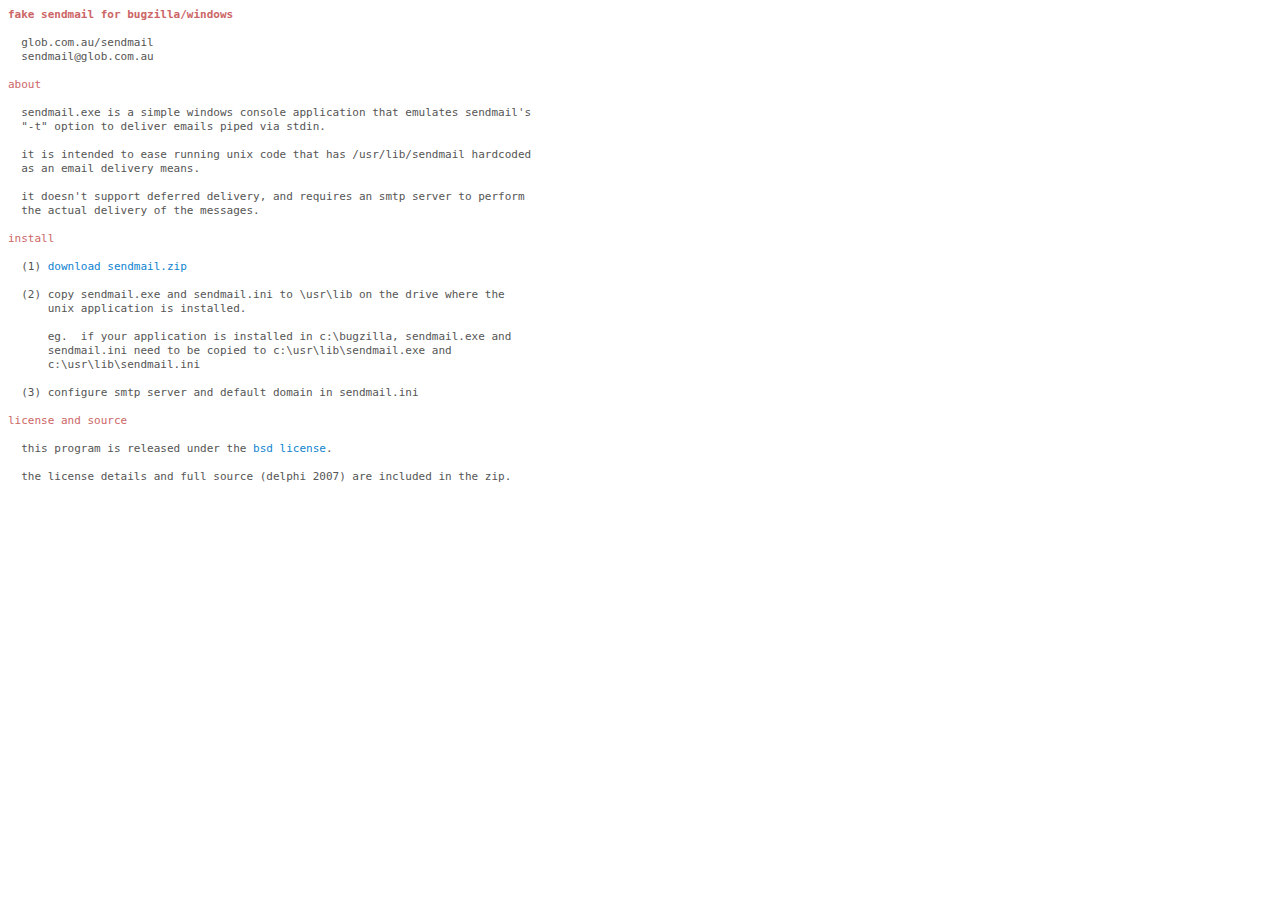
<file: sendMail/ReadMe.html>
<!DOCTYPE HTML PUBLIC "-//W3C//DTD HTML 4.01 Transitional//EN">
<html>
<head>
<meta http-equiv="Content-Type" content="text/html; charset=utf-8">
<title>fake sendmail for windows</title>
<style>
  body {
    background-color: #ffffff;
  }
  pre {
    font-size: 11px;
    line-height: 14px;
    font-family: Andale Mono, monospace;
  }
  .head {
    color: #cc6666;
    font-weight: bold;
  }
  .sub {
    color: #cc6666;
  }
  a {
    text-decoration: none;
  }
</style>
</head>

<body bgcolor="#ffffff" link="#1084d0" text="#555555" vlink="#1084d0">

<pre><span class="head">fake sendmail for bugzilla/windows</span>

  glob.com.au/sendmail
  sendmail@glob.com.au

<span class="sub">about</span>

  sendmail.exe is a simple windows console application that emulates sendmail's
  "-t" option to deliver emails piped via stdin.

  it is intended to ease running unix code that has /usr/lib/sendmail hardcoded
  as an email delivery means.

  it doesn't support deferred delivery, and requires an smtp server to perform
  the actual delivery of the messages.

<span class="sub">install</span>

  (1) <a href="http://www.glob.com.au/sendmail/sendmail.zip">download sendmail.zip</a> 

  (2) copy sendmail.exe and sendmail.ini to \usr\lib on the drive where the
      unix application is installed.

      eg.  if your application is installed in c:\bugzilla, sendmail.exe and
      sendmail.ini need to be copied to c:\usr\lib\sendmail.exe and
      c:\usr\lib\sendmail.ini

  (3) configure smtp server and default domain in sendmail.ini

<span class="sub">license and source</span>

  this program is released under the <a href="license.txt">bsd license</a>.

  the license details and full source (delphi 2007) are included in the zip.

</body>
</html>
</file>
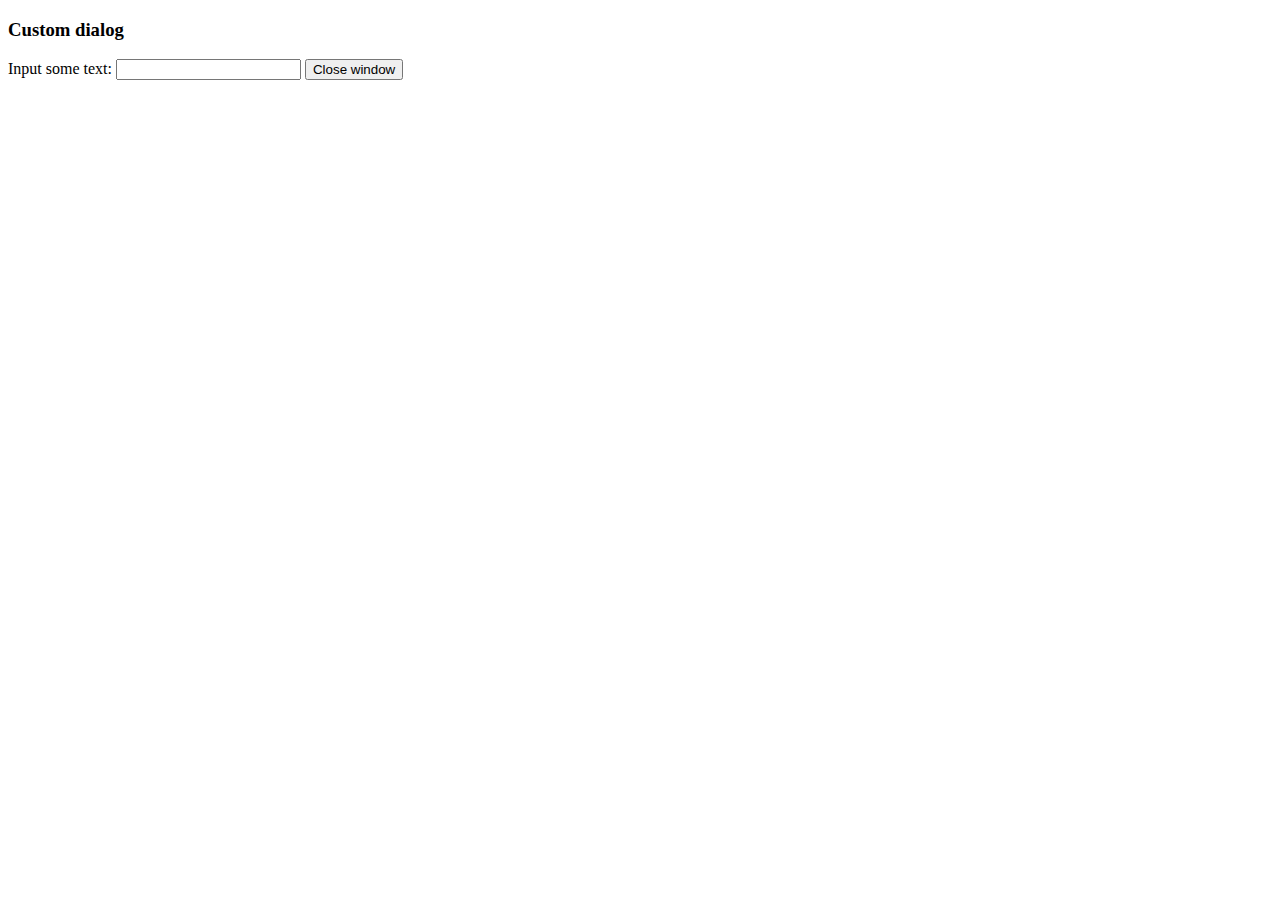
<file: plugins/tinymce/plugins/example/dialog.html>
<!DOCTYPE html>
<html>
<body>
	<h3>Custom dialog</h3>
	Input some text: <input id="content">
	<button onclick="top.tinymce.activeEditor.windowManager.getWindows()[0].close();">Close window</button>
</body>
</html>
</file>
